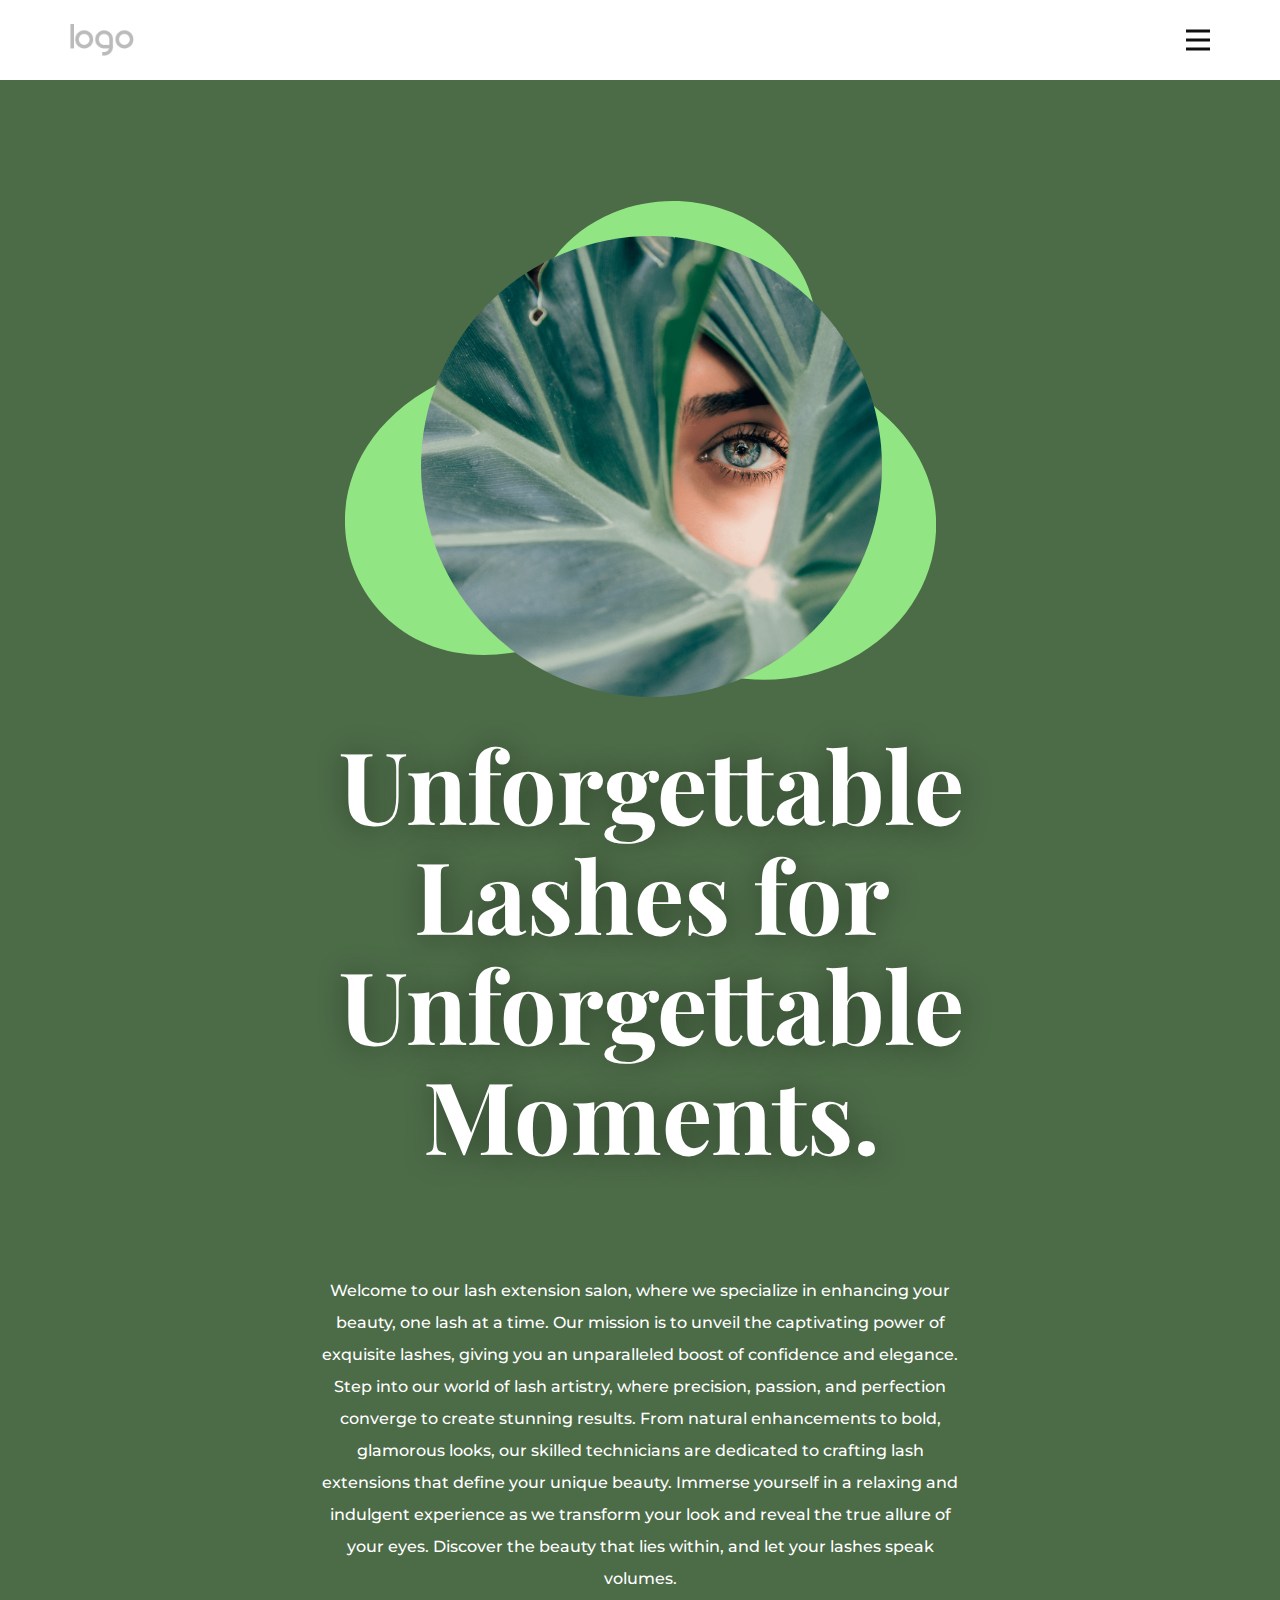
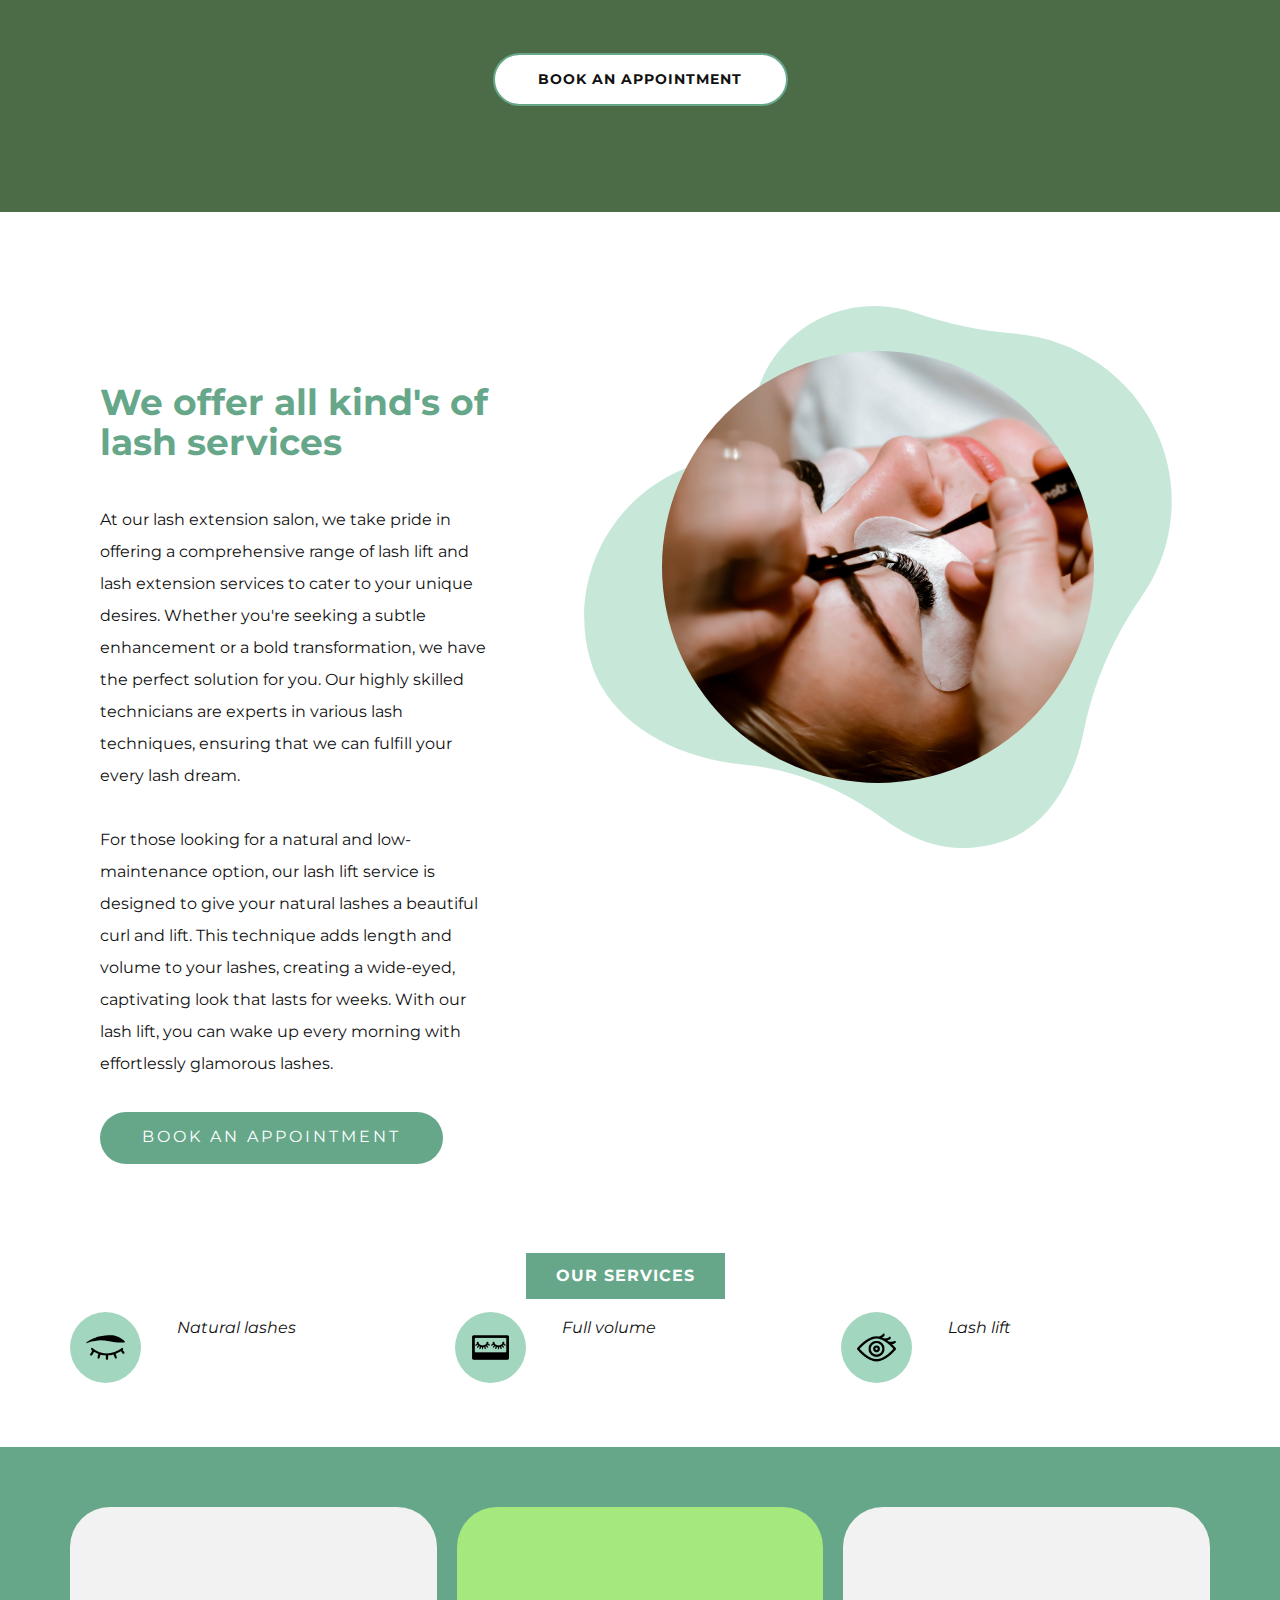
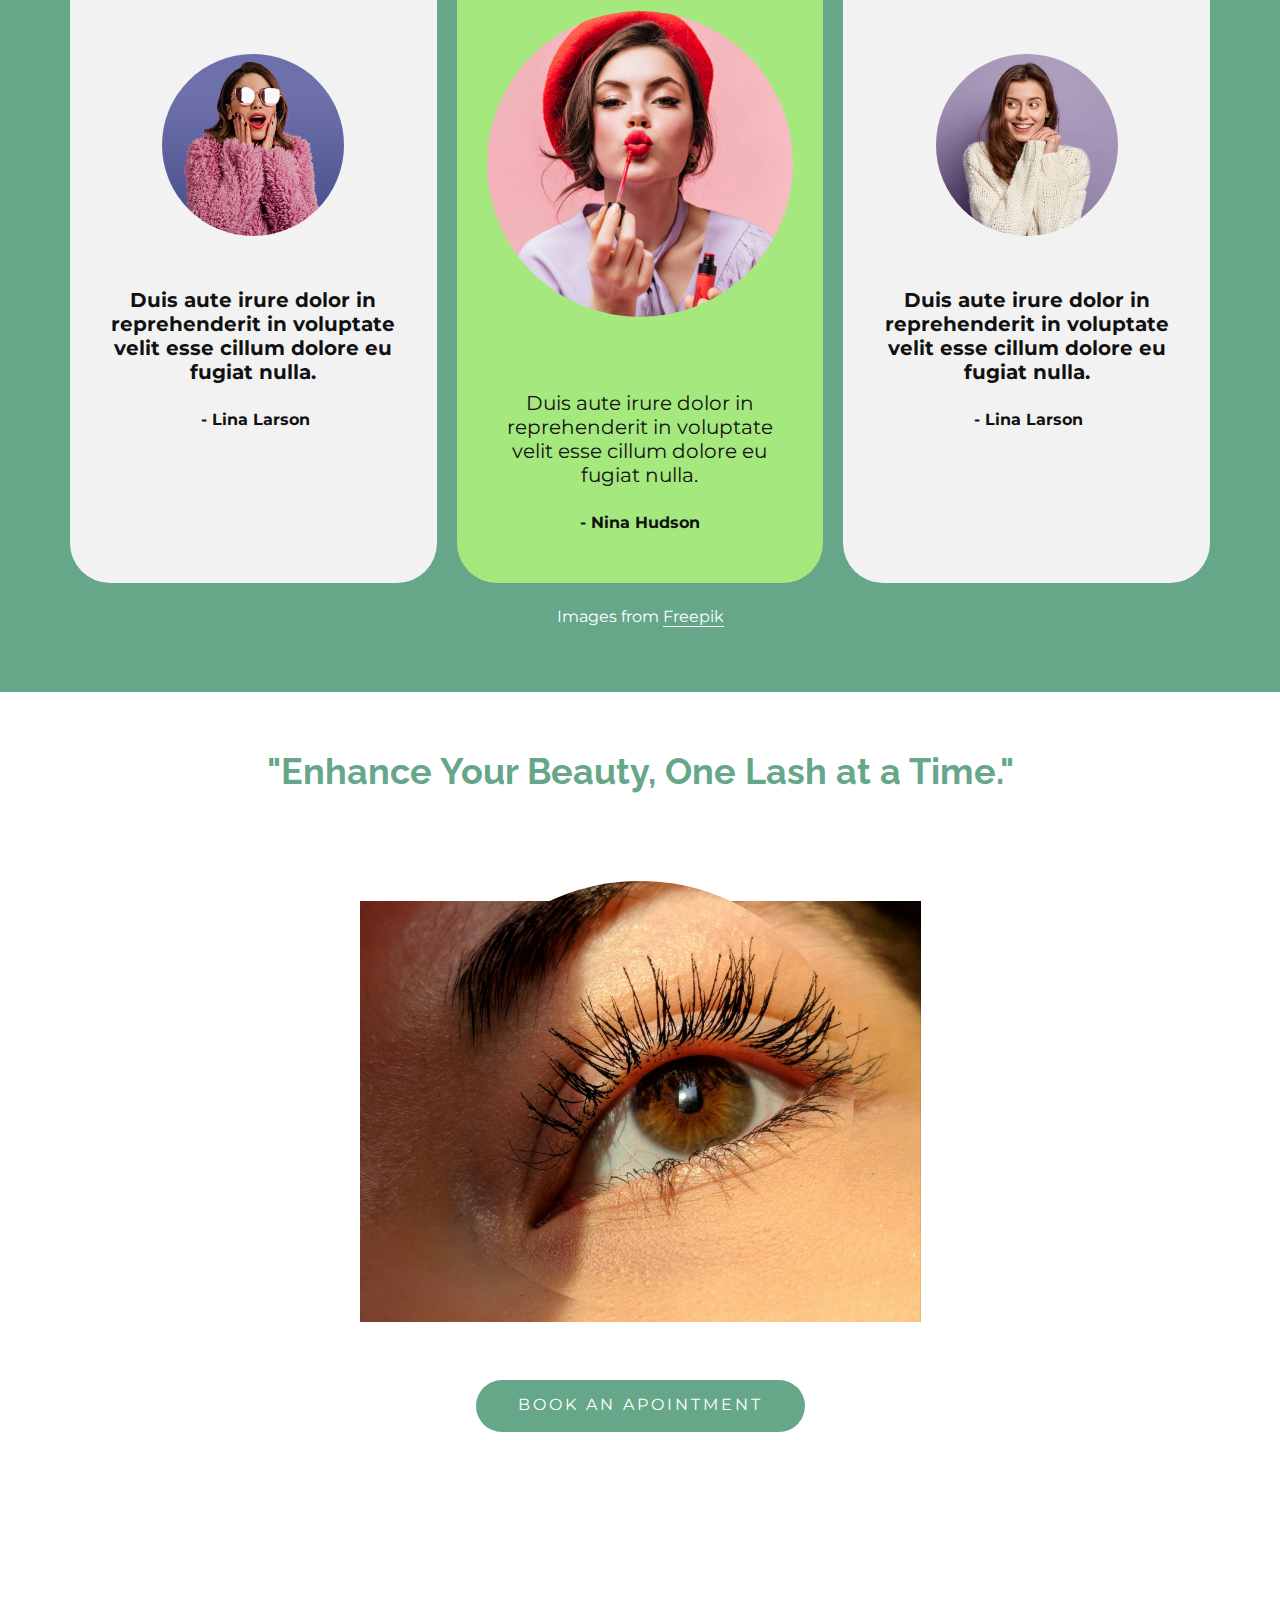
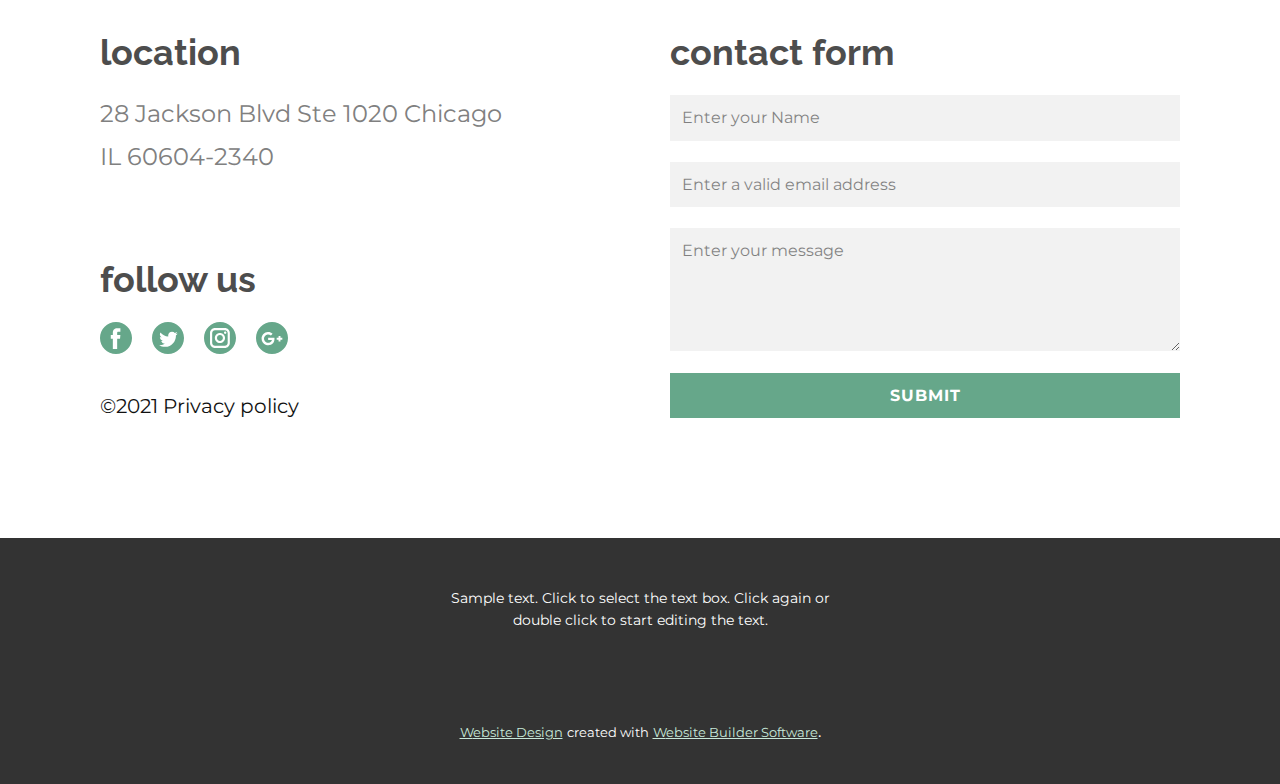
<file: Site3/index.html>
<!DOCTYPE html>
<html style="font-size: 16px;" lang="en"><head>
    <meta name="viewport" content="width=device-width, initial-scale=1.0">
    <meta charset="utf-8">
    <meta name="keywords" content="​Be Unique, ​You can develop your unique style, ​What makes your fashion style unique?, Best Beauty Tips, ​If you want to set trends instead of following them, there are ways to have a unique fashion sense., ​How to refresh your style, location, follow us, contact form">
    <meta name="description" content="">
    <title>Home</title>
    <link rel="stylesheet" href="nicepage.css" media="screen">
<link rel="stylesheet" href="Home.css" media="screen">
    <script class="u-script" type="text/javascript" src="jquery.js" defer=""></script>
    <script class="u-script" type="text/javascript" src="nicepage.js" defer=""></script>
    <meta name="generator" content="Nicepage 5.13.1, nicepage.com">
    <meta name="referrer" content="origin">
    <link id="u-theme-google-font" rel="stylesheet" href="https://fonts.googleapis.com/css?family=Raleway:100,100i,200,200i,300,300i,400,400i,500,500i,600,600i,700,700i,800,800i,900,900i|Montserrat:100,100i,200,200i,300,300i,400,400i,500,500i,600,600i,700,700i,800,800i,900,900i">
    <link id="u-page-google-font" rel="stylesheet" href="https://fonts.googleapis.com/css?family=Playfair+Display:400,400i,500,500i,600,600i,700,700i,800,800i,900,900i|Montserrat:100,100i,200,200i,300,300i,400,400i,500,500i,600,600i,700,700i,800,800i,900,900i">
    
    
    
    
    
    
    <script type="application/ld+json">{
		"@context": "http://schema.org",
		"@type": "Organization",
		"name": "",
		"logo": "images/b78c1c47-c604-4ca8-9934-e25928046c8b.png"
}</script>
    <meta name="theme-color" content="#66a78a">
    <meta property="og:title" content="Home">
    <meta property="og:type" content="website">
  <meta data-intl-tel-input-cdn-path="intlTelInput/"></head>
  <body data-home-page="Home.html" data-home-page-title="Home" class="u-body u-xl-mode" data-lang="en"><header class="u-clearfix u-header u-header" id="sec-643f"><div class="u-clearfix u-sheet u-valign-middle u-sheet-1">
        <a href="https://nicepage.com" class="u-image u-logo u-image-1">
          <img src="images/b78c1c47-c604-4ca8-9934-e25928046c8b.png" class="u-logo-image u-logo-image-1">
        </a>
        <nav class="u-menu u-menu-hamburger u-offcanvas u-menu-1" data-responsive-from="XL">
          <div class="menu-collapse" style="font-size: 1rem; letter-spacing: 0px;">
            <a class="u-button-style u-custom-left-right-menu-spacing u-custom-padding-bottom u-custom-top-bottom-menu-spacing u-nav-link u-text-active-palette-1-base u-text-hover-palette-2-base" href="#">
              <svg class="u-svg-link" viewBox="0 0 24 24"><use xmlns:xlink="http://www.w3.org/1999/xlink" xlink:href="#menu-hamburger"></use></svg>
              <svg class="u-svg-content" version="1.1" id="menu-hamburger" viewBox="0 0 16 16" x="0px" y="0px" xmlns:xlink="http://www.w3.org/1999/xlink" xmlns="http://www.w3.org/2000/svg"><g><rect y="1" width="16" height="2"></rect><rect y="7" width="16" height="2"></rect><rect y="13" width="16" height="2"></rect>
</g></svg>
            </a>
          </div>
          <div class="u-nav-container">
            <ul class="u-nav u-unstyled u-nav-1"><li class="u-nav-item"><a class="u-button-style u-nav-link u-text-active-palette-1-base u-text-hover-palette-2-base" href="Home.html" style="padding: 10px 20px;">Home</a>
</li><li class="u-nav-item"><a class="u-button-style u-nav-link u-text-active-palette-1-base u-text-hover-palette-2-base" href="About.html" style="padding: 10px 20px;">About</a>
</li><li class="u-nav-item"><a class="u-button-style u-nav-link u-text-active-palette-1-base u-text-hover-palette-2-base" href="Contact.html" style="padding: 10px 20px;">Contact</a>
</li><li class="u-nav-item"><a class="u-button-style u-nav-link u-text-active-palette-1-base u-text-hover-palette-2-base" href="Page-1.html" style="padding: 10px 20px;">Page 1</a>
</li></ul>
          </div>
          <div class="u-nav-container-collapse">
            <div class="u-black u-container-style u-inner-container-layout u-opacity u-opacity-95 u-sidenav">
              <div class="u-inner-container-layout u-sidenav-overflow">
                <div class="u-menu-close"></div>
                <ul class="u-align-center u-nav u-popupmenu-items u-unstyled u-nav-2"><li class="u-nav-item"><a class="u-button-style u-nav-link" href="Home.html">Home</a>
</li><li class="u-nav-item"><a class="u-button-style u-nav-link" href="About.html">About</a>
</li><li class="u-nav-item"><a class="u-button-style u-nav-link" href="Contact.html">Contact</a>
</li><li class="u-nav-item"><a class="u-button-style u-nav-link" href="Page-1.html">Page 1</a>
</li></ul>
              </div>
            </div>
            <div class="u-black u-menu-overlay u-opacity u-opacity-70"></div>
          </div>
        </nav>
      </div></header>
    <section class="u-align-center u-clearfix u-palette-2-dark-2 u-section-1" id="sec-5f85">
      <div class="u-clearfix u-sheet u-sheet-1">
        <div class="u-expanded-width-xs u-shape u-shape-svg u-text-palette-2-light-1 u-shape-1">
          <svg class="u-svg-link" preserveAspectRatio="none" viewBox="0 0 160 150" style=""><use xmlns:xlink="http://www.w3.org/1999/xlink" xlink:href="#svg-c598"></use></svg>
          <svg class="u-svg-content" viewBox="0 0 160 150" x="0px" y="0px" id="svg-c598"><path d="M121.1,18C110.7,1.5,89.8-4.6,72.6,3.7c-10.5,5-17.7,14.2-20.8,24.7C48.4,39.9,42.4,48,28.3,55.5
	c-50.6,26.9-27.3,99.4,22,84.7c14.3-4.2,29.7-1.4,43.2,5.1c13.3,6.5,29.3,6.4,43.2-1.8c21-12.5,29.3-40.1,18.8-62.7
	c-2.5-5.4-5.9-10.1-9.8-14c-9.4-9.3-16.4-21-18.8-34.2C125.9,27.6,124,22.6,121.1,18z"></path></svg>
        </div>
        <img class="u-image u-image-circle u-preserve-proportions u-image-1" src="images/drew-dizzy-graham-cTKGZJTMJQU-unsplash321.png" alt="" data-image-width="1262" data-image-height="1262">
        <h1 class="u-custom-font u-font-playfair-display u-text u-text-1"> Unforgettable Lashes for Unforgettable Moments. </h1>
        <p class="u-text u-text-2">
          <span style="font-weight: 700;"></span>Welcome to our lash extension salon, where we specialize in enhancing your beauty, one lash at a time. Our mission is to unveil the captivating power of exquisite lashes, giving you an unparalleled boost of confidence and elegance. Step into our world of lash artistry, where precision, passion, and perfection converge to create stunning results. From natural enhancements to bold, glamorous looks, our skilled technicians are dedicated to crafting lash extensions that define your unique beauty. Immerse yourself in a relaxing and indulgent experience as we transform your look and reveal the true allure of your eyes. Discover the beauty that lies within, and let your lashes speak volumes.
        </p>
        <a href="https://nicepage.review" class="u-active-palette-1-light-2 u-border-2 u-border-hover-palette-1-base u-border-palette-1-base u-btn u-btn-round u-button-style u-hover-palette-1-light-2 u-radius-50 u-white u-btn-1">Book an appointment</a>
      </div>
    </section>
    <section class="u-align-left u-clearfix u-section-2" id="carousel_bae8">
      <div class="u-clearfix u-sheet u-sheet-1">
        <div class="u-clearfix u-expanded-width u-layout-wrap u-layout-wrap-1">
          <div class="u-layout">
            <div class="u-layout-row">
              <div class="u-container-style u-layout-cell u-size-24 u-layout-cell-1">
                <div class="u-container-layout u-container-layout-1">
                  <h2 class="u-custom-font u-font-montserrat u-text u-text-default u-text-palette-1-base u-text-1">We offer all kind's of lash services</h2>
                  <p class="u-text u-text-2"> At our lash extension salon, we take pride in offering a comprehensive range of lash lift and lash extension services to cater to your unique desires. Whether you're seeking a subtle enhancement or a bold transformation, we have the perfect solution for you. Our highly skilled technicians are experts in various lash techniques, ensuring that we can fulfill your every lash dream.<br>
                    <br>For those looking for a natural and low-maintenance option, our lash lift service is designed to give your natural lashes a beautiful curl and lift. This technique adds length and volume to your lashes, creating a wide-eyed, captivating look that lasts for weeks. With our lash lift, you can wake up every morning with effortlessly glamorous lashes.<br>
                    <br>
                  </p>
                  <a href="https://nicepage.site" class="u-active-palette-1-light-1 u-border-active-palette-5-dark-3 u-border-hover-palette-5-dark-3 u-border-none u-btn u-btn-round u-button-style u-hover-palette-1-light-1 u-palette-1-base u-radius-50 u-text-active-white u-text-body-alt-color u-text-hover-white u-btn-1">Book an appointment</a>
                </div>
              </div>
              <div class="u-align-left u-container-style u-layout-cell u-size-36 u-layout-cell-2">
                <div class="u-container-layout u-container-layout-2">
                  <div class="u-shape u-shape-svg u-text-palette-1-light-2 u-shape-1">
                    <svg class="u-svg-link" preserveAspectRatio="none" viewBox="0 0 160 150" style=""><use xmlns:xlink="http://www.w3.org/1999/xlink" xlink:href="#svg-ff7e"></use></svg>
                    <svg class="u-svg-content" viewBox="0 0 160 150" x="0px" y="0px" id="svg-ff7e"><path d="M43.2,126.9c14.2,1.3,27.6,7,39.1,15.6c8.3,6.1,19.4,10.3,32.7,5.3c11.7-4.4,18.6-17.4,21-30.2c2.6-13.3,8.1-25.9,15.7-37.1
	c8.3-12.1,10.8-27.9,5.3-42.7C150.5,20.3,134.6,9,117,7.6C107.9,6.9,98.8,5,90.1,1.9C83-0.6,75-0.7,67.4,2.1
	c-9.9,3.7-17,11.6-20.1,21c-3.3,10.1-10.9,18-20.6,22.2c-0.1,0-0.1,0.1-0.2,0.1c-20.3,8.9-31,32-24.6,53.2
	C6.9,115.6,25.2,125.2,43.2,126.9z"></path></svg>
                  </div>
                  <div class="u-image u-image-circle u-image-1" alt="" data-image-width="4000" data-image-height="6000"></div>
                </div>
              </div>
            </div>
          </div>
        </div>
        <a href="https://nicepage.com/c/text-button-html-templates" class="u-btn u-button-style u-hover-palette-1-dark-1 u-palette-1-base u-btn-2">our services</a>
        <div class="u-expanded-width u-list u-list-1">
          <div class="u-repeater u-repeater-1">
            <div class="u-align-left u-container-style u-list-item u-repeater-item">
              <div class="u-container-layout u-similar-container u-container-layout-3"><span class="u-file-icon u-icon u-icon-circle u-palette-1-light-1 u-icon-1"><img src="images/31607.png" alt=""></span>
                <p class="u-text u-text-3">Natural lashes&nbsp;<br>
                </p>
              </div>
            </div>
            <div class="u-align-left u-container-style u-list-item u-repeater-item">
              <div class="u-container-layout u-similar-container u-container-layout-4"><span class="u-file-icon u-icon u-icon-circle u-palette-1-light-1 u-icon-2"><img src="images/11143348.png" alt=""></span>
                <p class="u-text u-text-4">Full volume</p>
              </div>
            </div>
            <div class="u-align-left u-container-style u-list-item u-repeater-item">
              <div class="u-container-layout u-similar-container u-container-layout-5"><span class="u-file-icon u-icon u-icon-circle u-palette-1-light-1 u-icon-3"><img src="images/2731581.png" alt=""></span>
                <p class="u-text u-text-5">Lash lift</p>
              </div>
            </div>
          </div>
        </div>
      </div>
    </section>
    <section class="u-align-center u-clearfix u-palette-1-base u-section-3" id="carousel_88aa">
      <div class="u-clearfix u-sheet u-valign-middle u-sheet-1">
        <div class="u-clearfix u-expanded-width u-gutter-20 u-layout-wrap u-layout-wrap-1">
          <div class="u-layout" style="">
            <div class="u-layout-row" style="">
              <div class="u-align-center u-container-style u-grey-5 u-layout-cell u-radius-50 u-right-cell u-shape-round u-size-20 u-size-xs-60 u-layout-cell-1" src="">
                <div class="u-container-layout u-valign-middle u-container-layout-1" src="">
                  <div class="u-image u-image-circle u-image-1" data-image-width="700" data-image-height="700"></div>
                  <h6 class="u-custom-font u-font-montserrat u-text u-text-1"> Duis aute irure dolor in reprehenderit in voluptate velit esse cillum dolore eu fugiat nulla.</h6>
                  <p class="u-text u-text-2">- Lina Larson</p>
                </div>
              </div>
              <div class="u-align-center u-container-style u-layout-cell u-palette-3-base u-radius-50 u-shape-round u-size-20 u-layout-cell-2">
                <div class="u-container-layout u-container-layout-2" src="">
                  <div class="u-expanded-width u-image u-image-circle u-preserve-proportions u-image-2" alt="" data-image-width="1142" data-image-height="920">
                    <div class="u-preserve-proportions-child" style="padding-top: 100%;"></div>
                  </div>
                  <h6 class="u-custom-font u-font-montserrat u-text u-text-3"> Duis aute irure dolor in reprehenderit in voluptate velit esse cillum dolore eu fugiat nulla.</h6>
                  <p class="u-text u-text-4">- Nina Hudson</p>
                </div>
              </div>
              <div class="u-align-center u-container-style u-grey-5 u-layout-cell u-left-cell u-radius-50 u-shape-round u-size-20 u-size-xs-60 u-layout-cell-3" src="">
                <div class="u-container-layout u-valign-middle u-container-layout-3" src="">
                  <div class="u-image u-image-circle u-image-3" data-image-width="700" data-image-height="700"></div>
                  <h6 class="u-custom-font u-font-montserrat u-text u-text-5"> Duis aute irure dolor in reprehenderit in voluptate velit esse cillum dolore eu fugiat nulla.</h6>
                  <p class="u-text u-text-6">- Lina Larson</p>
                </div>
              </div>
            </div>
          </div>
        </div>
        <p class="u-text u-text-default u-text-7">Images from <a href="https://www.freepik.com/photos/woman" class="u-border-1 u-border-active-palette-1-light-2 u-border-hover-palette-1-light-2 u-border-no-left u-border-no-right u-border-no-top u-border-white u-bottom-left-radius-0 u-bottom-right-radius-0 u-btn u-button-link u-button-style u-none u-radius-0 u-text-active-palette-1-light-2 u-text-body-alt-color u-text-hover-palette-1-light-2 u-top-left-radius-0 u-top-right-radius-0 u-btn-1">Freepik</a>
        </p>
      </div>
    </section>
    <section class="u-align-center u-clearfix u-section-4" id="carousel_0b06">
      <div class="u-clearfix u-sheet u-sheet-1">
        <h2 class="u-text u-text-palette-1-base u-text-1"> "Enhance Your Beauty, One Lash at a Time."</h2>
        <div class="u-shape u-shape-svg u-text-palette-1-light-2 u-shape-1">
          <svg class="u-svg-link" preserveAspectRatio="none" viewBox="0 0 160 130" style=""><use xmlns:xlink="http://www.w3.org/1999/xlink" xlink:href="#svg-a34a"></use></svg>
          <svg class="u-svg-content" viewBox="0 0 160 130" x="0px" y="0px" id="svg-a34a"><path d="M52.6,11.4C12,28.8-29.7,90.3,29.4,124c19.1,10.9,43.7,6.6,57.2-10.7c0.4-0.5,0.8-1,1.1-1.5c17.8-24.6,32.6-4.1,48.4-8.5
	C180.4,91.2,168.9-38.5,52.6,11.4z"></path></svg>
        </div>
        <img alt="" class="u-image u-image-contain u-image-default u-image-1" data-image-width="3373" data-image-height="2530" src="images/aleks-Wude2F3CMss-unsplash.jpg">
        <div class="u-image u-image-circle u-image-2" alt="" data-image-width="3373" data-image-height="2530"></div>
        <a href="https://nicepage.site" class="u-active-palette-1-light-1 u-border-active-palette-5-dark-3 u-border-hover-palette-5-dark-3 u-border-none u-btn u-btn-round u-button-style u-hover-palette-1-light-1 u-palette-1-base u-radius-50 u-text-active-white u-text-body-alt-color u-text-hover-white u-btn-1">Book an apointment</a>
      </div>
    </section>
    <section class="u-clearfix u-section-5" id="sec-08a3">
      <div class="u-clearfix u-sheet u-valign-middle u-sheet-1">
        <div class="u-clearfix u-expanded-width u-layout-wrap u-layout-wrap-1">
          <div class="u-gutter-0 u-layout">
            <div class="u-layout-row">
              <div class="u-size-30">
                <div class="u-layout-col">
                  <div class="u-container-style u-layout-cell u-size-30 u-layout-cell-1">
                    <div class="u-container-layout u-valign-top u-container-layout-1">
                      <h2 class="u-text u-text-default u-text-grey-70 u-text-1">location</h2>
                      <p class="u-text u-text-grey-50 u-text-2">28 Jackson Blvd Ste 1020 Chicago <br>IL 60604-2340 
                      </p>
                    </div>
                  </div>
                  <div class="u-align-left u-container-style u-layout-cell u-size-30 u-layout-cell-2">
                    <div class="u-container-layout u-valign-middle u-container-layout-2">
                      <h2 class="u-text u-text-default u-text-grey-70 u-text-3">follow us</h2>
                      <div class="u-social-icons u-spacing-20 u-social-icons-1">
                        <a class="u-social-url" target="_blank" href=""><span class="u-icon u-icon-circle u-social-facebook u-social-icon u-text-palette-1-base u-icon-1">
                        <svg class="u-svg-link" preserveAspectRatio="xMidYMin slice" viewBox="0 0 112.2 112.2" style=""><use xmlns:xlink="http://www.w3.org/1999/xlink" xlink:href="#svg-c3c6"></use></svg>
                        <svg x="0px" y="0px" viewBox="0 0 112.2 112.2" style="enable-background:new 0 0 112.2 112.2;" xml:space="preserve" id="svg-c3c6" class="u-svg-content"><path d="M56.1,0C25.1,0,0,25.1,0,56.1c0,31,25.1,56.1,56.1,56.1c31,0,56.1-25.1,56.1-56.1C112.2,25.1,87.1,0,56.1,0z M71.6,34.3h-8.2c-1.3,0-3.2,0.7-3.2,3.5v7.6h11.3l-1.3,12.9h-10V95H45V58.3h-7.2V45.4H45v-8.3c0-6,2.8-15.3,15.3-15.3l11.2,0V34.3z "></path></svg>
                      </span>
                        </a>
                        <a class="u-social-url" target="_blank" href=""><span class="u-icon u-icon-circle u-social-icon u-social-twitter u-text-palette-1-base u-icon-2">
                        <svg class="u-svg-link" preserveAspectRatio="xMidYMin slice" viewBox="0 0 112.2 112.2" style=""><use xmlns:xlink="http://www.w3.org/1999/xlink" xlink:href="#svg-00d0"></use></svg>
                        <svg x="0px" y="0px" viewBox="0 0 112.2 112.2" style="enable-background:new 0 0 112.2 112.2;" xml:space="preserve" id="svg-00d0" class="u-svg-content"><path d="M56.1,0C25.1,0,0,25.1,0,56.1s25.1,56.1,56.1,56.1s56.1-25.1,56.1-56.1S87.1,0,56.1,0z M83.8,47.3 c0,0.6,0,1.2,0,1.7c0,17.7-13.5,38.2-38.2,38.2c-7.6,0-14.6-2.2-20.6-6c1,0.1,2.1,0.2,3.2,0.2c6.3,0,12.1-2.1,16.7-5.7 c-5.9-0.1-10.8-4-12.5-9.3c0.8,0.2,1.7,0.2,2.5,0.2c1.2,0,2.4-0.2,3.5-0.5c-6.1-1.2-10.8-6.7-10.8-13.1c0-0.1,0-0.1,0-0.2 c1.8,1,3.9,1.6,6.1,1.7c-3.6-2.4-6-6.5-6-11.2c0-2.5,0.7-4.8,1.8-6.7c6.6,8.1,16.5,13.5,27.6,14c-0.2-1-0.3-2-0.3-3.1 c0-7.4,6-13.4,13.4-13.4c3.9,0,7.3,1.6,9.8,4.2c3.1-0.6,5.9-1.7,8.5-3.3c-1,3.1-3.1,5.8-5.9,7.4c2.7-0.3,5.3-1,7.7-2.1 C88.7,43,86.4,45.4,83.8,47.3z"></path></svg>
                      </span>
                        </a>
                        <a class="u-social-url" target="_blank" href=""><span class="u-icon u-icon-circle u-social-icon u-social-instagram u-text-palette-1-base u-icon-3">
                        <svg class="u-svg-link" preserveAspectRatio="xMidYMin slice" viewBox="0 0 112.2 112.2" style=""><use xmlns:xlink="http://www.w3.org/1999/xlink" xlink:href="#svg-eaec"></use></svg>
                        <svg x="0px" y="0px" viewBox="0 0 112.2 112.2" style="enable-background:new 0 0 112.2 112.2;" xml:space="preserve" id="svg-eaec" class="u-svg-content"><path d="M56.1,0C25.1,0,0,25.1,0,56.1c0,31,25.1,56.1,56.1,56.1c31,0,56.1-25.1,56.1-56.1C112.2,25.1,87.1,0,56.1,0z M90.6,73.4c0,9.6-7.8,17.5-17.5,17.5H38.6c-9.6,0-17.5-7.9-17.5-17.6V38.8c0-9.6,7.8-17.5,17.5-17.5h34.5c9.6,0,17.5,7.8,17.5,17.5 V73.4z"></path><path d="M73.1,28.9H38.6c-5.4,0-9.9,4.4-9.9,9.9v34.5c0,5.4,4.4,9.9,9.9,9.9h34.5c5.4,0,9.9-4.4,9.9-9.9V38.8 C83,33.4,78.6,28.9,73.1,28.9z M55.9,74C46,74,38,66,38,56.1c0-9.9,8-17.9,17.9-17.9c9.9,0,17.9,8,17.9,17.9 C73.8,66,65.8,74,55.9,74z M74.3,41.9c-2.3,0-4.2-1.9-4.2-4.2s1.9-4.2,4.2-4.2c2.3,0,4.2,1.9,4.2,4.2S76.6,41.9,74.3,41.9z"></path><path d="M55.9,45.8c-5.7,0-10.4,4.6-10.3,10.3c0,5.7,4.6,10.3,10.3,10.3s10.3-4.6,10.3-10.3 C66.2,50.4,61.6,45.8,55.9,45.8z"></path></svg>
                      </span>
                        </a>
                        <a class="u-social-url" target="_blank" href=""><span class="u-icon u-icon-circle u-social-google u-social-icon u-text-palette-1-base u-icon-4">
                        <svg class="u-svg-link" preserveAspectRatio="xMidYMin slice" viewBox="0 0 112.2 112.2" style=""><use xmlns:xlink="http://www.w3.org/1999/xlink" xlink:href="#svg-881a"></use></svg>
                        <svg x="0px" y="0px" viewBox="0 0 112.2 112.2" style="enable-background:new 0 0 112.2 112.2;" xml:space="preserve" id="svg-881a" class="u-svg-content"><path d="M56.1,0C25.1,0,0,25.1,0,56.1s25.1,56.1,56.1,56.1c31,0,56.1-25.1,56.1-56.1S87.1,0,56.1,0z M60.1,73.8 c-5.7,7.4-16.3,9.5-24.9,6.6c-9.1-3-15.8-12.2-15.6-21.9c-0.5-11.9,10-22.9,21.9-23.1c6.1-0.5,12,1.8,16.6,5.7 c-1.9,2.1-3.8,4.1-5.9,6.1c-4.1-2.5-8.9-4.3-13.7-2.7c-7.6,2.2-12.3,11.2-9.4,18.7c2.3,7.8,11.8,12.1,19.3,8.8 c3.9-1.4,6.4-4.9,7.5-8.8c-4.4-0.1-8.8,0-13.3-0.2c0-2.6,0-5.2,0-7.9c7.4,0,14.7,0,22.1,0C65.2,61.8,64.2,68.7,60.1,73.8z M92.3,61.9c-2.2,0-4.4,0-6.6,0c0,2.2,0,4.4,0,6.6c-2.2,0-4.4,0-6.6,0c0-2.2,0-4.4,0-6.6c-2.2,0-4.4,0-6.6,0c0-2.2,0-4.4,0-6.6 c2.2,0,4.4,0,6.6,0c0-2.2,0-4.4,0.1-6.6c2.2,0,4.4,0,6.6,0c0,2.2,0,4.4,0,6.6c2.2,0,4.4,0,6.6,0C92.3,57.5,92.3,59.7,92.3,61.9z"></path></svg>
                      </span>
                        </a>
                      </div>
                      <p class="u-text u-text-4">©2021 Privacy policy</p>
                    </div>
                  </div>
                </div>
              </div>
              <div class="u-size-30">
                <div class="u-layout-col">
                  <div class="u-container-style u-layout-cell u-size-60 u-layout-cell-3">
                    <div class="u-container-layout u-valign-top u-container-layout-3">
                      <h2 class="u-text u-text-grey-70 u-text-5">contact form</h2>
                      <div class="u-expanded-width-sm u-expanded-width-xs u-form u-form-1">
                        <form action="https://forms.nicepagesrv.com/v2/form/process" class="u-clearfix u-form-spacing-21 u-form-vertical u-inner-form" style="padding: 0px;" source="email" name="form-2">
                          <div class="u-form-group u-form-name u-label-none">
                            <label for="name-da97" class="u-label">Name</label>
                            <input type="text" placeholder="Enter your Name" id="name-da97" name="name" class="u-border-no-bottom u-border-no-left u-border-no-right u-border-no-top u-grey-5 u-input u-input-rectangle" required="">
                          </div>
                          <div class="u-form-email u-form-group u-label-none">
                            <label for="email-da97" class="u-label">Email</label>
                            <input type="email" placeholder="Enter a valid email address" id="email-da97" name="email" class="u-border-no-bottom u-border-no-left u-border-no-right u-border-no-top u-grey-5 u-input u-input-rectangle" required="">
                          </div>
                          <div class="u-form-group u-form-message u-label-none">
                            <label for="message-da97" class="u-label">Message</label>
                            <textarea placeholder="Enter your message" rows="4" cols="50" id="message-da97" name="message" class="u-border-no-bottom u-border-no-left u-border-no-right u-border-no-top u-grey-5 u-input u-input-rectangle" required=""></textarea>
                          </div>
                          <div class="u-form-group u-form-submit">
                            <a href="#" class="u-btn u-btn-submit u-button-style u-hover-palette-1-dark-1 u-palette-1-base u-btn-1">Submit</a>
                            <input type="submit" value="submit" class="u-form-control-hidden">
                          </div>
                          <div class="u-form-send-message u-form-send-success"> Thank you! Your message has been sent. </div>
                          <div class="u-form-send-error u-form-send-message"> Unable to send your message. Please fix errors then try again. </div>
                          <input type="hidden" value="" name="recaptchaResponse">
                          <input type="hidden" name="formServices" value="0b1ec2e16897c9f89f6596006bcbd600">
                        </form>
                      </div>
                    </div>
                  </div>
                </div>
              </div>
            </div>
          </div>
        </div>
      </div>
    </section>
    
    
    <footer class="u-align-center u-clearfix u-footer u-grey-80 u-footer" id="sec-a5d5"><div class="u-clearfix u-sheet u-sheet-1">
        <p class="u-small-text u-text u-text-variant u-text-1">Sample text. Click to select the text box. Click again or double click to start editing the text.</p>
      </div></footer>
    <section class="u-backlink u-clearfix u-grey-80">
      <a class="u-link" href="https://nicepage.com/website-design" target="_blank">
        <span>Website Design</span>
      </a>
      <p class="u-text">
        <span>created with</span>
      </p>
      <a class="u-link" href="" target="_blank">
        <span>Website Builder Software</span>
      </a>. 
    </section>
  
</body></html>
</file>
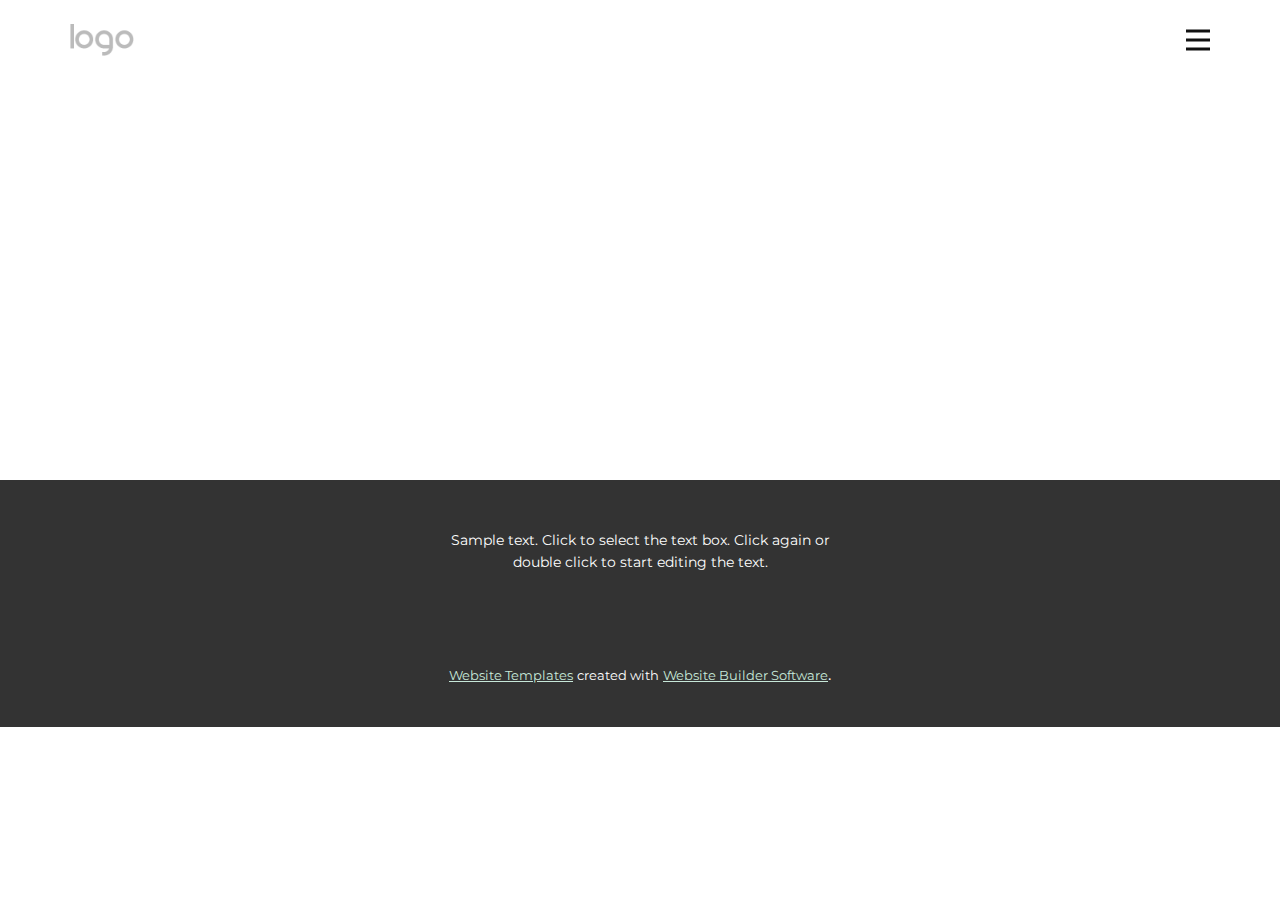
<file: Site3/About.html>
<!DOCTYPE html>
<html style="font-size: 16px;" lang="en"><head>
    <meta name="viewport" content="width=device-width, initial-scale=1.0">
    <meta charset="utf-8">
    <meta name="keywords" content="">
    <meta name="description" content="">
    <title>About</title>
    <link rel="stylesheet" href="nicepage.css" media="screen">
<link rel="stylesheet" href="About.css" media="screen">
    <script class="u-script" type="text/javascript" src="jquery.js" defer=""></script>
    <script class="u-script" type="text/javascript" src="nicepage.js" defer=""></script>
    <meta name="generator" content="Nicepage 5.13.1, nicepage.com">
    <link id="u-theme-google-font" rel="stylesheet" href="https://fonts.googleapis.com/css?family=Raleway:100,100i,200,200i,300,300i,400,400i,500,500i,600,600i,700,700i,800,800i,900,900i|Montserrat:100,100i,200,200i,300,300i,400,400i,500,500i,600,600i,700,700i,800,800i,900,900i">
    
    
    <script type="application/ld+json">{
		"@context": "http://schema.org",
		"@type": "Organization",
		"name": "",
		"logo": "images/b78c1c47-c604-4ca8-9934-e25928046c8b.png"
}</script>
    <meta name="theme-color" content="#66a78a">
    <meta property="og:title" content="About">
    <meta property="og:type" content="website">
  <meta data-intl-tel-input-cdn-path="intlTelInput/"></head>
  <body class="u-body u-xl-mode" data-lang="en"><header class="u-clearfix u-header u-header" id="sec-643f"><div class="u-clearfix u-sheet u-valign-middle u-sheet-1">
        <a href="https://nicepage.com" class="u-image u-logo u-image-1">
          <img src="images/b78c1c47-c604-4ca8-9934-e25928046c8b.png" class="u-logo-image u-logo-image-1">
        </a>
        <nav class="u-menu u-menu-hamburger u-offcanvas u-menu-1" data-responsive-from="XL">
          <div class="menu-collapse" style="font-size: 1rem; letter-spacing: 0px;">
            <a class="u-button-style u-custom-left-right-menu-spacing u-custom-padding-bottom u-custom-top-bottom-menu-spacing u-nav-link u-text-active-palette-1-base u-text-hover-palette-2-base" href="#">
              <svg class="u-svg-link" viewBox="0 0 24 24"><use xmlns:xlink="http://www.w3.org/1999/xlink" xlink:href="#menu-hamburger"></use></svg>
              <svg class="u-svg-content" version="1.1" id="menu-hamburger" viewBox="0 0 16 16" x="0px" y="0px" xmlns:xlink="http://www.w3.org/1999/xlink" xmlns="http://www.w3.org/2000/svg"><g><rect y="1" width="16" height="2"></rect><rect y="7" width="16" height="2"></rect><rect y="13" width="16" height="2"></rect>
</g></svg>
            </a>
          </div>
          <div class="u-nav-container">
            <ul class="u-nav u-unstyled u-nav-1"><li class="u-nav-item"><a class="u-button-style u-nav-link u-text-active-palette-1-base u-text-hover-palette-2-base" href="Home.html" style="padding: 10px 20px;">Home</a>
</li><li class="u-nav-item"><a class="u-button-style u-nav-link u-text-active-palette-1-base u-text-hover-palette-2-base" href="About.html" style="padding: 10px 20px;">About</a>
</li><li class="u-nav-item"><a class="u-button-style u-nav-link u-text-active-palette-1-base u-text-hover-palette-2-base" href="Contact.html" style="padding: 10px 20px;">Contact</a>
</li><li class="u-nav-item"><a class="u-button-style u-nav-link u-text-active-palette-1-base u-text-hover-palette-2-base" href="Page-1.html" style="padding: 10px 20px;">Page 1</a>
</li></ul>
          </div>
          <div class="u-nav-container-collapse">
            <div class="u-black u-container-style u-inner-container-layout u-opacity u-opacity-95 u-sidenav">
              <div class="u-inner-container-layout u-sidenav-overflow">
                <div class="u-menu-close"></div>
                <ul class="u-align-center u-nav u-popupmenu-items u-unstyled u-nav-2"><li class="u-nav-item"><a class="u-button-style u-nav-link" href="Home.html">Home</a>
</li><li class="u-nav-item"><a class="u-button-style u-nav-link" href="About.html">About</a>
</li><li class="u-nav-item"><a class="u-button-style u-nav-link" href="Contact.html">Contact</a>
</li><li class="u-nav-item"><a class="u-button-style u-nav-link" href="Page-1.html">Page 1</a>
</li></ul>
              </div>
            </div>
            <div class="u-black u-menu-overlay u-opacity u-opacity-70"></div>
          </div>
        </nav>
      </div></header>
    <section class="u-clearfix u-section-1" id="sec-91e1">
      <div class="u-clearfix u-sheet u-sheet-1"></div>
    </section>
    
    
    <footer class="u-align-center u-clearfix u-footer u-grey-80 u-footer" id="sec-a5d5"><div class="u-clearfix u-sheet u-sheet-1">
        <p class="u-small-text u-text u-text-variant u-text-1">Sample text. Click to select the text box. Click again or double click to start editing the text.</p>
      </div></footer>
    <section class="u-backlink u-clearfix u-grey-80">
      <a class="u-link" href="https://nicepage.com/website-templates" target="_blank">
        <span>Website Templates</span>
      </a>
      <p class="u-text">
        <span>created with</span>
      </p>
      <a class="u-link" href="" target="_blank">
        <span>Website Builder Software</span>
      </a>. 
    </section>
  
</body></html>
</file>
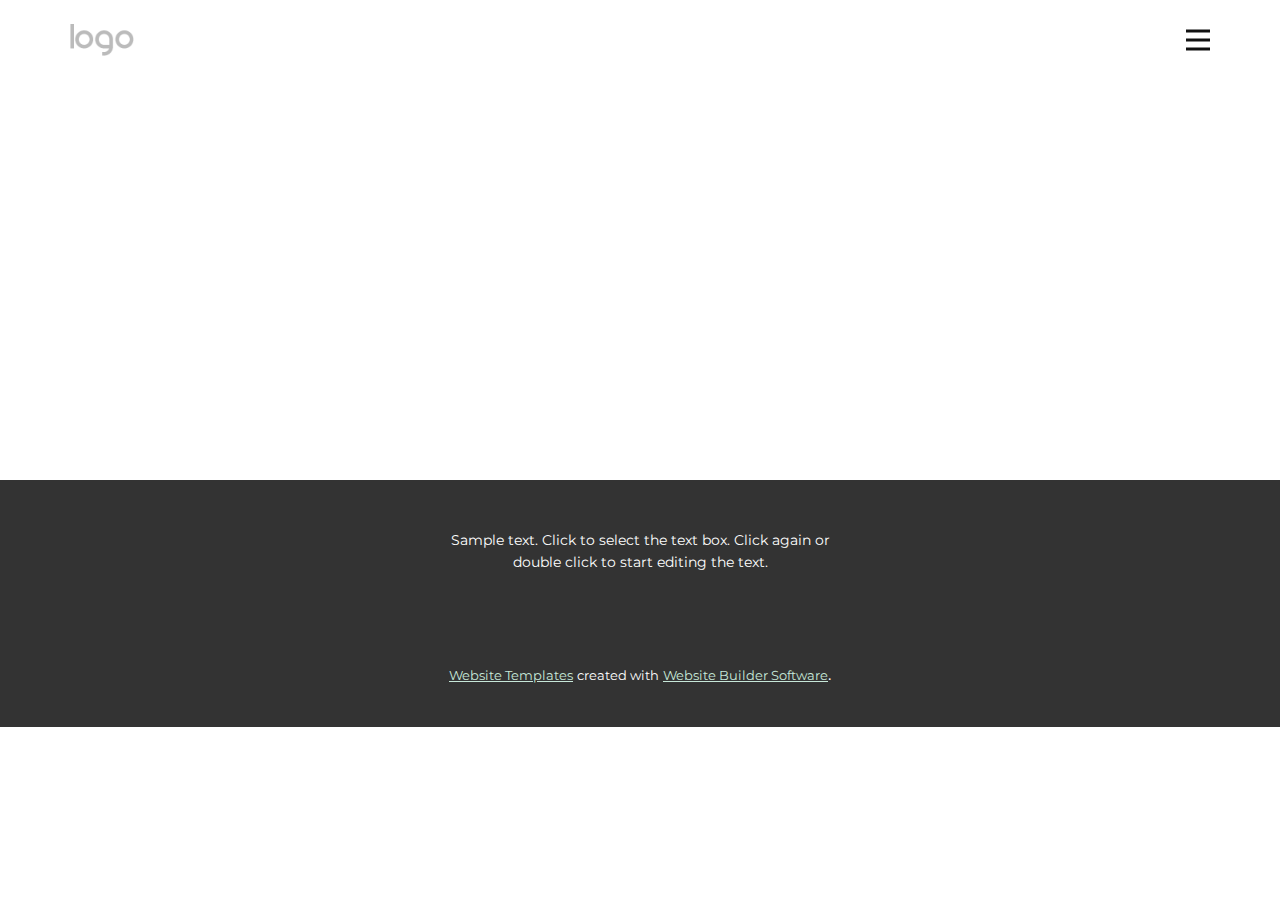
<file: Site3/Contact.html>
<!DOCTYPE html>
<html style="font-size: 16px;" lang="en"><head>
    <meta name="viewport" content="width=device-width, initial-scale=1.0">
    <meta charset="utf-8">
    <meta name="keywords" content="">
    <meta name="description" content="">
    <title>Contact</title>
    <link rel="stylesheet" href="nicepage.css" media="screen">
<link rel="stylesheet" href="Contact.css" media="screen">
    <script class="u-script" type="text/javascript" src="jquery.js" defer=""></script>
    <script class="u-script" type="text/javascript" src="nicepage.js" defer=""></script>
    <meta name="generator" content="Nicepage 5.13.1, nicepage.com">
    <link id="u-theme-google-font" rel="stylesheet" href="https://fonts.googleapis.com/css?family=Raleway:100,100i,200,200i,300,300i,400,400i,500,500i,600,600i,700,700i,800,800i,900,900i|Montserrat:100,100i,200,200i,300,300i,400,400i,500,500i,600,600i,700,700i,800,800i,900,900i">
    
    
    <script type="application/ld+json">{
		"@context": "http://schema.org",
		"@type": "Organization",
		"name": "",
		"logo": "images/b78c1c47-c604-4ca8-9934-e25928046c8b.png"
}</script>
    <meta name="theme-color" content="#66a78a">
    <meta property="og:title" content="Contact">
    <meta property="og:type" content="website">
  <meta data-intl-tel-input-cdn-path="intlTelInput/"></head>
  <body class="u-body u-xl-mode" data-lang="en"><header class="u-clearfix u-header u-header" id="sec-643f"><div class="u-clearfix u-sheet u-valign-middle u-sheet-1">
        <a href="https://nicepage.com" class="u-image u-logo u-image-1">
          <img src="images/b78c1c47-c604-4ca8-9934-e25928046c8b.png" class="u-logo-image u-logo-image-1">
        </a>
        <nav class="u-menu u-menu-hamburger u-offcanvas u-menu-1" data-responsive-from="XL">
          <div class="menu-collapse" style="font-size: 1rem; letter-spacing: 0px;">
            <a class="u-button-style u-custom-left-right-menu-spacing u-custom-padding-bottom u-custom-top-bottom-menu-spacing u-nav-link u-text-active-palette-1-base u-text-hover-palette-2-base" href="#">
              <svg class="u-svg-link" viewBox="0 0 24 24"><use xmlns:xlink="http://www.w3.org/1999/xlink" xlink:href="#menu-hamburger"></use></svg>
              <svg class="u-svg-content" version="1.1" id="menu-hamburger" viewBox="0 0 16 16" x="0px" y="0px" xmlns:xlink="http://www.w3.org/1999/xlink" xmlns="http://www.w3.org/2000/svg"><g><rect y="1" width="16" height="2"></rect><rect y="7" width="16" height="2"></rect><rect y="13" width="16" height="2"></rect>
</g></svg>
            </a>
          </div>
          <div class="u-nav-container">
            <ul class="u-nav u-unstyled u-nav-1"><li class="u-nav-item"><a class="u-button-style u-nav-link u-text-active-palette-1-base u-text-hover-palette-2-base" href="Home.html" style="padding: 10px 20px;">Home</a>
</li><li class="u-nav-item"><a class="u-button-style u-nav-link u-text-active-palette-1-base u-text-hover-palette-2-base" href="About.html" style="padding: 10px 20px;">About</a>
</li><li class="u-nav-item"><a class="u-button-style u-nav-link u-text-active-palette-1-base u-text-hover-palette-2-base" href="Contact.html" style="padding: 10px 20px;">Contact</a>
</li><li class="u-nav-item"><a class="u-button-style u-nav-link u-text-active-palette-1-base u-text-hover-palette-2-base" href="Page-1.html" style="padding: 10px 20px;">Page 1</a>
</li></ul>
          </div>
          <div class="u-nav-container-collapse">
            <div class="u-black u-container-style u-inner-container-layout u-opacity u-opacity-95 u-sidenav">
              <div class="u-inner-container-layout u-sidenav-overflow">
                <div class="u-menu-close"></div>
                <ul class="u-align-center u-nav u-popupmenu-items u-unstyled u-nav-2"><li class="u-nav-item"><a class="u-button-style u-nav-link" href="Home.html">Home</a>
</li><li class="u-nav-item"><a class="u-button-style u-nav-link" href="About.html">About</a>
</li><li class="u-nav-item"><a class="u-button-style u-nav-link" href="Contact.html">Contact</a>
</li><li class="u-nav-item"><a class="u-button-style u-nav-link" href="Page-1.html">Page 1</a>
</li></ul>
              </div>
            </div>
            <div class="u-black u-menu-overlay u-opacity u-opacity-70"></div>
          </div>
        </nav>
      </div></header>
    <section class="u-clearfix u-section-1" id="sec-afca">
      <div class="u-clearfix u-sheet u-sheet-1"></div>
    </section>
    
    
    <footer class="u-align-center u-clearfix u-footer u-grey-80 u-footer" id="sec-a5d5"><div class="u-clearfix u-sheet u-sheet-1">
        <p class="u-small-text u-text u-text-variant u-text-1">Sample text. Click to select the text box. Click again or double click to start editing the text.</p>
      </div></footer>
    <section class="u-backlink u-clearfix u-grey-80">
      <a class="u-link" href="https://nicepage.com/website-templates" target="_blank">
        <span>Website Templates</span>
      </a>
      <p class="u-text">
        <span>created with</span>
      </p>
      <a class="u-link" href="" target="_blank">
        <span>Website Builder Software</span>
      </a>. 
    </section>
  
</body></html>
</file>
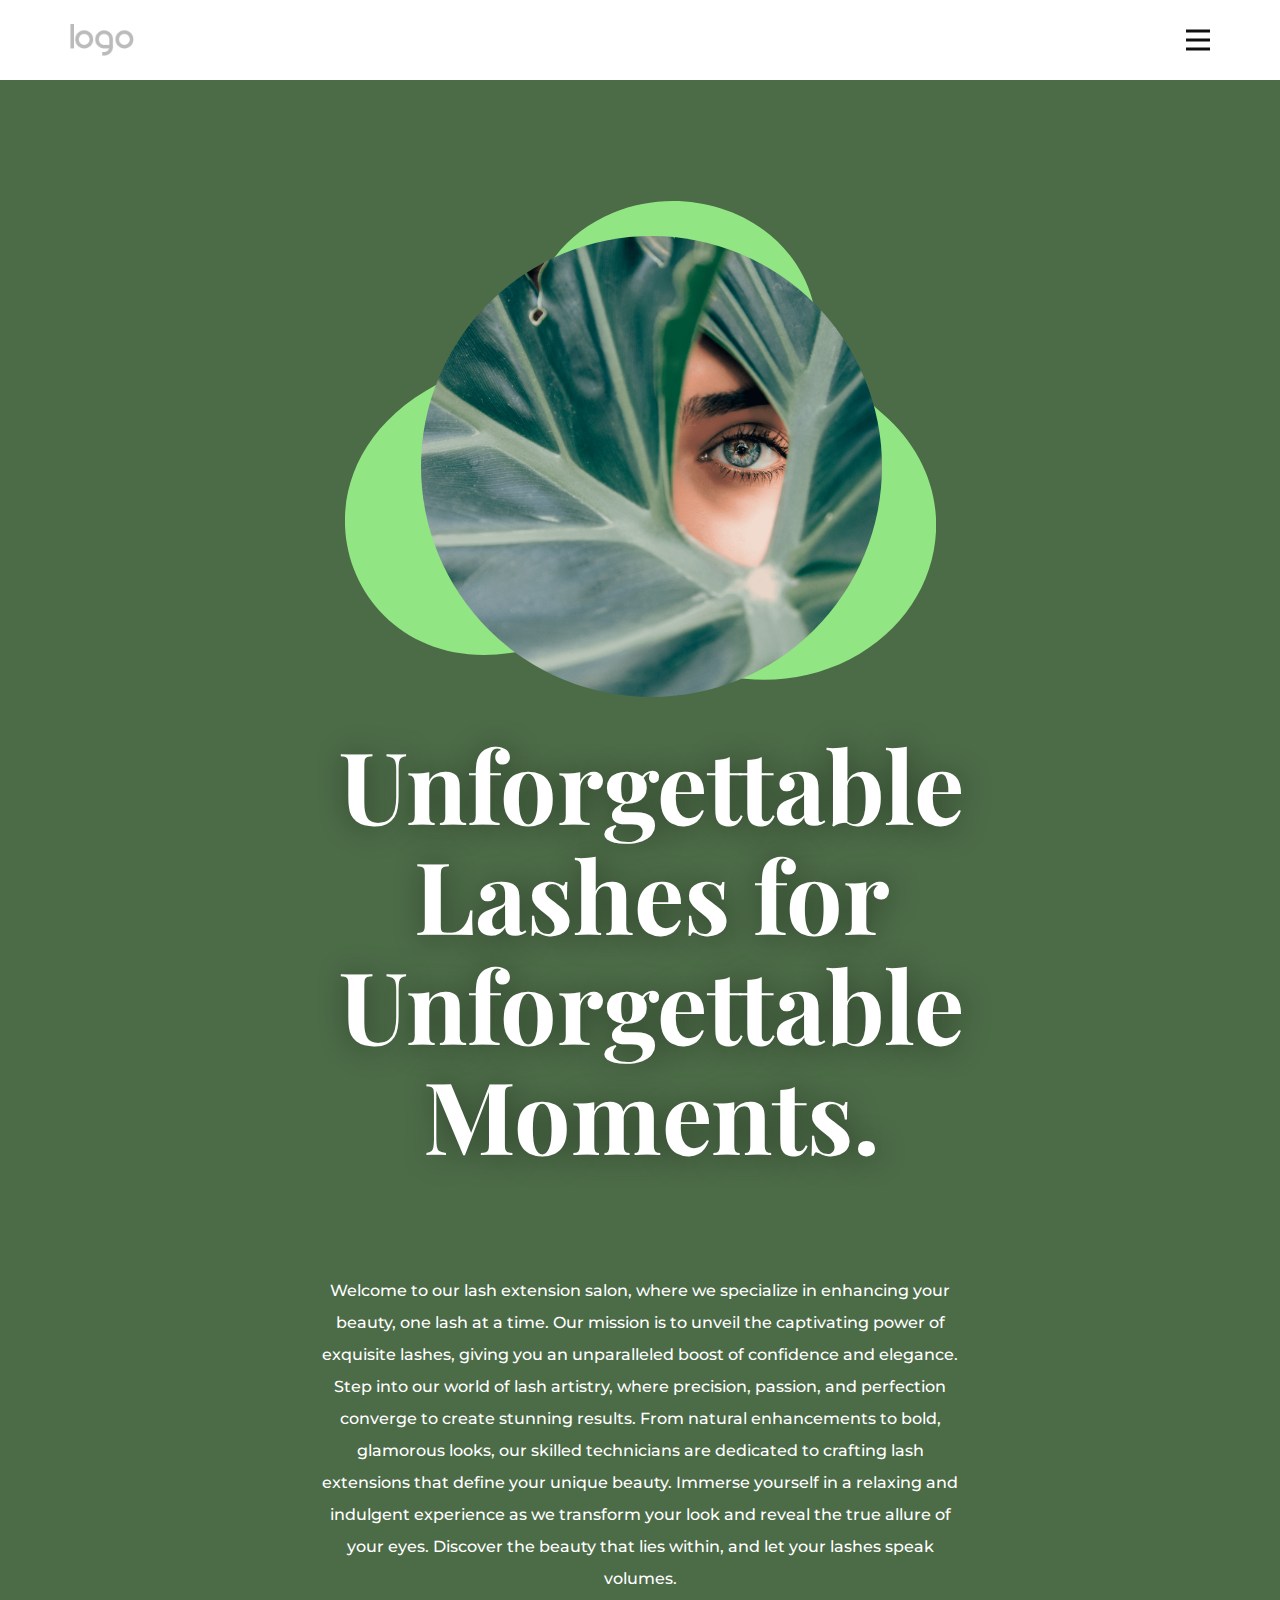
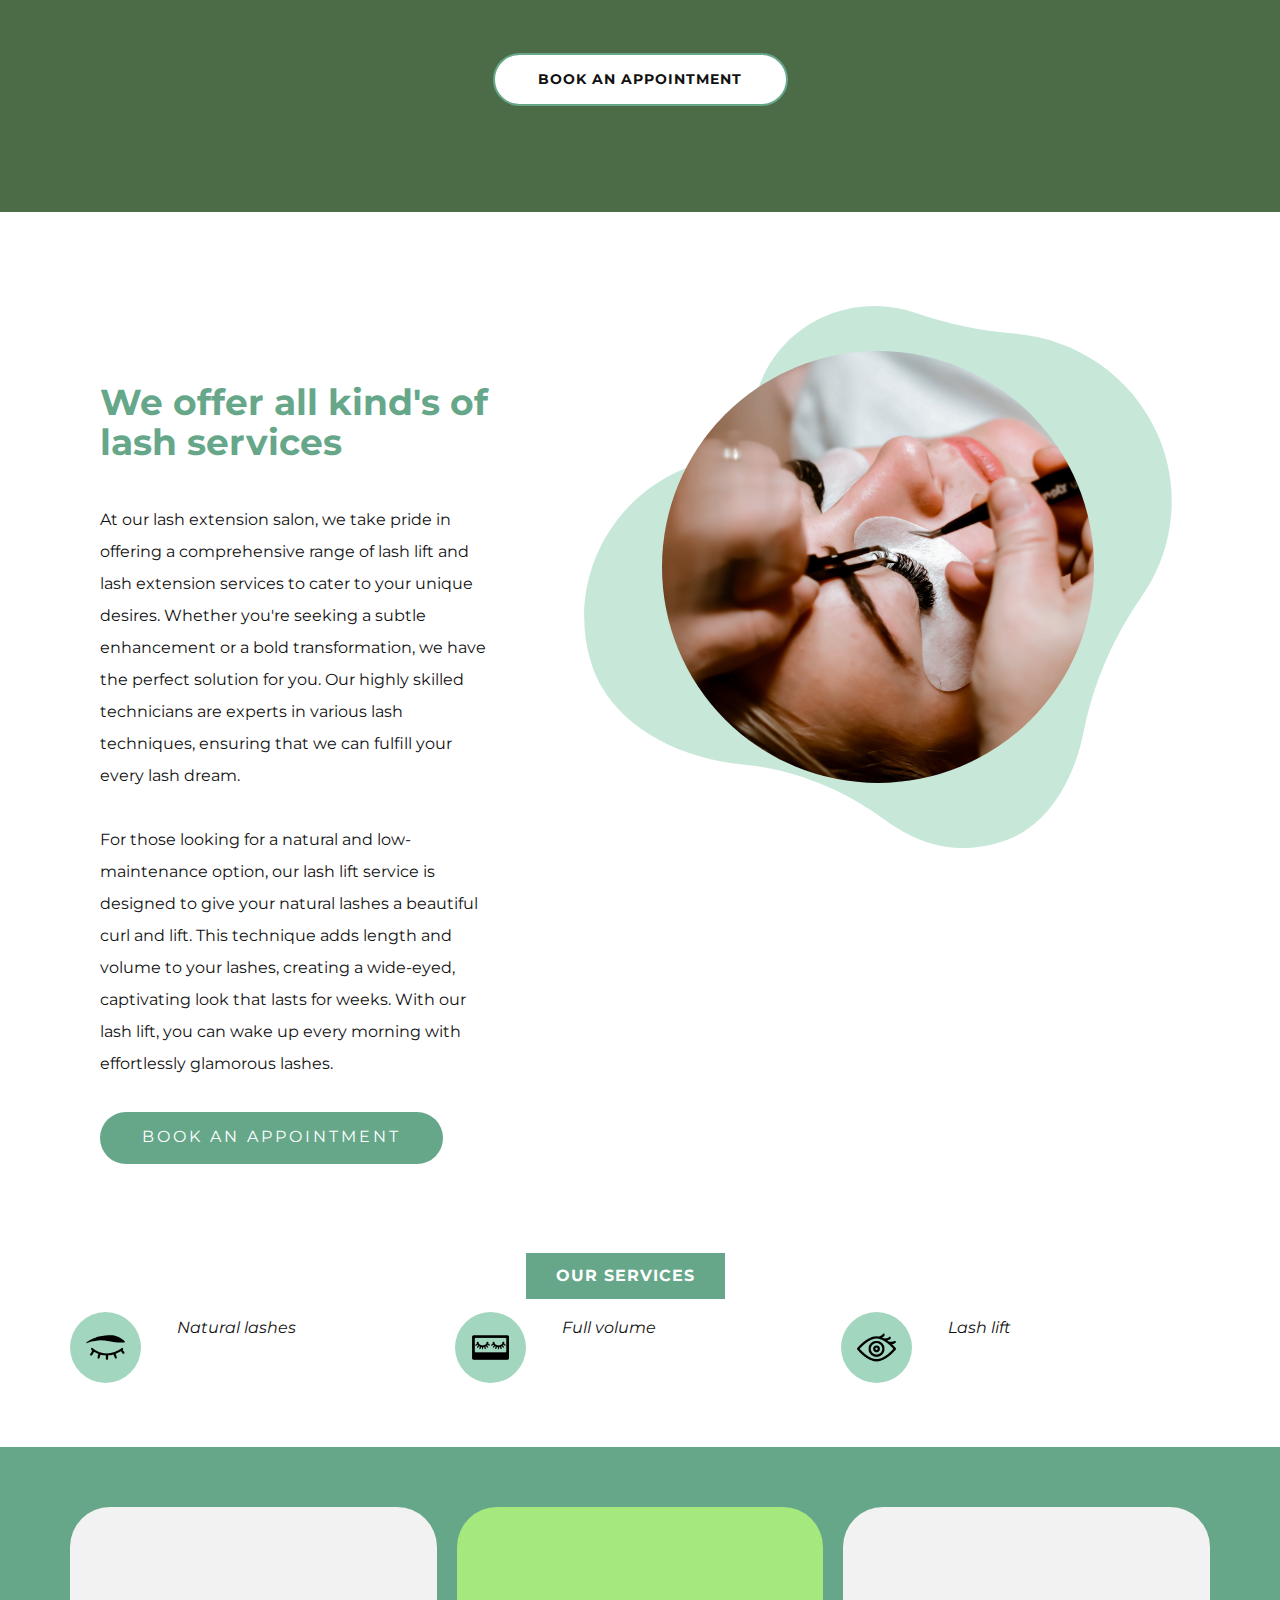
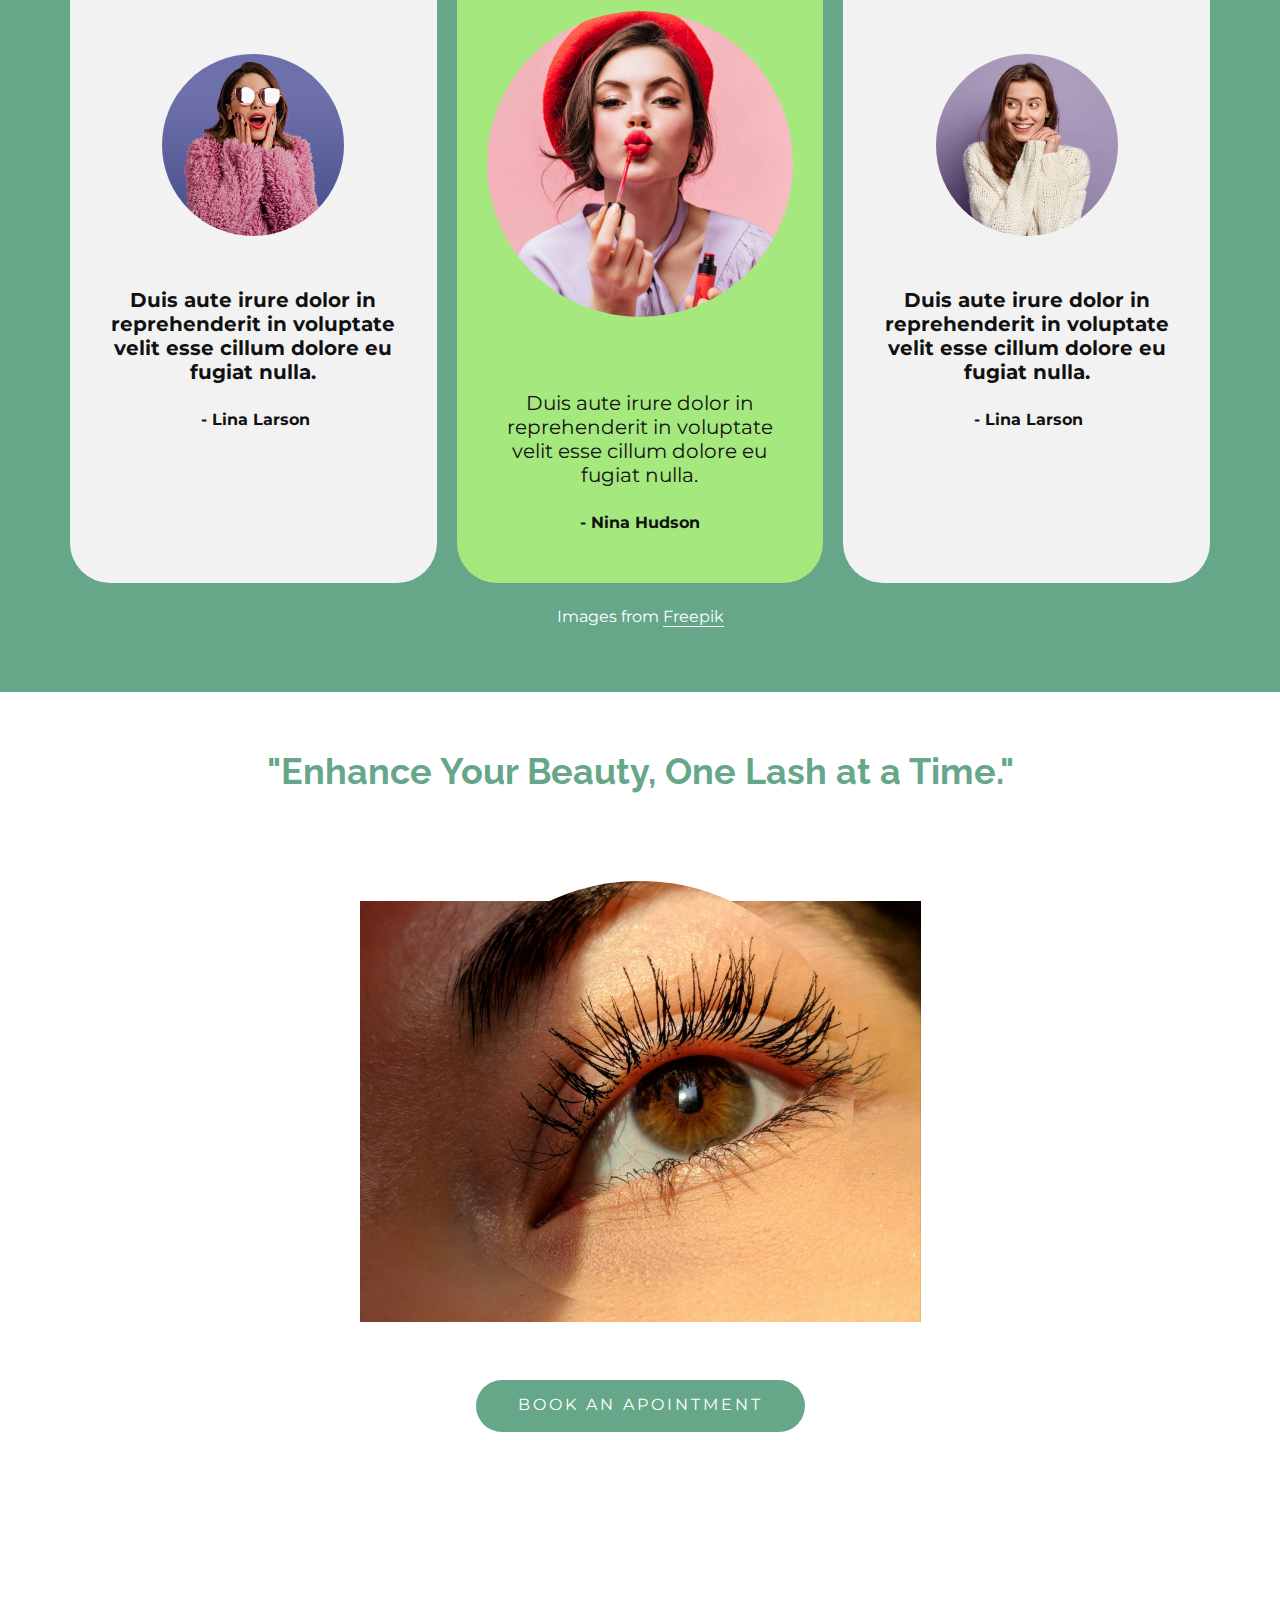
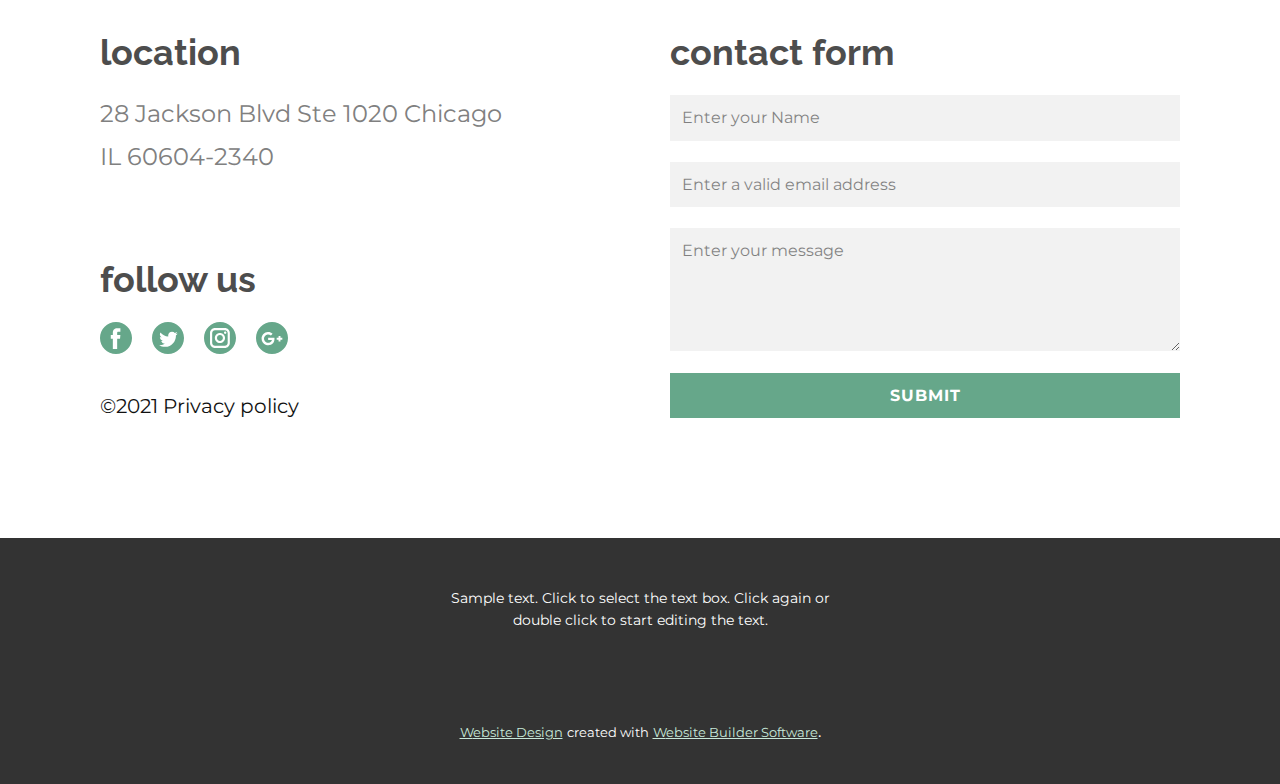
<file: Site3/Home.html>
<!DOCTYPE html>
<html style="font-size: 16px;" lang="en"><head>
    <meta name="viewport" content="width=device-width, initial-scale=1.0">
    <meta charset="utf-8">
    <meta name="keywords" content="​Be Unique, ​You can develop your unique style, ​What makes your fashion style unique?, Best Beauty Tips, ​If you want to set trends instead of following them, there are ways to have a unique fashion sense., ​How to refresh your style, location, follow us, contact form">
    <meta name="description" content="">
    <title>Home</title>
    <link rel="stylesheet" href="nicepage.css" media="screen">
<link rel="stylesheet" href="Home.css" media="screen">
    <script class="u-script" type="text/javascript" src="jquery.js" defer=""></script>
    <script class="u-script" type="text/javascript" src="nicepage.js" defer=""></script>
    <meta name="generator" content="Nicepage 5.13.1, nicepage.com">
    <meta name="referrer" content="origin">
    <link id="u-theme-google-font" rel="stylesheet" href="https://fonts.googleapis.com/css?family=Raleway:100,100i,200,200i,300,300i,400,400i,500,500i,600,600i,700,700i,800,800i,900,900i|Montserrat:100,100i,200,200i,300,300i,400,400i,500,500i,600,600i,700,700i,800,800i,900,900i">
    <link id="u-page-google-font" rel="stylesheet" href="https://fonts.googleapis.com/css?family=Playfair+Display:400,400i,500,500i,600,600i,700,700i,800,800i,900,900i|Montserrat:100,100i,200,200i,300,300i,400,400i,500,500i,600,600i,700,700i,800,800i,900,900i">
    
    
    
    
    
    
    <script type="application/ld+json">{
		"@context": "http://schema.org",
		"@type": "Organization",
		"name": "",
		"logo": "images/b78c1c47-c604-4ca8-9934-e25928046c8b.png"
}</script>
    <meta name="theme-color" content="#66a78a">
    <meta property="og:title" content="Home">
    <meta property="og:type" content="website">
  <meta data-intl-tel-input-cdn-path="intlTelInput/"></head>
  <body class="u-body u-xl-mode" data-lang="en"><header class="u-clearfix u-header u-header" id="sec-643f"><div class="u-clearfix u-sheet u-valign-middle u-sheet-1">
        <a href="https://nicepage.com" class="u-image u-logo u-image-1">
          <img src="images/b78c1c47-c604-4ca8-9934-e25928046c8b.png" class="u-logo-image u-logo-image-1">
        </a>
        <nav class="u-menu u-menu-hamburger u-offcanvas u-menu-1" data-responsive-from="XL">
          <div class="menu-collapse" style="font-size: 1rem; letter-spacing: 0px;">
            <a class="u-button-style u-custom-left-right-menu-spacing u-custom-padding-bottom u-custom-top-bottom-menu-spacing u-nav-link u-text-active-palette-1-base u-text-hover-palette-2-base" href="#">
              <svg class="u-svg-link" viewBox="0 0 24 24"><use xmlns:xlink="http://www.w3.org/1999/xlink" xlink:href="#menu-hamburger"></use></svg>
              <svg class="u-svg-content" version="1.1" id="menu-hamburger" viewBox="0 0 16 16" x="0px" y="0px" xmlns:xlink="http://www.w3.org/1999/xlink" xmlns="http://www.w3.org/2000/svg"><g><rect y="1" width="16" height="2"></rect><rect y="7" width="16" height="2"></rect><rect y="13" width="16" height="2"></rect>
</g></svg>
            </a>
          </div>
          <div class="u-nav-container">
            <ul class="u-nav u-unstyled u-nav-1"><li class="u-nav-item"><a class="u-button-style u-nav-link u-text-active-palette-1-base u-text-hover-palette-2-base" href="Home.html" style="padding: 10px 20px;">Home</a>
</li><li class="u-nav-item"><a class="u-button-style u-nav-link u-text-active-palette-1-base u-text-hover-palette-2-base" href="About.html" style="padding: 10px 20px;">About</a>
</li><li class="u-nav-item"><a class="u-button-style u-nav-link u-text-active-palette-1-base u-text-hover-palette-2-base" href="Contact.html" style="padding: 10px 20px;">Contact</a>
</li><li class="u-nav-item"><a class="u-button-style u-nav-link u-text-active-palette-1-base u-text-hover-palette-2-base" href="Page-1.html" style="padding: 10px 20px;">Page 1</a>
</li></ul>
          </div>
          <div class="u-nav-container-collapse">
            <div class="u-black u-container-style u-inner-container-layout u-opacity u-opacity-95 u-sidenav">
              <div class="u-inner-container-layout u-sidenav-overflow">
                <div class="u-menu-close"></div>
                <ul class="u-align-center u-nav u-popupmenu-items u-unstyled u-nav-2"><li class="u-nav-item"><a class="u-button-style u-nav-link" href="Home.html">Home</a>
</li><li class="u-nav-item"><a class="u-button-style u-nav-link" href="About.html">About</a>
</li><li class="u-nav-item"><a class="u-button-style u-nav-link" href="Contact.html">Contact</a>
</li><li class="u-nav-item"><a class="u-button-style u-nav-link" href="Page-1.html">Page 1</a>
</li></ul>
              </div>
            </div>
            <div class="u-black u-menu-overlay u-opacity u-opacity-70"></div>
          </div>
        </nav>
      </div></header>
    <section class="u-align-center u-clearfix u-palette-2-dark-2 u-section-1" id="sec-5f85">
      <div class="u-clearfix u-sheet u-sheet-1">
        <div class="u-expanded-width-xs u-shape u-shape-svg u-text-palette-2-light-1 u-shape-1">
          <svg class="u-svg-link" preserveAspectRatio="none" viewBox="0 0 160 150" style=""><use xmlns:xlink="http://www.w3.org/1999/xlink" xlink:href="#svg-c598"></use></svg>
          <svg class="u-svg-content" viewBox="0 0 160 150" x="0px" y="0px" id="svg-c598"><path d="M121.1,18C110.7,1.5,89.8-4.6,72.6,3.7c-10.5,5-17.7,14.2-20.8,24.7C48.4,39.9,42.4,48,28.3,55.5
	c-50.6,26.9-27.3,99.4,22,84.7c14.3-4.2,29.7-1.4,43.2,5.1c13.3,6.5,29.3,6.4,43.2-1.8c21-12.5,29.3-40.1,18.8-62.7
	c-2.5-5.4-5.9-10.1-9.8-14c-9.4-9.3-16.4-21-18.8-34.2C125.9,27.6,124,22.6,121.1,18z"></path></svg>
        </div>
        <img class="u-image u-image-circle u-preserve-proportions u-image-1" src="images/drew-dizzy-graham-cTKGZJTMJQU-unsplash321.png" alt="" data-image-width="1262" data-image-height="1262">
        <h1 class="u-custom-font u-font-playfair-display u-text u-text-1"> Unforgettable Lashes for Unforgettable Moments. </h1>
        <p class="u-text u-text-2">
          <span style="font-weight: 700;"></span>Welcome to our lash extension salon, where we specialize in enhancing your beauty, one lash at a time. Our mission is to unveil the captivating power of exquisite lashes, giving you an unparalleled boost of confidence and elegance. Step into our world of lash artistry, where precision, passion, and perfection converge to create stunning results. From natural enhancements to bold, glamorous looks, our skilled technicians are dedicated to crafting lash extensions that define your unique beauty. Immerse yourself in a relaxing and indulgent experience as we transform your look and reveal the true allure of your eyes. Discover the beauty that lies within, and let your lashes speak volumes.
        </p>
        <a href="https://nicepage.review" class="u-active-palette-1-light-2 u-border-2 u-border-hover-palette-1-base u-border-palette-1-base u-btn u-btn-round u-button-style u-hover-palette-1-light-2 u-radius-50 u-white u-btn-1">Book an appointment</a>
      </div>
    </section>
    <section class="u-align-left u-clearfix u-section-2" id="carousel_bae8">
      <div class="u-clearfix u-sheet u-sheet-1">
        <div class="u-clearfix u-expanded-width u-layout-wrap u-layout-wrap-1">
          <div class="u-layout">
            <div class="u-layout-row">
              <div class="u-container-style u-layout-cell u-size-24 u-layout-cell-1">
                <div class="u-container-layout u-container-layout-1">
                  <h2 class="u-custom-font u-font-montserrat u-text u-text-default u-text-palette-1-base u-text-1">We offer all kind's of lash services</h2>
                  <p class="u-text u-text-2"> At our lash extension salon, we take pride in offering a comprehensive range of lash lift and lash extension services to cater to your unique desires. Whether you're seeking a subtle enhancement or a bold transformation, we have the perfect solution for you. Our highly skilled technicians are experts in various lash techniques, ensuring that we can fulfill your every lash dream.<br>
                    <br>For those looking for a natural and low-maintenance option, our lash lift service is designed to give your natural lashes a beautiful curl and lift. This technique adds length and volume to your lashes, creating a wide-eyed, captivating look that lasts for weeks. With our lash lift, you can wake up every morning with effortlessly glamorous lashes.<br>
                    <br>
                  </p>
                  <a href="https://nicepage.site" class="u-active-palette-1-light-1 u-border-active-palette-5-dark-3 u-border-hover-palette-5-dark-3 u-border-none u-btn u-btn-round u-button-style u-hover-palette-1-light-1 u-palette-1-base u-radius-50 u-text-active-white u-text-body-alt-color u-text-hover-white u-btn-1">Book an appointment</a>
                </div>
              </div>
              <div class="u-align-left u-container-style u-layout-cell u-size-36 u-layout-cell-2">
                <div class="u-container-layout u-container-layout-2">
                  <div class="u-shape u-shape-svg u-text-palette-1-light-2 u-shape-1">
                    <svg class="u-svg-link" preserveAspectRatio="none" viewBox="0 0 160 150" style=""><use xmlns:xlink="http://www.w3.org/1999/xlink" xlink:href="#svg-ff7e"></use></svg>
                    <svg class="u-svg-content" viewBox="0 0 160 150" x="0px" y="0px" id="svg-ff7e"><path d="M43.2,126.9c14.2,1.3,27.6,7,39.1,15.6c8.3,6.1,19.4,10.3,32.7,5.3c11.7-4.4,18.6-17.4,21-30.2c2.6-13.3,8.1-25.9,15.7-37.1
	c8.3-12.1,10.8-27.9,5.3-42.7C150.5,20.3,134.6,9,117,7.6C107.9,6.9,98.8,5,90.1,1.9C83-0.6,75-0.7,67.4,2.1
	c-9.9,3.7-17,11.6-20.1,21c-3.3,10.1-10.9,18-20.6,22.2c-0.1,0-0.1,0.1-0.2,0.1c-20.3,8.9-31,32-24.6,53.2
	C6.9,115.6,25.2,125.2,43.2,126.9z"></path></svg>
                  </div>
                  <div class="u-image u-image-circle u-image-1" alt="" data-image-width="4000" data-image-height="6000"></div>
                </div>
              </div>
            </div>
          </div>
        </div>
        <a href="https://nicepage.com/c/text-button-html-templates" class="u-btn u-button-style u-hover-palette-1-dark-1 u-palette-1-base u-btn-2">our services</a>
        <div class="u-expanded-width u-list u-list-1">
          <div class="u-repeater u-repeater-1">
            <div class="u-align-left u-container-style u-list-item u-repeater-item">
              <div class="u-container-layout u-similar-container u-container-layout-3"><span class="u-file-icon u-icon u-icon-circle u-palette-1-light-1 u-icon-1"><img src="images/31607.png" alt=""></span>
                <p class="u-text u-text-3">Natural lashes&nbsp;<br>
                </p>
              </div>
            </div>
            <div class="u-align-left u-container-style u-list-item u-repeater-item">
              <div class="u-container-layout u-similar-container u-container-layout-4"><span class="u-file-icon u-icon u-icon-circle u-palette-1-light-1 u-icon-2"><img src="images/11143348.png" alt=""></span>
                <p class="u-text u-text-4">Full volume</p>
              </div>
            </div>
            <div class="u-align-left u-container-style u-list-item u-repeater-item">
              <div class="u-container-layout u-similar-container u-container-layout-5"><span class="u-file-icon u-icon u-icon-circle u-palette-1-light-1 u-icon-3"><img src="images/2731581.png" alt=""></span>
                <p class="u-text u-text-5">Lash lift</p>
              </div>
            </div>
          </div>
        </div>
      </div>
    </section>
    <section class="u-align-center u-clearfix u-palette-1-base u-section-3" id="carousel_88aa">
      <div class="u-clearfix u-sheet u-valign-middle u-sheet-1">
        <div class="u-clearfix u-expanded-width u-gutter-20 u-layout-wrap u-layout-wrap-1">
          <div class="u-layout" style="">
            <div class="u-layout-row" style="">
              <div class="u-align-center u-container-style u-grey-5 u-layout-cell u-radius-50 u-right-cell u-shape-round u-size-20 u-size-xs-60 u-layout-cell-1" src="">
                <div class="u-container-layout u-valign-middle u-container-layout-1" src="">
                  <div class="u-image u-image-circle u-image-1" data-image-width="700" data-image-height="700"></div>
                  <h6 class="u-custom-font u-font-montserrat u-text u-text-1"> Duis aute irure dolor in reprehenderit in voluptate velit esse cillum dolore eu fugiat nulla.</h6>
                  <p class="u-text u-text-2">- Lina Larson</p>
                </div>
              </div>
              <div class="u-align-center u-container-style u-layout-cell u-palette-3-base u-radius-50 u-shape-round u-size-20 u-layout-cell-2">
                <div class="u-container-layout u-container-layout-2" src="">
                  <div class="u-expanded-width u-image u-image-circle u-preserve-proportions u-image-2" alt="" data-image-width="1142" data-image-height="920">
                    <div class="u-preserve-proportions-child" style="padding-top: 100%;"></div>
                  </div>
                  <h6 class="u-custom-font u-font-montserrat u-text u-text-3"> Duis aute irure dolor in reprehenderit in voluptate velit esse cillum dolore eu fugiat nulla.</h6>
                  <p class="u-text u-text-4">- Nina Hudson</p>
                </div>
              </div>
              <div class="u-align-center u-container-style u-grey-5 u-layout-cell u-left-cell u-radius-50 u-shape-round u-size-20 u-size-xs-60 u-layout-cell-3" src="">
                <div class="u-container-layout u-valign-middle u-container-layout-3" src="">
                  <div class="u-image u-image-circle u-image-3" data-image-width="700" data-image-height="700"></div>
                  <h6 class="u-custom-font u-font-montserrat u-text u-text-5"> Duis aute irure dolor in reprehenderit in voluptate velit esse cillum dolore eu fugiat nulla.</h6>
                  <p class="u-text u-text-6">- Lina Larson</p>
                </div>
              </div>
            </div>
          </div>
        </div>
        <p class="u-text u-text-default u-text-7">Images from <a href="https://www.freepik.com/photos/woman" class="u-border-1 u-border-active-palette-1-light-2 u-border-hover-palette-1-light-2 u-border-no-left u-border-no-right u-border-no-top u-border-white u-bottom-left-radius-0 u-bottom-right-radius-0 u-btn u-button-link u-button-style u-none u-radius-0 u-text-active-palette-1-light-2 u-text-body-alt-color u-text-hover-palette-1-light-2 u-top-left-radius-0 u-top-right-radius-0 u-btn-1">Freepik</a>
        </p>
      </div>
    </section>
    <section class="u-align-center u-clearfix u-section-4" id="carousel_0b06">
      <div class="u-clearfix u-sheet u-sheet-1">
        <h2 class="u-text u-text-palette-1-base u-text-1"> "Enhance Your Beauty, One Lash at a Time."</h2>
        <div class="u-shape u-shape-svg u-text-palette-1-light-2 u-shape-1">
          <svg class="u-svg-link" preserveAspectRatio="none" viewBox="0 0 160 130" style=""><use xmlns:xlink="http://www.w3.org/1999/xlink" xlink:href="#svg-a34a"></use></svg>
          <svg class="u-svg-content" viewBox="0 0 160 130" x="0px" y="0px" id="svg-a34a"><path d="M52.6,11.4C12,28.8-29.7,90.3,29.4,124c19.1,10.9,43.7,6.6,57.2-10.7c0.4-0.5,0.8-1,1.1-1.5c17.8-24.6,32.6-4.1,48.4-8.5
	C180.4,91.2,168.9-38.5,52.6,11.4z"></path></svg>
        </div>
        <img alt="" class="u-image u-image-contain u-image-default u-image-1" data-image-width="3373" data-image-height="2530" src="images/aleks-Wude2F3CMss-unsplash.jpg">
        <div class="u-image u-image-circle u-image-2" alt="" data-image-width="3373" data-image-height="2530"></div>
        <a href="https://nicepage.site" class="u-active-palette-1-light-1 u-border-active-palette-5-dark-3 u-border-hover-palette-5-dark-3 u-border-none u-btn u-btn-round u-button-style u-hover-palette-1-light-1 u-palette-1-base u-radius-50 u-text-active-white u-text-body-alt-color u-text-hover-white u-btn-1">Book an apointment</a>
      </div>
    </section>
    <section class="u-clearfix u-section-5" id="sec-08a3">
      <div class="u-clearfix u-sheet u-valign-middle u-sheet-1">
        <div class="u-clearfix u-expanded-width u-layout-wrap u-layout-wrap-1">
          <div class="u-gutter-0 u-layout">
            <div class="u-layout-row">
              <div class="u-size-30">
                <div class="u-layout-col">
                  <div class="u-container-style u-layout-cell u-size-30 u-layout-cell-1">
                    <div class="u-container-layout u-valign-top u-container-layout-1">
                      <h2 class="u-text u-text-default u-text-grey-70 u-text-1">location</h2>
                      <p class="u-text u-text-grey-50 u-text-2">28 Jackson Blvd Ste 1020 Chicago <br>IL 60604-2340 
                      </p>
                    </div>
                  </div>
                  <div class="u-align-left u-container-style u-layout-cell u-size-30 u-layout-cell-2">
                    <div class="u-container-layout u-valign-middle u-container-layout-2">
                      <h2 class="u-text u-text-default u-text-grey-70 u-text-3">follow us</h2>
                      <div class="u-social-icons u-spacing-20 u-social-icons-1">
                        <a class="u-social-url" target="_blank" href=""><span class="u-icon u-icon-circle u-social-facebook u-social-icon u-text-palette-1-base u-icon-1">
                        <svg class="u-svg-link" preserveAspectRatio="xMidYMin slice" viewBox="0 0 112.2 112.2" style=""><use xmlns:xlink="http://www.w3.org/1999/xlink" xlink:href="#svg-c3c6"></use></svg>
                        <svg x="0px" y="0px" viewBox="0 0 112.2 112.2" style="enable-background:new 0 0 112.2 112.2;" xml:space="preserve" id="svg-c3c6" class="u-svg-content"><path d="M56.1,0C25.1,0,0,25.1,0,56.1c0,31,25.1,56.1,56.1,56.1c31,0,56.1-25.1,56.1-56.1C112.2,25.1,87.1,0,56.1,0z M71.6,34.3h-8.2c-1.3,0-3.2,0.7-3.2,3.5v7.6h11.3l-1.3,12.9h-10V95H45V58.3h-7.2V45.4H45v-8.3c0-6,2.8-15.3,15.3-15.3l11.2,0V34.3z "></path></svg>
                      </span>
                        </a>
                        <a class="u-social-url" target="_blank" href=""><span class="u-icon u-icon-circle u-social-icon u-social-twitter u-text-palette-1-base u-icon-2">
                        <svg class="u-svg-link" preserveAspectRatio="xMidYMin slice" viewBox="0 0 112.2 112.2" style=""><use xmlns:xlink="http://www.w3.org/1999/xlink" xlink:href="#svg-00d0"></use></svg>
                        <svg x="0px" y="0px" viewBox="0 0 112.2 112.2" style="enable-background:new 0 0 112.2 112.2;" xml:space="preserve" id="svg-00d0" class="u-svg-content"><path d="M56.1,0C25.1,0,0,25.1,0,56.1s25.1,56.1,56.1,56.1s56.1-25.1,56.1-56.1S87.1,0,56.1,0z M83.8,47.3 c0,0.6,0,1.2,0,1.7c0,17.7-13.5,38.2-38.2,38.2c-7.6,0-14.6-2.2-20.6-6c1,0.1,2.1,0.2,3.2,0.2c6.3,0,12.1-2.1,16.7-5.7 c-5.9-0.1-10.8-4-12.5-9.3c0.8,0.2,1.7,0.2,2.5,0.2c1.2,0,2.4-0.2,3.5-0.5c-6.1-1.2-10.8-6.7-10.8-13.1c0-0.1,0-0.1,0-0.2 c1.8,1,3.9,1.6,6.1,1.7c-3.6-2.4-6-6.5-6-11.2c0-2.5,0.7-4.8,1.8-6.7c6.6,8.1,16.5,13.5,27.6,14c-0.2-1-0.3-2-0.3-3.1 c0-7.4,6-13.4,13.4-13.4c3.9,0,7.3,1.6,9.8,4.2c3.1-0.6,5.9-1.7,8.5-3.3c-1,3.1-3.1,5.8-5.9,7.4c2.7-0.3,5.3-1,7.7-2.1 C88.7,43,86.4,45.4,83.8,47.3z"></path></svg>
                      </span>
                        </a>
                        <a class="u-social-url" target="_blank" href=""><span class="u-icon u-icon-circle u-social-icon u-social-instagram u-text-palette-1-base u-icon-3">
                        <svg class="u-svg-link" preserveAspectRatio="xMidYMin slice" viewBox="0 0 112.2 112.2" style=""><use xmlns:xlink="http://www.w3.org/1999/xlink" xlink:href="#svg-eaec"></use></svg>
                        <svg x="0px" y="0px" viewBox="0 0 112.2 112.2" style="enable-background:new 0 0 112.2 112.2;" xml:space="preserve" id="svg-eaec" class="u-svg-content"><path d="M56.1,0C25.1,0,0,25.1,0,56.1c0,31,25.1,56.1,56.1,56.1c31,0,56.1-25.1,56.1-56.1C112.2,25.1,87.1,0,56.1,0z M90.6,73.4c0,9.6-7.8,17.5-17.5,17.5H38.6c-9.6,0-17.5-7.9-17.5-17.6V38.8c0-9.6,7.8-17.5,17.5-17.5h34.5c9.6,0,17.5,7.8,17.5,17.5 V73.4z"></path><path d="M73.1,28.9H38.6c-5.4,0-9.9,4.4-9.9,9.9v34.5c0,5.4,4.4,9.9,9.9,9.9h34.5c5.4,0,9.9-4.4,9.9-9.9V38.8 C83,33.4,78.6,28.9,73.1,28.9z M55.9,74C46,74,38,66,38,56.1c0-9.9,8-17.9,17.9-17.9c9.9,0,17.9,8,17.9,17.9 C73.8,66,65.8,74,55.9,74z M74.3,41.9c-2.3,0-4.2-1.9-4.2-4.2s1.9-4.2,4.2-4.2c2.3,0,4.2,1.9,4.2,4.2S76.6,41.9,74.3,41.9z"></path><path d="M55.9,45.8c-5.7,0-10.4,4.6-10.3,10.3c0,5.7,4.6,10.3,10.3,10.3s10.3-4.6,10.3-10.3 C66.2,50.4,61.6,45.8,55.9,45.8z"></path></svg>
                      </span>
                        </a>
                        <a class="u-social-url" target="_blank" href=""><span class="u-icon u-icon-circle u-social-google u-social-icon u-text-palette-1-base u-icon-4">
                        <svg class="u-svg-link" preserveAspectRatio="xMidYMin slice" viewBox="0 0 112.2 112.2" style=""><use xmlns:xlink="http://www.w3.org/1999/xlink" xlink:href="#svg-881a"></use></svg>
                        <svg x="0px" y="0px" viewBox="0 0 112.2 112.2" style="enable-background:new 0 0 112.2 112.2;" xml:space="preserve" id="svg-881a" class="u-svg-content"><path d="M56.1,0C25.1,0,0,25.1,0,56.1s25.1,56.1,56.1,56.1c31,0,56.1-25.1,56.1-56.1S87.1,0,56.1,0z M60.1,73.8 c-5.7,7.4-16.3,9.5-24.9,6.6c-9.1-3-15.8-12.2-15.6-21.9c-0.5-11.9,10-22.9,21.9-23.1c6.1-0.5,12,1.8,16.6,5.7 c-1.9,2.1-3.8,4.1-5.9,6.1c-4.1-2.5-8.9-4.3-13.7-2.7c-7.6,2.2-12.3,11.2-9.4,18.7c2.3,7.8,11.8,12.1,19.3,8.8 c3.9-1.4,6.4-4.9,7.5-8.8c-4.4-0.1-8.8,0-13.3-0.2c0-2.6,0-5.2,0-7.9c7.4,0,14.7,0,22.1,0C65.2,61.8,64.2,68.7,60.1,73.8z M92.3,61.9c-2.2,0-4.4,0-6.6,0c0,2.2,0,4.4,0,6.6c-2.2,0-4.4,0-6.6,0c0-2.2,0-4.4,0-6.6c-2.2,0-4.4,0-6.6,0c0-2.2,0-4.4,0-6.6 c2.2,0,4.4,0,6.6,0c0-2.2,0-4.4,0.1-6.6c2.2,0,4.4,0,6.6,0c0,2.2,0,4.4,0,6.6c2.2,0,4.4,0,6.6,0C92.3,57.5,92.3,59.7,92.3,61.9z"></path></svg>
                      </span>
                        </a>
                      </div>
                      <p class="u-text u-text-4">©2021 Privacy policy</p>
                    </div>
                  </div>
                </div>
              </div>
              <div class="u-size-30">
                <div class="u-layout-col">
                  <div class="u-container-style u-layout-cell u-size-60 u-layout-cell-3">
                    <div class="u-container-layout u-valign-top u-container-layout-3">
                      <h2 class="u-text u-text-grey-70 u-text-5">contact form</h2>
                      <div class="u-expanded-width-sm u-expanded-width-xs u-form u-form-1">
                        <form action="https://forms.nicepagesrv.com/v2/form/process" class="u-clearfix u-form-spacing-21 u-form-vertical u-inner-form" style="padding: 0px;" source="email" name="form-2">
                          <div class="u-form-group u-form-name u-label-none">
                            <label for="name-da97" class="u-label">Name</label>
                            <input type="text" placeholder="Enter your Name" id="name-da97" name="name" class="u-border-no-bottom u-border-no-left u-border-no-right u-border-no-top u-grey-5 u-input u-input-rectangle" required="">
                          </div>
                          <div class="u-form-email u-form-group u-label-none">
                            <label for="email-da97" class="u-label">Email</label>
                            <input type="email" placeholder="Enter a valid email address" id="email-da97" name="email" class="u-border-no-bottom u-border-no-left u-border-no-right u-border-no-top u-grey-5 u-input u-input-rectangle" required="">
                          </div>
                          <div class="u-form-group u-form-message u-label-none">
                            <label for="message-da97" class="u-label">Message</label>
                            <textarea placeholder="Enter your message" rows="4" cols="50" id="message-da97" name="message" class="u-border-no-bottom u-border-no-left u-border-no-right u-border-no-top u-grey-5 u-input u-input-rectangle" required=""></textarea>
                          </div>
                          <div class="u-form-group u-form-submit">
                            <a href="#" class="u-btn u-btn-submit u-button-style u-hover-palette-1-dark-1 u-palette-1-base u-btn-1">Submit</a>
                            <input type="submit" value="submit" class="u-form-control-hidden">
                          </div>
                          <div class="u-form-send-message u-form-send-success"> Thank you! Your message has been sent. </div>
                          <div class="u-form-send-error u-form-send-message"> Unable to send your message. Please fix errors then try again. </div>
                          <input type="hidden" value="" name="recaptchaResponse">
                          <input type="hidden" name="formServices" value="0b1ec2e16897c9f89f6596006bcbd600">
                        </form>
                      </div>
                    </div>
                  </div>
                </div>
              </div>
            </div>
          </div>
        </div>
      </div>
    </section>
    
    
    <footer class="u-align-center u-clearfix u-footer u-grey-80 u-footer" id="sec-a5d5"><div class="u-clearfix u-sheet u-sheet-1">
        <p class="u-small-text u-text u-text-variant u-text-1">Sample text. Click to select the text box. Click again or double click to start editing the text.</p>
      </div></footer>
    <section class="u-backlink u-clearfix u-grey-80">
      <a class="u-link" href="https://nicepage.com/website-design" target="_blank">
        <span>Website Design</span>
      </a>
      <p class="u-text">
        <span>created with</span>
      </p>
      <a class="u-link" href="" target="_blank">
        <span>Website Builder Software</span>
      </a>. 
    </section>
  
</body></html>
</file>
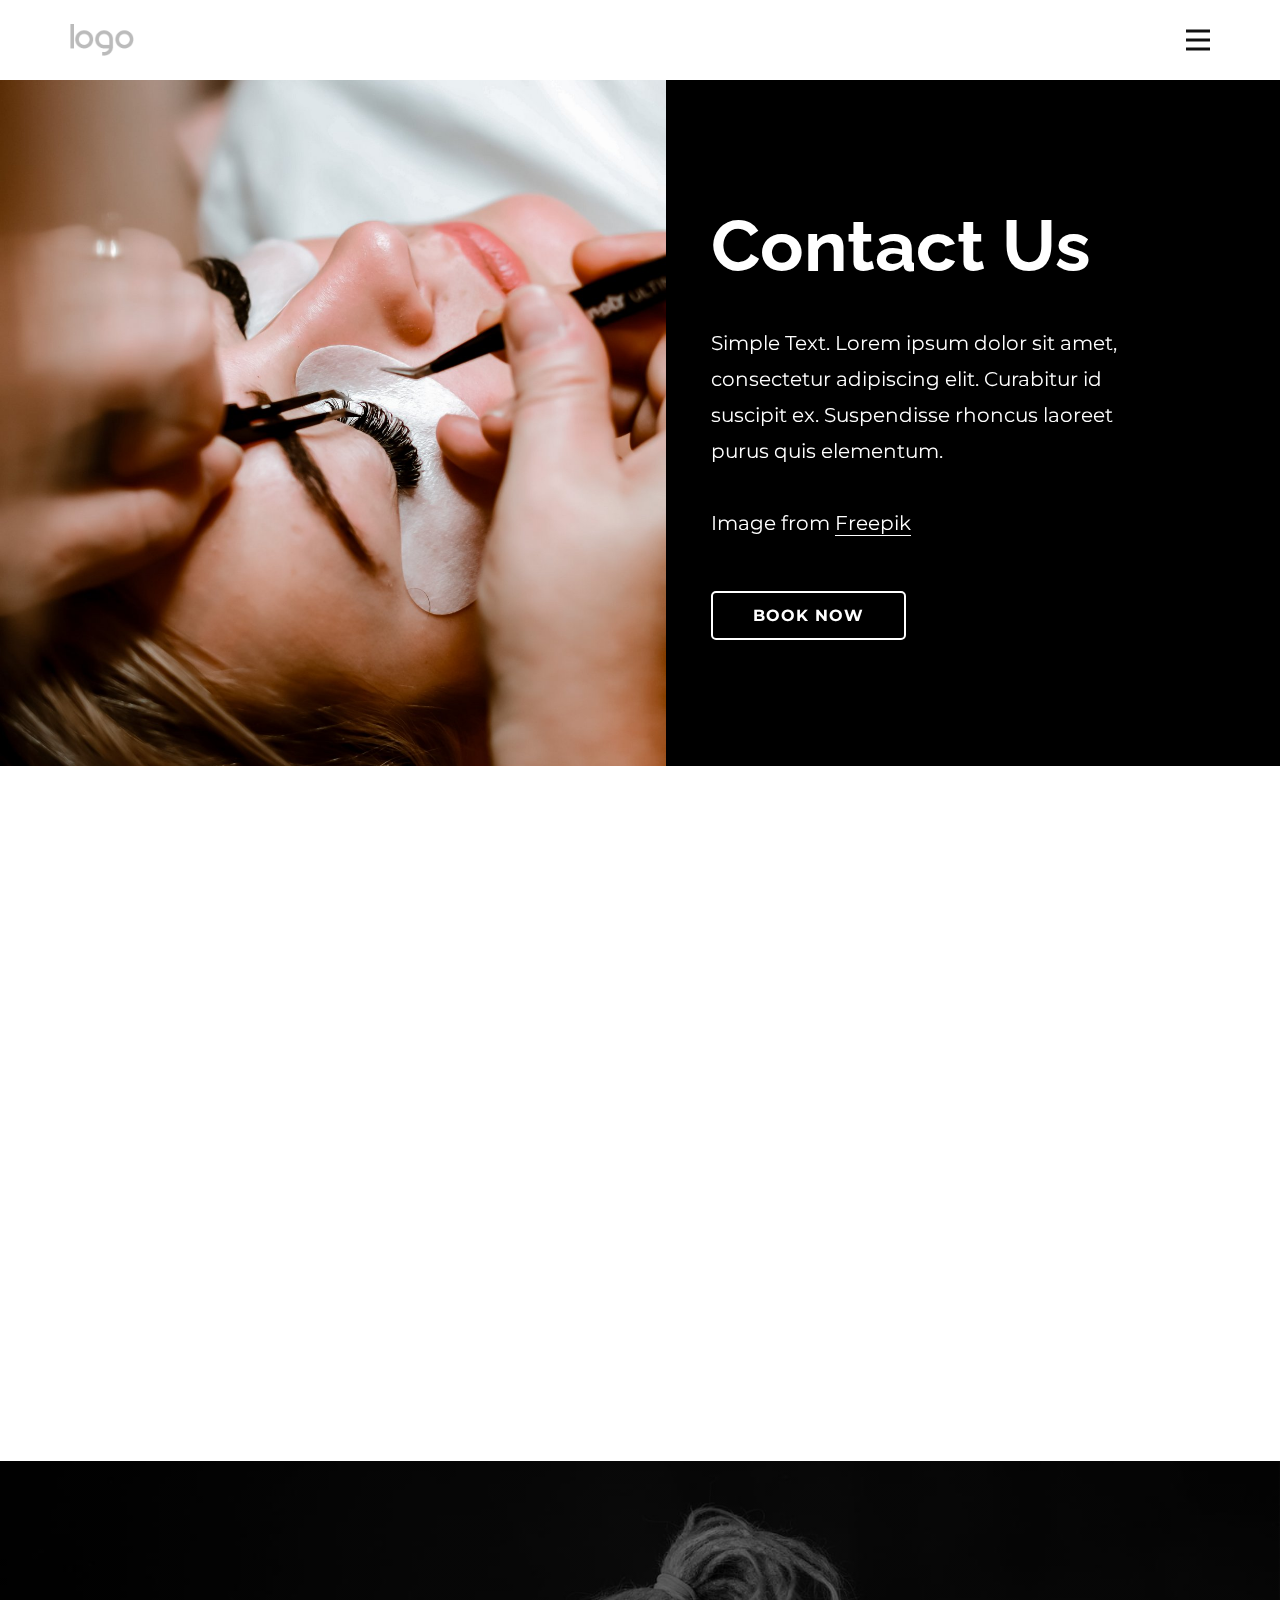
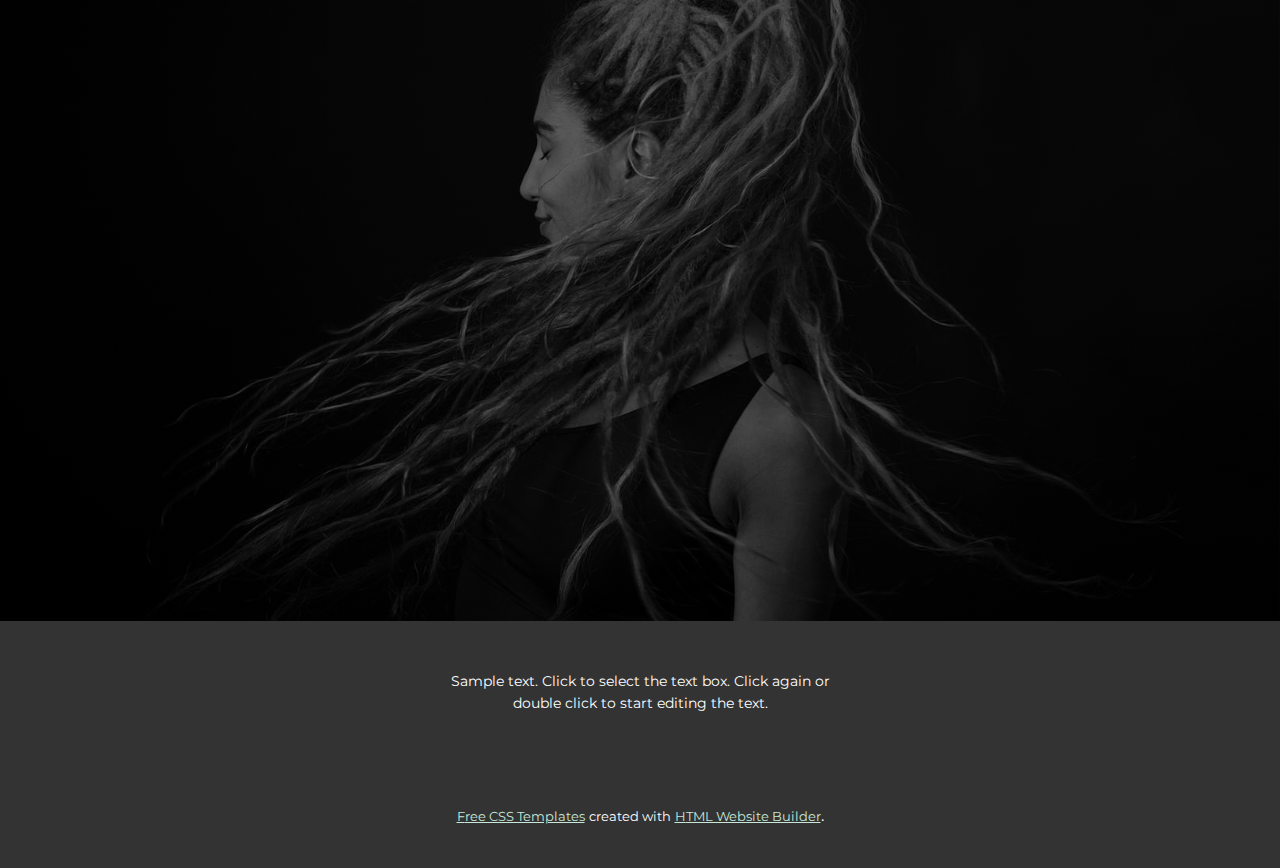
<file: Site3/Page-1.html>
<!DOCTYPE html>
<html style="font-size: 16px;" lang="en"><head>
    <meta name="viewport" content="width=device-width, initial-scale=1.0">
    <meta charset="utf-8">
    <meta name="keywords" content="Contact Us, Visit Us, Contact Us">
    <meta name="description" content="">
    <title>Page 1</title>
    <link rel="stylesheet" href="nicepage.css" media="screen">
<link rel="stylesheet" href="Page-1.css" media="screen">
    <script class="u-script" type="text/javascript" src="jquery.js" defer=""></script>
    <script class="u-script" type="text/javascript" src="nicepage.js" defer=""></script>
    <meta name="generator" content="Nicepage 5.13.1, nicepage.com">
    <meta name="referrer" content="origin">
    <link id="u-theme-google-font" rel="stylesheet" href="https://fonts.googleapis.com/css?family=Raleway:100,100i,200,200i,300,300i,400,400i,500,500i,600,600i,700,700i,800,800i,900,900i|Montserrat:100,100i,200,200i,300,300i,400,400i,500,500i,600,600i,700,700i,800,800i,900,900i">
    <link id="u-page-google-font" rel="stylesheet" href="https://fonts.googleapis.com/css?family=Raleway:100,100i,200,200i,300,300i,400,400i,500,500i,600,600i,700,700i,800,800i,900,900i|Montserrat:100,100i,200,200i,300,300i,400,400i,500,500i,600,600i,700,700i,800,800i,900,900i">
    
    
    
    
    <script type="application/ld+json">{
		"@context": "http://schema.org",
		"@type": "Organization",
		"name": "",
		"logo": "images/b78c1c47-c604-4ca8-9934-e25928046c8b.png"
}</script>
    <meta name="theme-color" content="#66a78a">
    <meta property="og:title" content="Page 1">
    <meta property="og:type" content="website">
  <meta data-intl-tel-input-cdn-path="intlTelInput/"></head>
  <body class="u-body u-xl-mode" data-lang="en"><header class="u-clearfix u-header u-header" id="sec-643f"><div class="u-clearfix u-sheet u-valign-middle u-sheet-1">
        <a href="https://nicepage.com" class="u-image u-logo u-image-1">
          <img src="images/b78c1c47-c604-4ca8-9934-e25928046c8b.png" class="u-logo-image u-logo-image-1">
        </a>
        <nav class="u-menu u-menu-hamburger u-offcanvas u-menu-1" data-responsive-from="XL">
          <div class="menu-collapse" style="font-size: 1rem; letter-spacing: 0px;">
            <a class="u-button-style u-custom-left-right-menu-spacing u-custom-padding-bottom u-custom-top-bottom-menu-spacing u-nav-link u-text-active-palette-1-base u-text-hover-palette-2-base" href="#">
              <svg class="u-svg-link" viewBox="0 0 24 24"><use xmlns:xlink="http://www.w3.org/1999/xlink" xlink:href="#menu-hamburger"></use></svg>
              <svg class="u-svg-content" version="1.1" id="menu-hamburger" viewBox="0 0 16 16" x="0px" y="0px" xmlns:xlink="http://www.w3.org/1999/xlink" xmlns="http://www.w3.org/2000/svg"><g><rect y="1" width="16" height="2"></rect><rect y="7" width="16" height="2"></rect><rect y="13" width="16" height="2"></rect>
</g></svg>
            </a>
          </div>
          <div class="u-nav-container">
            <ul class="u-nav u-unstyled u-nav-1"><li class="u-nav-item"><a class="u-button-style u-nav-link u-text-active-palette-1-base u-text-hover-palette-2-base" href="Home.html" style="padding: 10px 20px;">Home</a>
</li><li class="u-nav-item"><a class="u-button-style u-nav-link u-text-active-palette-1-base u-text-hover-palette-2-base" href="About.html" style="padding: 10px 20px;">About</a>
</li><li class="u-nav-item"><a class="u-button-style u-nav-link u-text-active-palette-1-base u-text-hover-palette-2-base" href="Contact.html" style="padding: 10px 20px;">Contact</a>
</li><li class="u-nav-item"><a class="u-button-style u-nav-link u-text-active-palette-1-base u-text-hover-palette-2-base" href="Page-1.html" style="padding: 10px 20px;">Page 1</a>
</li></ul>
          </div>
          <div class="u-nav-container-collapse">
            <div class="u-black u-container-style u-inner-container-layout u-opacity u-opacity-95 u-sidenav">
              <div class="u-inner-container-layout u-sidenav-overflow">
                <div class="u-menu-close"></div>
                <ul class="u-align-center u-nav u-popupmenu-items u-unstyled u-nav-2"><li class="u-nav-item"><a class="u-button-style u-nav-link" href="Home.html">Home</a>
</li><li class="u-nav-item"><a class="u-button-style u-nav-link" href="About.html">About</a>
</li><li class="u-nav-item"><a class="u-button-style u-nav-link" href="Contact.html">Contact</a>
</li><li class="u-nav-item"><a class="u-button-style u-nav-link" href="Page-1.html">Page 1</a>
</li></ul>
              </div>
            </div>
            <div class="u-black u-menu-overlay u-opacity u-opacity-70"></div>
          </div>
        </nav>
      </div></header>
    <section class="u-black u-clearfix u-valign-middle u-section-1" id="carousel_1627">
      <div class="u-clearfix u-layout-wrap u-layout-wrap-1">
        <div class="u-layout">
          <div class="u-layout-row">
            <div class="u-container-style u-image u-layout-cell u-size-30-lg u-size-33-xl u-size-60-md u-size-60-sm u-size-60-xs u-image-1" data-image-width="4000" data-image-height="6000" data-animation-name="customAnimationIn" data-animation-duration="1500">
              <div class="u-container-layout u-container-layout-1"></div>
            </div>
            <div class="u-align-left u-container-align-center-md u-container-align-left-lg u-container-align-left-xl u-container-style u-layout-cell u-size-27-xl u-size-30-lg u-size-60-md u-size-60-sm u-size-60-xs u-layout-cell-2" data-animation-name="customAnimationIn" data-animation-duration="1500" data-animation-delay="500">
              <div class="u-container-layout u-valign-middle u-container-layout-2">
                <h1 class="u-align-center-md u-align-center-sm u-align-center-xs u-align-left-lg u-align-left-xl u-text u-text-body-alt-color u-text-1" data-animation-name="customAnimationIn" data-animation-duration="1750" data-animation-delay="500">Contact Us</h1>
                <p class="u-align-center-md u-align-center-sm u-align-center-xs u-align-left-lg u-align-left-xl u-large-text u-text u-text-body-alt-color u-text-variant u-text-2" data-animation-name="customAnimationIn" data-animation-duration="1500" data-animation-delay="500">Simple Text. Lorem ipsum dolor sit amet, consectetur adipiscing elit. Curabitur id suscipit ex. Suspendisse rhoncus laoreet purus quis elementum.<br>
                  <br>Image from <a href="https://www.freepik.com/" class="u-active-none u-border-1 u-border-active-palette-2-light-2 u-border-hover-palette-2-light-2 u-border-no-left u-border-no-right u-border-no-top u-border-white u-bottom-left-radius-0 u-bottom-right-radius-0 u-btn u-button-link u-button-style u-hover-none u-none u-radius-0 u-text-body-alt-color u-top-left-radius-0 u-top-right-radius-0 u-btn-1" target="_blank">Freepik</a>
                </p>
                <a href="https://nicepage.best" class="u-active-white u-align-center-md u-align-center-sm u-align-center-xs u-align-left-lg u-align-left-xl u-border-2 u-border-active-white u-border-hover-white u-border-white u-btn u-btn-round u-button-style u-hover-white u-none u-radius-5 u-btn-2">Book Now</a>
              </div>
            </div>
          </div>
        </div>
      </div>
    </section>
    <section class="u-clearfix u-container-align-center u-white u-section-2" id="sec-a4af">
      <div class="u-clearfix u-sheet u-valign-bottom-lg u-valign-bottom-md u-valign-bottom-xl u-sheet-1">
        <div class="u-clearfix u-expanded-width u-gutter-0 u-layout-wrap u-layout-wrap-1">
          <div class="u-gutter-0 u-layout">
            <div class="u-layout-row">
              <div class="u-container-align-center u-container-style u-layout-cell u-size-30 u-layout-cell-1" data-animation-name="customAnimationIn" data-animation-duration="1500" data-animation-delay="500">
                <div class="u-container-layout u-valign-middle u-container-layout-1">
                  <h2 class="u-align-center u-text u-text-1">Visit Us</h2>
                  <p class="u-align-center u-text u-text-2"> 121 Rock Sreet, 21 Avenue, New York, NY 92103-9000</p>
                  <h5 class="u-align-center u-text u-text-default u-text-3">Hours</h5>
                  <p class="u-align-center u-text u-text-4"> Monday – Saturday <br>9am – 7pm<br>
                    <br>Sunday <br>10am – 6pm<br>
                  </p>
                  <h5 class="u-align-center u-text u-text-default u-text-5">Phone</h5>
                  <p class="u-align-center u-text u-text-6"> 1 (234) 567-891<br>
                  </p>
                  <p class="u-align-center u-text u-text-default u-text-7">Image from <a href="https://www.freepik.com/" class="u-active-none u-border-1 u-border-active-black u-border-grey-50 u-border-hover-black u-border-no-left u-border-no-right u-border-no-top u-bottom-left-radius-0 u-bottom-right-radius-0 u-btn u-button-link u-button-style u-hover-none u-none u-radius-0 u-text-active-black u-text-body-color u-text-hover-black u-top-left-radius-0 u-top-right-radius-0 u-btn-1" target="_blank">Freepik</a>
                  </p>
                </div>
              </div>
              <div class="u-container-align-center u-container-style u-image u-layout-cell u-size-30 u-image-1" data-image-width="3888" data-image-height="2592" data-animation-name="customAnimationIn" data-animation-duration="1750" data-animation-delay="750">
                <div class="u-container-layout u-container-layout-2"></div>
              </div>
            </div>
          </div>
        </div>
      </div>
    </section>
    <section class="u-clearfix u-image u-shading u-section-3" id="carousel_72a4" data-image-width="1618" data-image-height="1080">
      <div class="u-clearfix u-sheet u-valign-middle u-sheet-1">
        <div class="u-clearfix u-expanded-width u-gutter-0 u-layout-wrap u-layout-wrap-1">
          <div class="u-layout">
            <div class="u-layout-row">
              <div class="u-align-left u-container-style u-layout-cell u-left-cell u-size-27-xl u-size-29-lg u-size-29-md u-size-29-sm u-size-29-xs u-layout-cell-1" data-animation-name="customAnimationIn" data-animation-duration="1500" data-animation-delay="500">
                <div class="u-container-layout u-valign-middle-lg u-valign-middle-xl u-container-layout-1">
                  <h2 class="u-text u-text-1">Contact Us</h2>
                  <p class="u-text u-text-2">Images from <a href="https://www.freepik.com/" class="u-border-1 u-border-active-palette-3-base u-border-hover-palette-3-base u-border-no-left u-border-no-right u-border-no-top u-border-white u-bottom-left-radius-0 u-bottom-right-radius-0 u-btn u-button-link u-button-style u-none u-radius-0 u-text-body-alt-color u-top-left-radius-0 u-top-right-radius-0 u-btn-1" target="_blank">Freepik</a>
                  </p>
                  <div class="u-expanded-width-md u-expanded-width-sm u-expanded-width-xs u-list u-list-1">
                    <div class="u-repeater u-repeater-1">
                      <div class="u-container-align-left u-container-style u-list-item u-repeater-item u-shape-rectangle">
                        <div class="u-container-layout u-similar-container u-valign-top u-container-layout-2">
                          <h5 class="u-align-left u-text u-text-3"><span class="u-file-icon u-icon u-text-palette-2-base u-icon-1"><img src="images/1082334-7f6a120a.png" alt=""></span>&nbsp;Call Us
                          </h5>
                          <p class="u-align-left u-text u-text-4">1 (234) 567-891, 1 (234) 987-654</p>
                        </div>
                      </div>
                      <div class="u-container-align-left u-container-style u-list-item u-repeater-item u-shape-rectangle">
                        <div class="u-container-layout u-similar-container u-valign-top u-container-layout-3">
                          <h5 class="u-align-left u-text u-text-5"><span class="u-file-icon u-icon u-text-palette-2-base u-icon-2"><img src="images/205d33fb-71c4-40dc-a07f-7a1273e85973-c7af99b6.png" alt=""></span>&nbsp;Location
                          </h5>
                          <p class="u-align-left u-text u-text-6">121 Rock Sreet, 21 Avenue, New York, NY 92103-9000</p>
                        </div>
                      </div>
                      <div class="u-container-align-left u-container-style u-list-item u-repeater-item u-shape-rectangle">
                        <div class="u-container-layout u-similar-container u-valign-top u-container-layout-4">
                          <h5 class="u-align-left u-text u-text-7"><span class="u-file-icon u-icon u-text-palette-2-base u-icon-3"><img src="images/2791568-b1e97443.png" alt=""></span>&nbsp;Hours
                          </h5>
                          <p class="u-align-left u-text u-text-8">Mon – Fri …… 10 am – 8 pm, Sat, Sun ....… ​9am – 7pm</p>
                        </div>
                      </div>
                    </div>
                  </div>
                </div>
              </div>
              <div class="u-container-align-center u-container-style u-layout-cell u-right-cell u-size-31-lg u-size-31-md u-size-31-sm u-size-31-xs u-size-33-xl u-layout-cell-2" data-animation-name="customAnimationIn" data-animation-duration="1500" data-animation-delay="500">
                <div class="u-container-layout u-valign-middle-xl u-container-layout-5">
                  <div class="u-expanded-width-md u-expanded-width-sm u-expanded-width-xs u-form u-form-1">
                    <form action="https://forms.nicepagesrv.com/v2/form/process" class="u-clearfix u-form-spacing-30 u-form-vertical u-inner-form" style="padding: 10px" source="email" name="form">
                      <div class="u-form-email u-form-group u-form-partition-factor-2">
                        <label for="email-319a" class="u-label u-text-body-alt-color u-label-1">Email</label>
                        <input type="email" placeholder="Enter a valid email address" id="email-319a" name="email" class="u-border-2 u-border-no-left u-border-no-right u-border-no-top u-border-white u-input u-input-rectangle" required="" wfd-id="id279">
                      </div>
                      <div class="u-form-group u-form-name u-form-partition-factor-2">
                        <label for="name-319a" class="u-label u-text-body-alt-color u-label-2">Name</label>
                        <input type="text" placeholder="Enter your Name" id="name-319a" name="name" class="u-border-2 u-border-no-left u-border-no-right u-border-no-top u-border-white u-input u-input-rectangle" required="" wfd-id="id280">
                      </div>
                      <div class="u-form-address u-form-group u-form-group-3">
                        <label for="address-452f" class="u-label u-text-body-alt-color u-label-3">Address</label>
                        <input type="text" placeholder="Enter your address" id="address-452f" name="address" class="u-border-2 u-border-no-left u-border-no-right u-border-no-top u-border-white u-input u-input-rectangle" required="" wfd-id="id281">
                      </div>
                      <div class="u-form-group u-form-message">
                        <label for="message-319a" class="u-label u-text-body-alt-color u-label-4">Message</label>
                        <textarea placeholder="Enter your message" rows="4" cols="50" id="message-319a" name="message" class="u-border-2 u-border-no-left u-border-no-right u-border-no-top u-border-white u-input u-input-rectangle" required=""></textarea>
                      </div>
                      <div class="u-align-left u-form-group u-form-submit">
                        <a href="#" class="u-active-white u-border-none u-btn u-btn-round u-btn-submit u-button-style u-hover-white u-palette-2-base u-radius-10 u-btn-2">Submit</a>
                        <input type="submit" value="submit" class="u-form-control-hidden" wfd-id="id282">
                      </div>
                      <div class="u-form-send-message u-form-send-success"> Thank you! Your message has been sent. </div>
                      <div class="u-form-send-error u-form-send-message"> Unable to send your message. Please fix errors then try again. </div>
                      <input type="hidden" value="" name="recaptchaResponse" wfd-id="id283">
                      <input type="hidden" name="formServices" value="0b1ec2e16897c9f89f6596006bcbd600">
                    </form>
                  </div>
                </div>
              </div>
            </div>
          </div>
        </div>
      </div>
    </section>
    
    
    <footer class="u-align-center u-clearfix u-footer u-grey-80 u-footer" id="sec-a5d5"><div class="u-clearfix u-sheet u-sheet-1">
        <p class="u-small-text u-text u-text-variant u-text-1">Sample text. Click to select the text box. Click again or double click to start editing the text.</p>
      </div></footer>
    <section class="u-backlink u-clearfix u-grey-80">
      <a class="u-link" href="https://nicepage.com/css-templates" target="_blank">
        <span>Free CSS Templates</span>
      </a>
      <p class="u-text">
        <span>created with</span>
      </p>
      <a class="u-link" href="https://nicepage.com/html-website-builder" target="_blank">
        <span>HTML Website Builder</span>
      </a>. 
    </section>
  
</body></html>
</file>
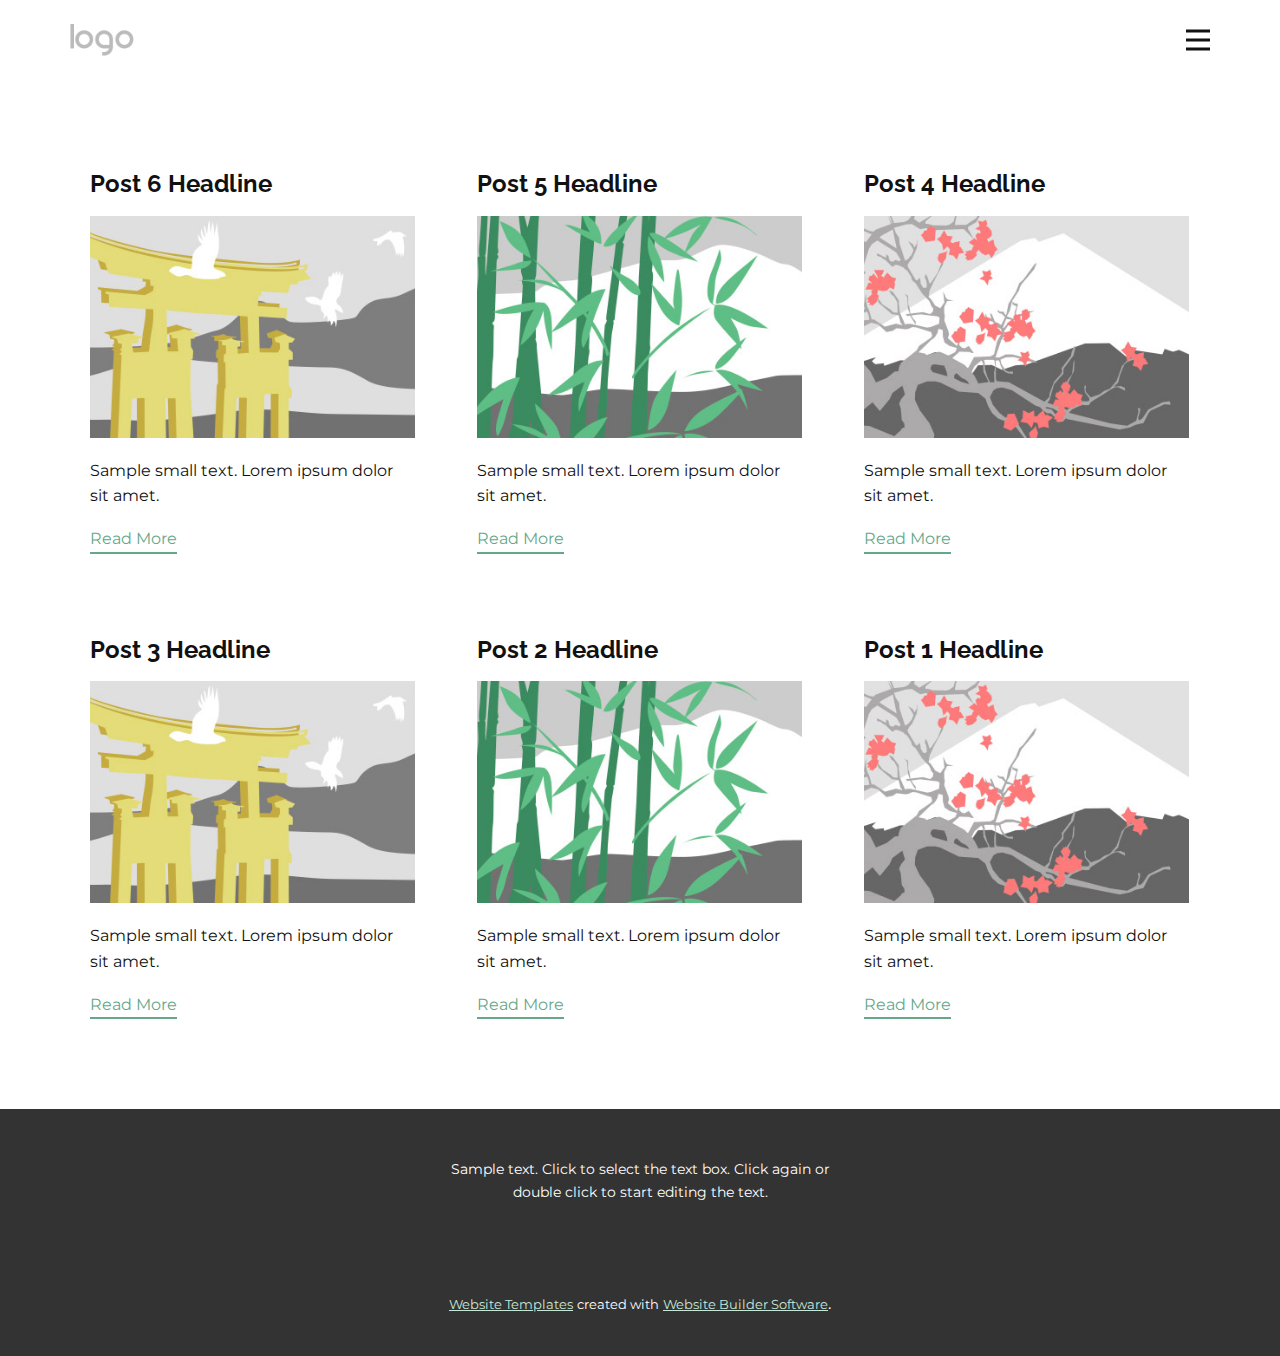
<file: Site3/blog/blog.html>
<!DOCTYPE html>
<html style="font-size: 16px;" lang="en"><head>
    <meta name="viewport" content="width=device-width, initial-scale=1.0">
    <meta charset="utf-8">
    <meta name="keywords" content="">
    <meta name="description" content="">
    <title>Blog Template</title>
    <link rel="stylesheet" href="../nicepage.css" media="screen">
<link rel="stylesheet" href="../Blog-Template.css" media="screen">
    <script class="u-script" type="text/javascript" src="../jquery.js" defer=""></script>
    <script class="u-script" type="text/javascript" src="../nicepage.js" defer=""></script>
    <meta name="generator" content="Nicepage 5.13.1, nicepage.com">
    <link id="u-theme-google-font" rel="stylesheet" href="https://fonts.googleapis.com/css?family=Raleway:100,100i,200,200i,300,300i,400,400i,500,500i,600,600i,700,700i,800,800i,900,900i|Montserrat:100,100i,200,200i,300,300i,400,400i,500,500i,600,600i,700,700i,800,800i,900,900i">
    
    
    <script type="application/ld+json">{
		"@context": "http://schema.org",
		"@type": "Organization",
		"name": "",
		"logo": "images/b78c1c47-c604-4ca8-9934-e25928046c8b.png"
}</script>
    <meta name="theme-color" content="#66a78a">
  <meta data-intl-tel-input-cdn-path="intlTelInput/"></head>
  <body class="u-body u-xl-mode" data-lang="en"><header class="u-clearfix u-header u-header" id="sec-643f"><div class="u-clearfix u-sheet u-valign-middle u-sheet-1">
        <a href="https://nicepage.com" class="u-image u-logo u-image-1">
          <img src="../images/b78c1c47-c604-4ca8-9934-e25928046c8b.png" class="u-logo-image u-logo-image-1">
        </a>
        <nav class="u-menu u-menu-hamburger u-offcanvas u-menu-1" data-responsive-from="XL">
          <div class="menu-collapse" style="font-size: 1rem; letter-spacing: 0px;">
            <a class="u-button-style u-custom-left-right-menu-spacing u-custom-padding-bottom u-custom-top-bottom-menu-spacing u-nav-link u-text-active-palette-1-base u-text-hover-palette-2-base" href="#">
              <svg class="u-svg-link" viewBox="0 0 24 24"><use xmlns:xlink="http://www.w3.org/1999/xlink" xlink:href="#menu-hamburger"></use></svg>
              <svg class="u-svg-content" version="1.1" id="menu-hamburger" viewBox="0 0 16 16" x="0px" y="0px" xmlns:xlink="http://www.w3.org/1999/xlink" xmlns="http://www.w3.org/2000/svg"><g><rect y="1" width="16" height="2"></rect><rect y="7" width="16" height="2"></rect><rect y="13" width="16" height="2"></rect>
</g></svg>
            </a>
          </div>
          <div class="u-nav-container">
            <ul class="u-nav u-unstyled u-nav-1"><li class="u-nav-item"><a class="u-button-style u-nav-link u-text-active-palette-1-base u-text-hover-palette-2-base" href="../Home.html" style="padding: 10px 20px;">Home</a>
</li><li class="u-nav-item"><a class="u-button-style u-nav-link u-text-active-palette-1-base u-text-hover-palette-2-base" href="../About.html" style="padding: 10px 20px;">About</a>
</li><li class="u-nav-item"><a class="u-button-style u-nav-link u-text-active-palette-1-base u-text-hover-palette-2-base" href="../Contact.html" style="padding: 10px 20px;">Contact</a>
</li><li class="u-nav-item"><a class="u-button-style u-nav-link u-text-active-palette-1-base u-text-hover-palette-2-base" href="../Page-1.html" style="padding: 10px 20px;">Page 1</a>
</li></ul>
          </div>
          <div class="u-nav-container-collapse">
            <div class="u-black u-container-style u-inner-container-layout u-opacity u-opacity-95 u-sidenav">
              <div class="u-inner-container-layout u-sidenav-overflow">
                <div class="u-menu-close"></div>
                <ul class="u-align-center u-nav u-popupmenu-items u-unstyled u-nav-2"><li class="u-nav-item"><a class="u-button-style u-nav-link" href="../Home.html">Home</a>
</li><li class="u-nav-item"><a class="u-button-style u-nav-link" href="../About.html">About</a>
</li><li class="u-nav-item"><a class="u-button-style u-nav-link" href="../Contact.html">Contact</a>
</li><li class="u-nav-item"><a class="u-button-style u-nav-link" href="../Page-1.html">Page 1</a>
</li></ul>
              </div>
            </div>
            <div class="u-black u-menu-overlay u-opacity u-opacity-70"></div>
          </div>
        </nav>
      </div></header>
    <section class="u-clearfix u-section-1" id="sec-b63d">
      <div class="u-clearfix u-sheet u-valign-middle u-sheet-1"><!--blog--><!--blog_options_json--><!--{"type":"Recent","source":"","tags":"","count":""}--><!--/blog_options_json-->
        <div class="u-blog u-expanded-width u-repeater u-repeater-1"><!--blog_post-->
          <div class="u-blog-post u-container-style u-repeater-item u-white u-repeater-item-1">
            <div class="u-container-layout u-similar-container u-valign-top u-container-layout-1"><!--blog_post_header-->
              <h4 class="u-blog-control u-text u-text-1">
                <a class="u-post-header-link" href="../blog/post-5.html">Post 6 Headline</a>
              </h4><!--/blog_post_header--><!--blog_post_image-->
              <a class="u-post-header-link" href="../blog/post-5.html"><img alt="" class="u-blog-control u-expanded-width u-image u-image-default u-image-1" src="../images/8ad73f3c.jpeg"></a><!--/blog_post_image--><!--blog_post_content-->
              <div class="u-blog-control u-post-content u-text u-text-2 fr-view">Sample small text. Lorem ipsum dolor sit amet.</div><!--/blog_post_content--><!--blog_post_readmore-->
              <a href="../blog/post-5.html" class="u-blog-control u-border-2 u-border-palette-1-base u-btn u-btn-rectangle u-button-style u-none u-btn-1"><!--blog_post_readmore_content--><!--options_json--><!--{"content":"","defaultValue":"Read More"}--><!--/options_json-->Read More<!--/blog_post_readmore_content--></a><!--/blog_post_readmore-->
            </div>
          </div><div class="u-blog-post u-container-style u-repeater-item u-video-cover u-white">
            <div class="u-container-layout u-similar-container u-valign-top u-container-layout-2"><!--blog_post_header-->
              <h4 class="u-blog-control u-text u-text-3">
                <a class="u-post-header-link" href="../blog/post-4.html">Post 5 Headline</a>
              </h4><!--/blog_post_header--><!--blog_post_image-->
              <a class="u-post-header-link" href="../blog/post-4.html"><img alt="" class="u-blog-control u-expanded-width u-image u-image-default u-image-2" src="../images/68f64b9d.jpeg"></a><!--/blog_post_image--><!--blog_post_content-->
              <div class="u-blog-control u-post-content u-text u-text-4 fr-view">Sample small text. Lorem ipsum dolor sit amet.</div><!--/blog_post_content--><!--blog_post_readmore-->
              <a href="../blog/post-4.html" class="u-blog-control u-border-2 u-border-palette-1-base u-btn u-btn-rectangle u-button-style u-none u-btn-2"><!--blog_post_readmore_content--><!--options_json--><!--{"content":"","defaultValue":"Read More"}--><!--/options_json-->Read More<!--/blog_post_readmore_content--></a><!--/blog_post_readmore-->
            </div>
          </div><div class="u-blog-post u-container-style u-repeater-item u-video-cover u-white">
            <div class="u-container-layout u-similar-container u-valign-top u-container-layout-3"><!--blog_post_header-->
              <h4 class="u-blog-control u-text u-text-5">
                <a class="u-post-header-link" href="../blog/post-3.html">Post 4 Headline</a>
              </h4><!--/blog_post_header--><!--blog_post_image-->
              <a class="u-post-header-link" href="../blog/post-3.html"><img alt="" class="u-blog-control u-expanded-width u-image u-image-default u-image-3" src="../images/0fd3416c.jpeg"></a><!--/blog_post_image--><!--blog_post_content-->
              <div class="u-blog-control u-post-content u-text u-text-6 fr-view">Sample small text. Lorem ipsum dolor sit amet.</div><!--/blog_post_content--><!--blog_post_readmore-->
              <a href="../blog/post-3.html" class="u-blog-control u-border-2 u-border-palette-1-base u-btn u-btn-rectangle u-button-style u-none u-btn-3"><!--blog_post_readmore_content--><!--options_json--><!--{"content":"","defaultValue":"Read More"}--><!--/options_json-->Read More<!--/blog_post_readmore_content--></a><!--/blog_post_readmore-->
            </div>
          </div><div class="u-blog-post u-container-style u-repeater-item u-white u-repeater-item-1">
            <div class="u-container-layout u-similar-container u-valign-top u-container-layout-1"><!--blog_post_header-->
              <h4 class="u-blog-control u-text u-text-1">
                <a class="u-post-header-link" href="../blog/post-2.html">Post 3 Headline</a>
              </h4><!--/blog_post_header--><!--blog_post_image-->
              <a class="u-post-header-link" href="../blog/post-2.html"><img alt="" class="u-blog-control u-expanded-width u-image u-image-default u-image-1" src="../images/8ad73f3c.jpeg"></a><!--/blog_post_image--><!--blog_post_content-->
              <div class="u-blog-control u-post-content u-text u-text-2 fr-view">Sample small text. Lorem ipsum dolor sit amet.</div><!--/blog_post_content--><!--blog_post_readmore-->
              <a href="../blog/post-2.html" class="u-blog-control u-border-2 u-border-palette-1-base u-btn u-btn-rectangle u-button-style u-none u-btn-1"><!--blog_post_readmore_content--><!--options_json--><!--{"content":"","defaultValue":"Read More"}--><!--/options_json-->Read More<!--/blog_post_readmore_content--></a><!--/blog_post_readmore-->
            </div>
          </div><div class="u-blog-post u-container-style u-repeater-item u-video-cover u-white">
            <div class="u-container-layout u-similar-container u-valign-top u-container-layout-2"><!--blog_post_header-->
              <h4 class="u-blog-control u-text u-text-3">
                <a class="u-post-header-link" href="../blog/post-1.html">Post 2 Headline</a>
              </h4><!--/blog_post_header--><!--blog_post_image-->
              <a class="u-post-header-link" href="../blog/post-1.html"><img alt="" class="u-blog-control u-expanded-width u-image u-image-default u-image-2" src="../images/68f64b9d.jpeg"></a><!--/blog_post_image--><!--blog_post_content-->
              <div class="u-blog-control u-post-content u-text u-text-4 fr-view">Sample small text. Lorem ipsum dolor sit amet.</div><!--/blog_post_content--><!--blog_post_readmore-->
              <a href="../blog/post-1.html" class="u-blog-control u-border-2 u-border-palette-1-base u-btn u-btn-rectangle u-button-style u-none u-btn-2"><!--blog_post_readmore_content--><!--options_json--><!--{"content":"","defaultValue":"Read More"}--><!--/options_json-->Read More<!--/blog_post_readmore_content--></a><!--/blog_post_readmore-->
            </div>
          </div><div class="u-blog-post u-container-style u-repeater-item u-video-cover u-white">
            <div class="u-container-layout u-similar-container u-valign-top u-container-layout-3"><!--blog_post_header-->
              <h4 class="u-blog-control u-text u-text-5">
                <a class="u-post-header-link" href="../blog/post.html">Post 1 Headline</a>
              </h4><!--/blog_post_header--><!--blog_post_image-->
              <a class="u-post-header-link" href="../blog/post.html"><img alt="" class="u-blog-control u-expanded-width u-image u-image-default u-image-3" src="../images/0fd3416c.jpeg"></a><!--/blog_post_image--><!--blog_post_content-->
              <div class="u-blog-control u-post-content u-text u-text-6 fr-view">Sample small text. Lorem ipsum dolor sit amet.</div><!--/blog_post_content--><!--blog_post_readmore-->
              <a href="../blog/post.html" class="u-blog-control u-border-2 u-border-palette-1-base u-btn u-btn-rectangle u-button-style u-none u-btn-3"><!--blog_post_readmore_content--><!--options_json--><!--{"content":"","defaultValue":"Read More"}--><!--/options_json-->Read More<!--/blog_post_readmore_content--></a><!--/blog_post_readmore-->
            </div>
          </div><!--/blog_post--><!--blog_post-->
          <!--/blog_post--><!--blog_post-->
          <!--/blog_post-->
        </div><!--/blog-->
      </div>
    </section>
    
    
    <footer class="u-align-center u-clearfix u-footer u-grey-80 u-footer" id="sec-a5d5"><div class="u-clearfix u-sheet u-sheet-1">
        <p class="u-small-text u-text u-text-variant u-text-1">Sample text. Click to select the text box. Click again or double click to start editing the text.</p>
      </div></footer>
    <section class="u-backlink u-clearfix u-grey-80">
      <a class="u-link" href="https://nicepage.com/website-templates" target="_blank">
        <span>Website Templates</span>
      </a>
      <p class="u-text">
        <span>created with</span>
      </p>
      <a class="u-link" href="" target="_blank">
        <span>Website Builder Software</span>
      </a>. 
    </section>
  
</body></html>
</file>
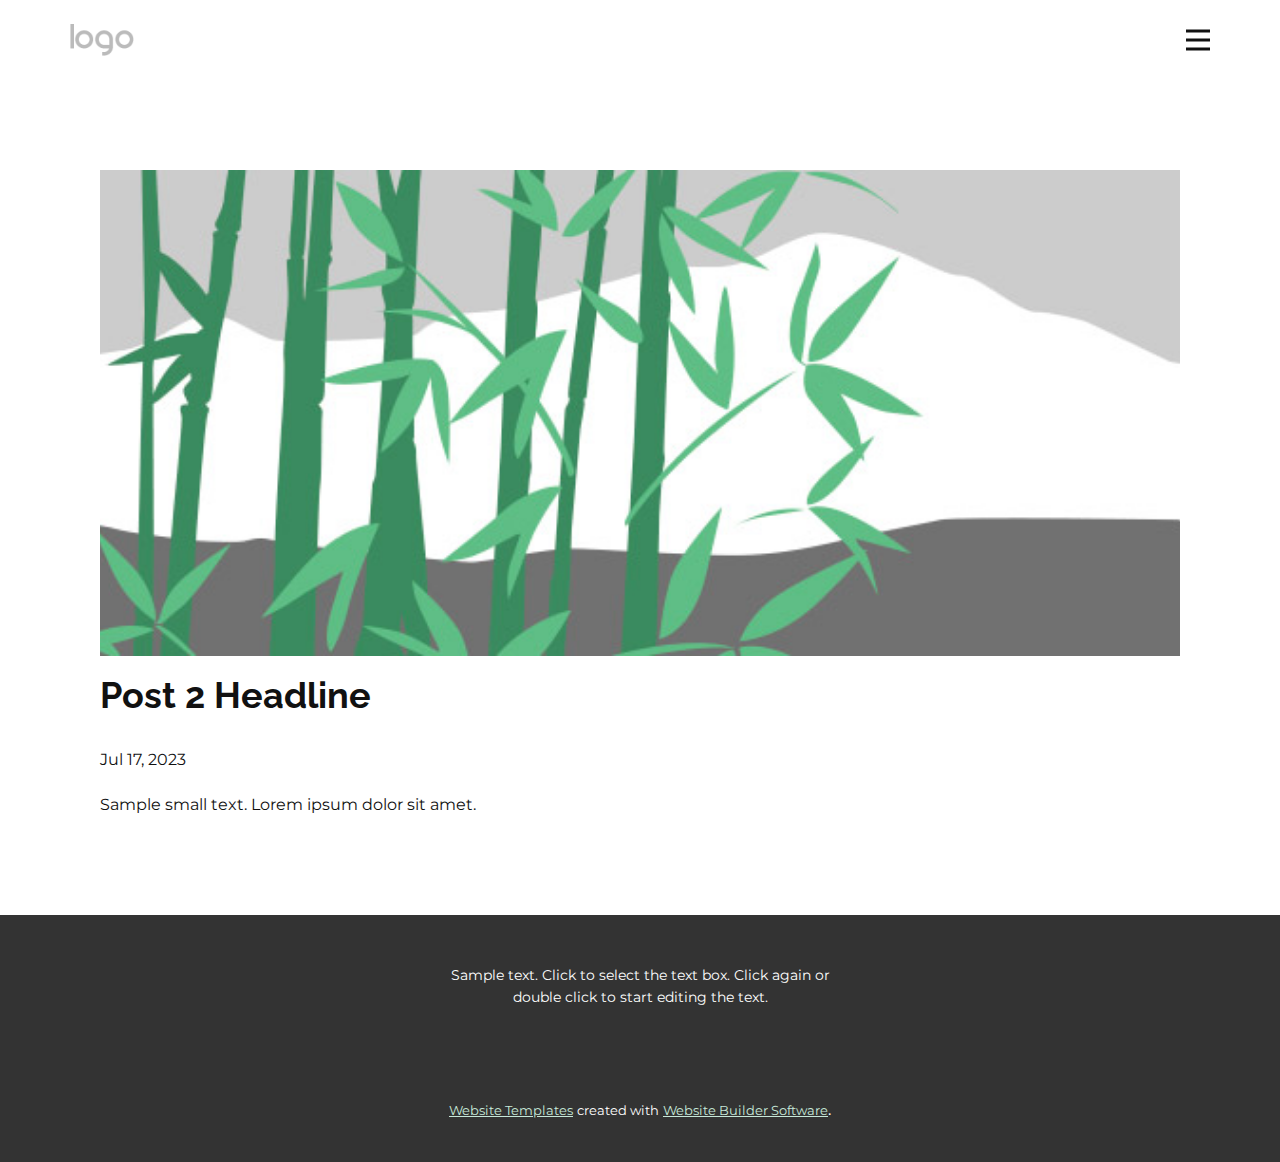
<file: Site3/blog/post-1.html>
<!DOCTYPE html>
<html style="font-size: 16px;" lang="en"><head>
    <meta name="viewport" content="width=device-width, initial-scale=1.0">
    <meta charset="utf-8">
    <meta name="keywords" content="Post 1 Headline">
    <meta name="description" content="">
    <title>Post 2 Headline</title>
    <link rel="stylesheet" href="../nicepage.css" media="screen">
<link rel="stylesheet" href="../Post-Template.css" media="screen">
    <script class="u-script" type="text/javascript" src="../jquery.js" defer=""></script>
    <script class="u-script" type="text/javascript" src="../nicepage.js" defer=""></script>
    <meta name="generator" content="Nicepage 5.13.1, nicepage.com">
    <link id="u-theme-google-font" rel="stylesheet" href="https://fonts.googleapis.com/css?family=Raleway:100,100i,200,200i,300,300i,400,400i,500,500i,600,600i,700,700i,800,800i,900,900i|Montserrat:100,100i,200,200i,300,300i,400,400i,500,500i,600,600i,700,700i,800,800i,900,900i">
    
    
    <script type="application/ld+json">{
		"@context": "http://schema.org",
		"@type": "Organization",
		"name": "",
		"logo": "images/b78c1c47-c604-4ca8-9934-e25928046c8b.png"
}</script>
    <meta name="theme-color" content="#66a78a">
  <meta data-intl-tel-input-cdn-path="intlTelInput/"></head>
  <body class="u-body u-xl-mode" data-lang="en"><header class="u-clearfix u-header u-header" id="sec-643f"><div class="u-clearfix u-sheet u-valign-middle u-sheet-1">
        <a href="https://nicepage.com" class="u-image u-logo u-image-1">
          <img src="../images/b78c1c47-c604-4ca8-9934-e25928046c8b.png" class="u-logo-image u-logo-image-1">
        </a>
        <nav class="u-menu u-menu-hamburger u-offcanvas u-menu-1" data-responsive-from="XL">
          <div class="menu-collapse" style="font-size: 1rem; letter-spacing: 0px;">
            <a class="u-button-style u-custom-left-right-menu-spacing u-custom-padding-bottom u-custom-top-bottom-menu-spacing u-nav-link u-text-active-palette-1-base u-text-hover-palette-2-base" href="#">
              <svg class="u-svg-link" viewBox="0 0 24 24"><use xmlns:xlink="http://www.w3.org/1999/xlink" xlink:href="#menu-hamburger"></use></svg>
              <svg class="u-svg-content" version="1.1" id="menu-hamburger" viewBox="0 0 16 16" x="0px" y="0px" xmlns:xlink="http://www.w3.org/1999/xlink" xmlns="http://www.w3.org/2000/svg"><g><rect y="1" width="16" height="2"></rect><rect y="7" width="16" height="2"></rect><rect y="13" width="16" height="2"></rect>
</g></svg>
            </a>
          </div>
          <div class="u-nav-container">
            <ul class="u-nav u-unstyled u-nav-1"><li class="u-nav-item"><a class="u-button-style u-nav-link u-text-active-palette-1-base u-text-hover-palette-2-base" href="../Home.html" style="padding: 10px 20px;">Home</a>
</li><li class="u-nav-item"><a class="u-button-style u-nav-link u-text-active-palette-1-base u-text-hover-palette-2-base" href="../About.html" style="padding: 10px 20px;">About</a>
</li><li class="u-nav-item"><a class="u-button-style u-nav-link u-text-active-palette-1-base u-text-hover-palette-2-base" href="../Contact.html" style="padding: 10px 20px;">Contact</a>
</li><li class="u-nav-item"><a class="u-button-style u-nav-link u-text-active-palette-1-base u-text-hover-palette-2-base" href="../Page-1.html" style="padding: 10px 20px;">Page 1</a>
</li></ul>
          </div>
          <div class="u-nav-container-collapse">
            <div class="u-black u-container-style u-inner-container-layout u-opacity u-opacity-95 u-sidenav">
              <div class="u-inner-container-layout u-sidenav-overflow">
                <div class="u-menu-close"></div>
                <ul class="u-align-center u-nav u-popupmenu-items u-unstyled u-nav-2"><li class="u-nav-item"><a class="u-button-style u-nav-link" href="../Home.html">Home</a>
</li><li class="u-nav-item"><a class="u-button-style u-nav-link" href="../About.html">About</a>
</li><li class="u-nav-item"><a class="u-button-style u-nav-link" href="../Contact.html">Contact</a>
</li><li class="u-nav-item"><a class="u-button-style u-nav-link" href="../Page-1.html">Page 1</a>
</li></ul>
              </div>
            </div>
            <div class="u-black u-menu-overlay u-opacity u-opacity-70"></div>
          </div>
        </nav>
      </div></header>
    <section class="u-align-center u-clearfix u-section-1" id="sec-7452">
      <div class="u-clearfix u-sheet u-valign-middle-md u-valign-middle-sm u-valign-middle-xs u-sheet-1"><!--post_details--><!--post_details_options_json--><!--{"source":""}--><!--/post_details_options_json--><!--blog_post-->
        <div class="u-container-style u-expanded-width u-post-details u-post-details-1">
          <div class="u-container-layout u-valign-middle u-container-layout-1"><!--blog_post_image-->
            <img alt="" class="u-blog-control u-expanded-width u-image u-image-default u-image-1" src="../images/68f64b9d.jpeg"><!--/blog_post_image--><!--blog_post_header-->
            <h2 class="u-blog-control u-text u-text-1">Post 2 Headline</h2><!--/blog_post_header--><!--blog_post_metadata-->
            <div class="u-blog-control u-metadata u-metadata-1"><!--blog_post_metadata_date-->
              <span class="u-meta-date u-meta-icon">Jul 17, 2023</span><!--/blog_post_metadata_date--><!--blog_post_metadata_category-->
              <!--/blog_post_metadata_category--><!--blog_post_metadata_comments-->
              <!--/blog_post_metadata_comments-->
            </div><!--/blog_post_metadata--><!--blog_post_content-->
            <div class="u-align-justify u-blog-control u-post-content u-text u-text-2 fr-view">
  Sample small text. Lorem ipsum dolor sit amet.
  </div><!--/blog_post_content-->
          </div>
        </div><!--/blog_post--><!--/post_details-->
      </div>
    </section>
    
    
    <footer class="u-align-center u-clearfix u-footer u-grey-80 u-footer" id="sec-a5d5"><div class="u-clearfix u-sheet u-sheet-1">
        <p class="u-small-text u-text u-text-variant u-text-1">Sample text. Click to select the text box. Click again or double click to start editing the text.</p>
      </div></footer>
    <section class="u-backlink u-clearfix u-grey-80">
      <a class="u-link" href="https://nicepage.com/website-templates" target="_blank">
        <span>Website Templates</span>
      </a>
      <p class="u-text">
        <span>created with</span>
      </p>
      <a class="u-link" href="" target="_blank">
        <span>Website Builder Software</span>
      </a>. 
    </section>
  
</body></html>
</file>
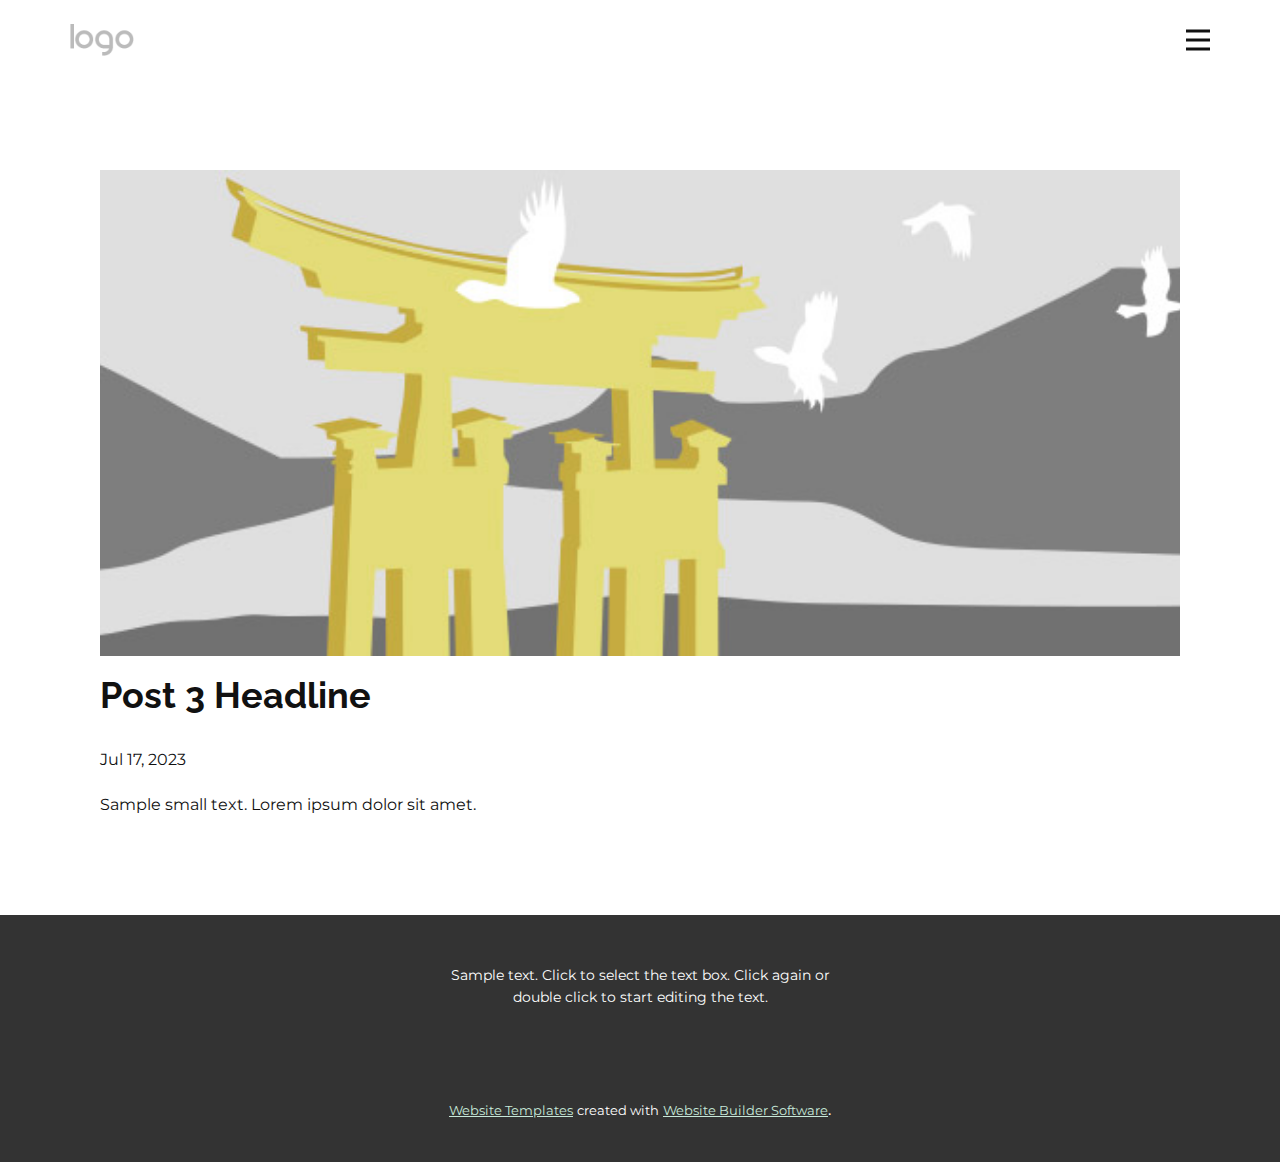
<file: Site3/blog/post-2.html>
<!DOCTYPE html>
<html style="font-size: 16px;" lang="en"><head>
    <meta name="viewport" content="width=device-width, initial-scale=1.0">
    <meta charset="utf-8">
    <meta name="keywords" content="Post 1 Headline">
    <meta name="description" content="">
    <title>Post 3 Headline</title>
    <link rel="stylesheet" href="../nicepage.css" media="screen">
<link rel="stylesheet" href="../Post-Template.css" media="screen">
    <script class="u-script" type="text/javascript" src="../jquery.js" defer=""></script>
    <script class="u-script" type="text/javascript" src="../nicepage.js" defer=""></script>
    <meta name="generator" content="Nicepage 5.13.1, nicepage.com">
    <link id="u-theme-google-font" rel="stylesheet" href="https://fonts.googleapis.com/css?family=Raleway:100,100i,200,200i,300,300i,400,400i,500,500i,600,600i,700,700i,800,800i,900,900i|Montserrat:100,100i,200,200i,300,300i,400,400i,500,500i,600,600i,700,700i,800,800i,900,900i">
    
    
    <script type="application/ld+json">{
		"@context": "http://schema.org",
		"@type": "Organization",
		"name": "",
		"logo": "images/b78c1c47-c604-4ca8-9934-e25928046c8b.png"
}</script>
    <meta name="theme-color" content="#66a78a">
  <meta data-intl-tel-input-cdn-path="intlTelInput/"></head>
  <body class="u-body u-xl-mode" data-lang="en"><header class="u-clearfix u-header u-header" id="sec-643f"><div class="u-clearfix u-sheet u-valign-middle u-sheet-1">
        <a href="https://nicepage.com" class="u-image u-logo u-image-1">
          <img src="../images/b78c1c47-c604-4ca8-9934-e25928046c8b.png" class="u-logo-image u-logo-image-1">
        </a>
        <nav class="u-menu u-menu-hamburger u-offcanvas u-menu-1" data-responsive-from="XL">
          <div class="menu-collapse" style="font-size: 1rem; letter-spacing: 0px;">
            <a class="u-button-style u-custom-left-right-menu-spacing u-custom-padding-bottom u-custom-top-bottom-menu-spacing u-nav-link u-text-active-palette-1-base u-text-hover-palette-2-base" href="#">
              <svg class="u-svg-link" viewBox="0 0 24 24"><use xmlns:xlink="http://www.w3.org/1999/xlink" xlink:href="#menu-hamburger"></use></svg>
              <svg class="u-svg-content" version="1.1" id="menu-hamburger" viewBox="0 0 16 16" x="0px" y="0px" xmlns:xlink="http://www.w3.org/1999/xlink" xmlns="http://www.w3.org/2000/svg"><g><rect y="1" width="16" height="2"></rect><rect y="7" width="16" height="2"></rect><rect y="13" width="16" height="2"></rect>
</g></svg>
            </a>
          </div>
          <div class="u-nav-container">
            <ul class="u-nav u-unstyled u-nav-1"><li class="u-nav-item"><a class="u-button-style u-nav-link u-text-active-palette-1-base u-text-hover-palette-2-base" href="../Home.html" style="padding: 10px 20px;">Home</a>
</li><li class="u-nav-item"><a class="u-button-style u-nav-link u-text-active-palette-1-base u-text-hover-palette-2-base" href="../About.html" style="padding: 10px 20px;">About</a>
</li><li class="u-nav-item"><a class="u-button-style u-nav-link u-text-active-palette-1-base u-text-hover-palette-2-base" href="../Contact.html" style="padding: 10px 20px;">Contact</a>
</li><li class="u-nav-item"><a class="u-button-style u-nav-link u-text-active-palette-1-base u-text-hover-palette-2-base" href="../Page-1.html" style="padding: 10px 20px;">Page 1</a>
</li></ul>
          </div>
          <div class="u-nav-container-collapse">
            <div class="u-black u-container-style u-inner-container-layout u-opacity u-opacity-95 u-sidenav">
              <div class="u-inner-container-layout u-sidenav-overflow">
                <div class="u-menu-close"></div>
                <ul class="u-align-center u-nav u-popupmenu-items u-unstyled u-nav-2"><li class="u-nav-item"><a class="u-button-style u-nav-link" href="../Home.html">Home</a>
</li><li class="u-nav-item"><a class="u-button-style u-nav-link" href="../About.html">About</a>
</li><li class="u-nav-item"><a class="u-button-style u-nav-link" href="../Contact.html">Contact</a>
</li><li class="u-nav-item"><a class="u-button-style u-nav-link" href="../Page-1.html">Page 1</a>
</li></ul>
              </div>
            </div>
            <div class="u-black u-menu-overlay u-opacity u-opacity-70"></div>
          </div>
        </nav>
      </div></header>
    <section class="u-align-center u-clearfix u-section-1" id="sec-7452">
      <div class="u-clearfix u-sheet u-valign-middle-md u-valign-middle-sm u-valign-middle-xs u-sheet-1"><!--post_details--><!--post_details_options_json--><!--{"source":""}--><!--/post_details_options_json--><!--blog_post-->
        <div class="u-container-style u-expanded-width u-post-details u-post-details-1">
          <div class="u-container-layout u-valign-middle u-container-layout-1"><!--blog_post_image-->
            <img alt="" class="u-blog-control u-expanded-width u-image u-image-default u-image-1" src="../images/8ad73f3c.jpeg"><!--/blog_post_image--><!--blog_post_header-->
            <h2 class="u-blog-control u-text u-text-1">Post 3 Headline</h2><!--/blog_post_header--><!--blog_post_metadata-->
            <div class="u-blog-control u-metadata u-metadata-1"><!--blog_post_metadata_date-->
              <span class="u-meta-date u-meta-icon">Jul 17, 2023</span><!--/blog_post_metadata_date--><!--blog_post_metadata_category-->
              <!--/blog_post_metadata_category--><!--blog_post_metadata_comments-->
              <!--/blog_post_metadata_comments-->
            </div><!--/blog_post_metadata--><!--blog_post_content-->
            <div class="u-align-justify u-blog-control u-post-content u-text u-text-2 fr-view">
  Sample small text. Lorem ipsum dolor sit amet.
  </div><!--/blog_post_content-->
          </div>
        </div><!--/blog_post--><!--/post_details-->
      </div>
    </section>
    
    
    <footer class="u-align-center u-clearfix u-footer u-grey-80 u-footer" id="sec-a5d5"><div class="u-clearfix u-sheet u-sheet-1">
        <p class="u-small-text u-text u-text-variant u-text-1">Sample text. Click to select the text box. Click again or double click to start editing the text.</p>
      </div></footer>
    <section class="u-backlink u-clearfix u-grey-80">
      <a class="u-link" href="https://nicepage.com/website-templates" target="_blank">
        <span>Website Templates</span>
      </a>
      <p class="u-text">
        <span>created with</span>
      </p>
      <a class="u-link" href="" target="_blank">
        <span>Website Builder Software</span>
      </a>. 
    </section>
  
</body></html>
</file>
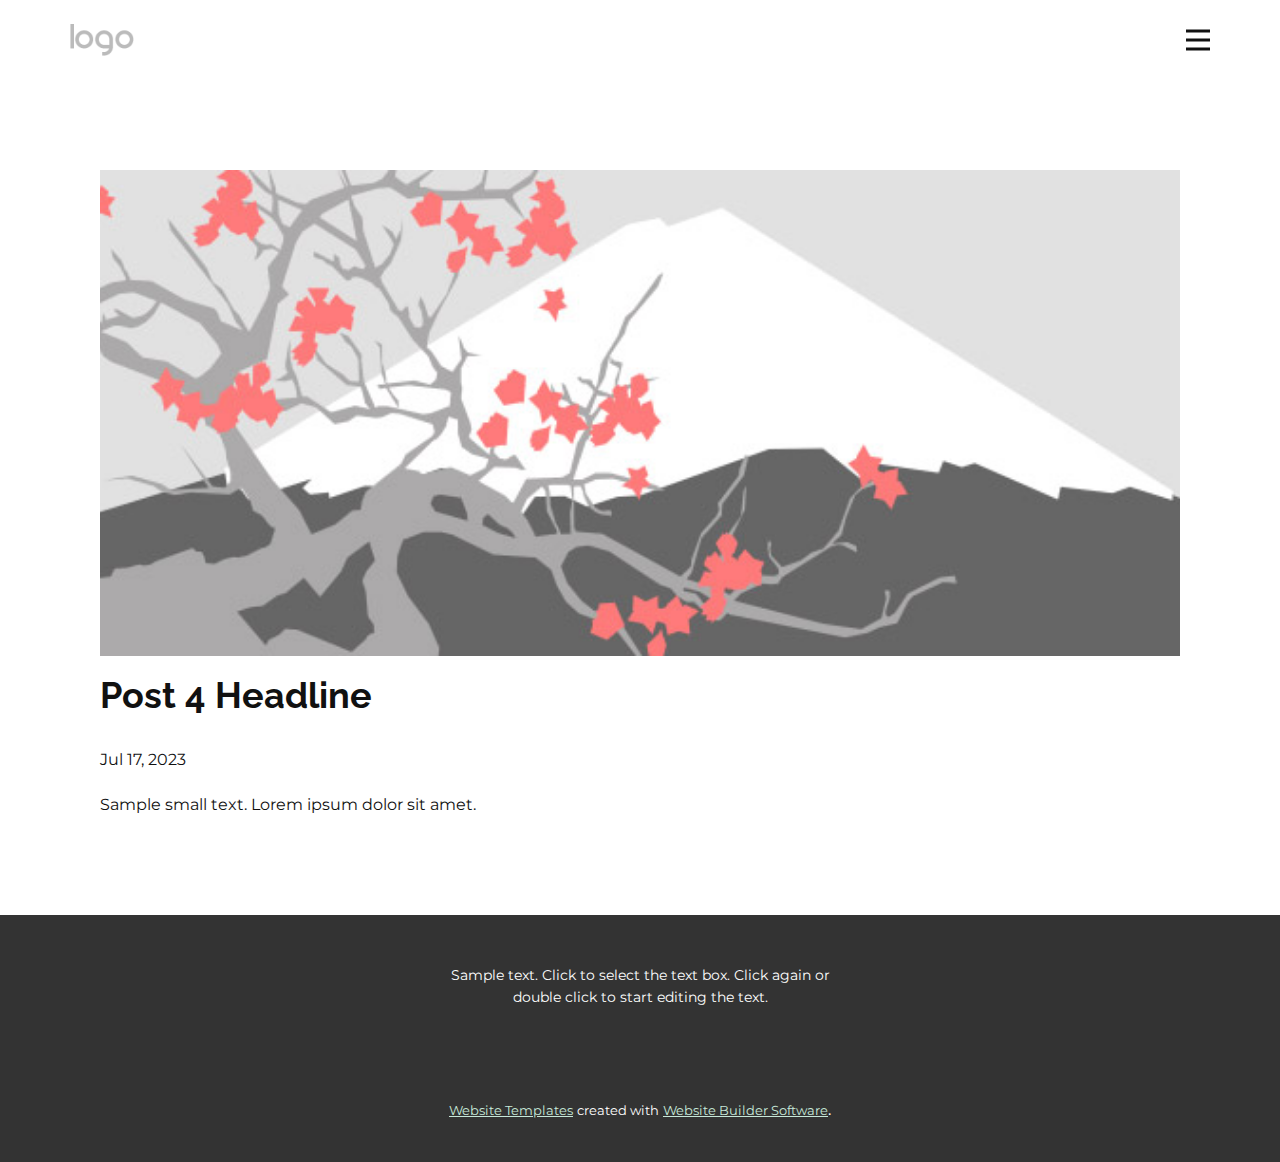
<file: Site3/blog/post-3.html>
<!DOCTYPE html>
<html style="font-size: 16px;" lang="en"><head>
    <meta name="viewport" content="width=device-width, initial-scale=1.0">
    <meta charset="utf-8">
    <meta name="keywords" content="Post 1 Headline">
    <meta name="description" content="">
    <title>Post 4 Headline</title>
    <link rel="stylesheet" href="../nicepage.css" media="screen">
<link rel="stylesheet" href="../Post-Template.css" media="screen">
    <script class="u-script" type="text/javascript" src="../jquery.js" defer=""></script>
    <script class="u-script" type="text/javascript" src="../nicepage.js" defer=""></script>
    <meta name="generator" content="Nicepage 5.13.1, nicepage.com">
    <link id="u-theme-google-font" rel="stylesheet" href="https://fonts.googleapis.com/css?family=Raleway:100,100i,200,200i,300,300i,400,400i,500,500i,600,600i,700,700i,800,800i,900,900i|Montserrat:100,100i,200,200i,300,300i,400,400i,500,500i,600,600i,700,700i,800,800i,900,900i">
    
    
    <script type="application/ld+json">{
		"@context": "http://schema.org",
		"@type": "Organization",
		"name": "",
		"logo": "images/b78c1c47-c604-4ca8-9934-e25928046c8b.png"
}</script>
    <meta name="theme-color" content="#66a78a">
  <meta data-intl-tel-input-cdn-path="intlTelInput/"></head>
  <body class="u-body u-xl-mode" data-lang="en"><header class="u-clearfix u-header u-header" id="sec-643f"><div class="u-clearfix u-sheet u-valign-middle u-sheet-1">
        <a href="https://nicepage.com" class="u-image u-logo u-image-1">
          <img src="../images/b78c1c47-c604-4ca8-9934-e25928046c8b.png" class="u-logo-image u-logo-image-1">
        </a>
        <nav class="u-menu u-menu-hamburger u-offcanvas u-menu-1" data-responsive-from="XL">
          <div class="menu-collapse" style="font-size: 1rem; letter-spacing: 0px;">
            <a class="u-button-style u-custom-left-right-menu-spacing u-custom-padding-bottom u-custom-top-bottom-menu-spacing u-nav-link u-text-active-palette-1-base u-text-hover-palette-2-base" href="#">
              <svg class="u-svg-link" viewBox="0 0 24 24"><use xmlns:xlink="http://www.w3.org/1999/xlink" xlink:href="#menu-hamburger"></use></svg>
              <svg class="u-svg-content" version="1.1" id="menu-hamburger" viewBox="0 0 16 16" x="0px" y="0px" xmlns:xlink="http://www.w3.org/1999/xlink" xmlns="http://www.w3.org/2000/svg"><g><rect y="1" width="16" height="2"></rect><rect y="7" width="16" height="2"></rect><rect y="13" width="16" height="2"></rect>
</g></svg>
            </a>
          </div>
          <div class="u-nav-container">
            <ul class="u-nav u-unstyled u-nav-1"><li class="u-nav-item"><a class="u-button-style u-nav-link u-text-active-palette-1-base u-text-hover-palette-2-base" href="../Home.html" style="padding: 10px 20px;">Home</a>
</li><li class="u-nav-item"><a class="u-button-style u-nav-link u-text-active-palette-1-base u-text-hover-palette-2-base" href="../About.html" style="padding: 10px 20px;">About</a>
</li><li class="u-nav-item"><a class="u-button-style u-nav-link u-text-active-palette-1-base u-text-hover-palette-2-base" href="../Contact.html" style="padding: 10px 20px;">Contact</a>
</li><li class="u-nav-item"><a class="u-button-style u-nav-link u-text-active-palette-1-base u-text-hover-palette-2-base" href="../Page-1.html" style="padding: 10px 20px;">Page 1</a>
</li></ul>
          </div>
          <div class="u-nav-container-collapse">
            <div class="u-black u-container-style u-inner-container-layout u-opacity u-opacity-95 u-sidenav">
              <div class="u-inner-container-layout u-sidenav-overflow">
                <div class="u-menu-close"></div>
                <ul class="u-align-center u-nav u-popupmenu-items u-unstyled u-nav-2"><li class="u-nav-item"><a class="u-button-style u-nav-link" href="../Home.html">Home</a>
</li><li class="u-nav-item"><a class="u-button-style u-nav-link" href="../About.html">About</a>
</li><li class="u-nav-item"><a class="u-button-style u-nav-link" href="../Contact.html">Contact</a>
</li><li class="u-nav-item"><a class="u-button-style u-nav-link" href="../Page-1.html">Page 1</a>
</li></ul>
              </div>
            </div>
            <div class="u-black u-menu-overlay u-opacity u-opacity-70"></div>
          </div>
        </nav>
      </div></header>
    <section class="u-align-center u-clearfix u-section-1" id="sec-7452">
      <div class="u-clearfix u-sheet u-valign-middle-md u-valign-middle-sm u-valign-middle-xs u-sheet-1"><!--post_details--><!--post_details_options_json--><!--{"source":""}--><!--/post_details_options_json--><!--blog_post-->
        <div class="u-container-style u-expanded-width u-post-details u-post-details-1">
          <div class="u-container-layout u-valign-middle u-container-layout-1"><!--blog_post_image-->
            <img alt="" class="u-blog-control u-expanded-width u-image u-image-default u-image-1" src="../images/0fd3416c.jpeg"><!--/blog_post_image--><!--blog_post_header-->
            <h2 class="u-blog-control u-text u-text-1">Post 4 Headline</h2><!--/blog_post_header--><!--blog_post_metadata-->
            <div class="u-blog-control u-metadata u-metadata-1"><!--blog_post_metadata_date-->
              <span class="u-meta-date u-meta-icon">Jul 17, 2023</span><!--/blog_post_metadata_date--><!--blog_post_metadata_category-->
              <!--/blog_post_metadata_category--><!--blog_post_metadata_comments-->
              <!--/blog_post_metadata_comments-->
            </div><!--/blog_post_metadata--><!--blog_post_content-->
            <div class="u-align-justify u-blog-control u-post-content u-text u-text-2 fr-view">
  Sample small text. Lorem ipsum dolor sit amet.
  </div><!--/blog_post_content-->
          </div>
        </div><!--/blog_post--><!--/post_details-->
      </div>
    </section>
    
    
    <footer class="u-align-center u-clearfix u-footer u-grey-80 u-footer" id="sec-a5d5"><div class="u-clearfix u-sheet u-sheet-1">
        <p class="u-small-text u-text u-text-variant u-text-1">Sample text. Click to select the text box. Click again or double click to start editing the text.</p>
      </div></footer>
    <section class="u-backlink u-clearfix u-grey-80">
      <a class="u-link" href="https://nicepage.com/website-templates" target="_blank">
        <span>Website Templates</span>
      </a>
      <p class="u-text">
        <span>created with</span>
      </p>
      <a class="u-link" href="" target="_blank">
        <span>Website Builder Software</span>
      </a>. 
    </section>
  
</body></html>
</file>
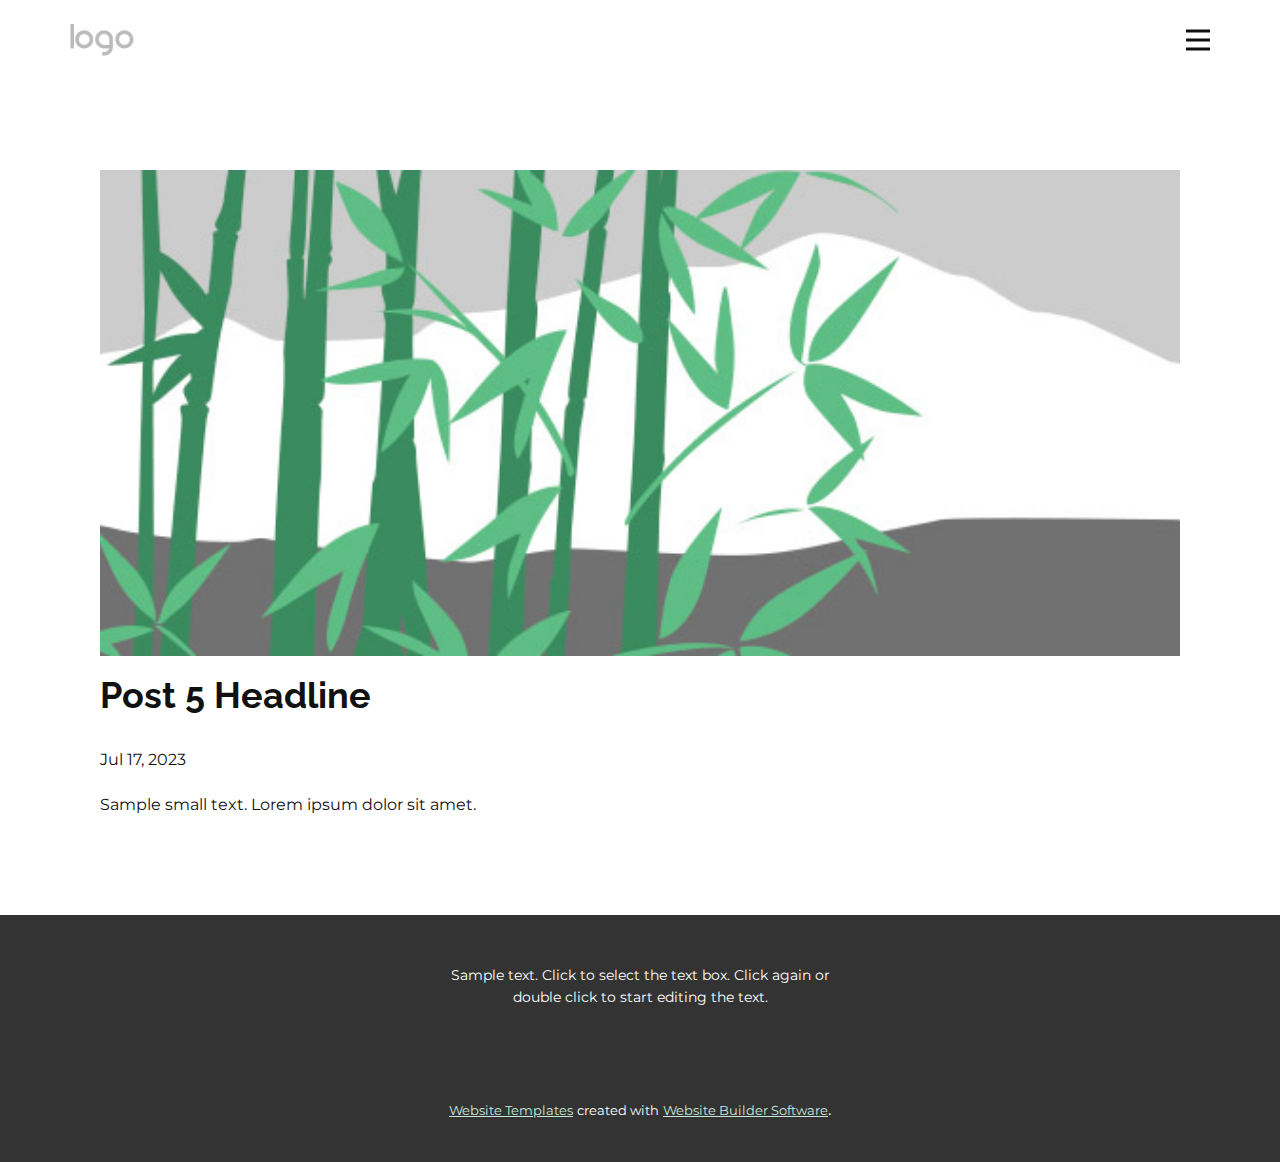
<file: Site3/blog/post-4.html>
<!DOCTYPE html>
<html style="font-size: 16px;" lang="en"><head>
    <meta name="viewport" content="width=device-width, initial-scale=1.0">
    <meta charset="utf-8">
    <meta name="keywords" content="Post 1 Headline">
    <meta name="description" content="">
    <title>Post 5 Headline</title>
    <link rel="stylesheet" href="../nicepage.css" media="screen">
<link rel="stylesheet" href="../Post-Template.css" media="screen">
    <script class="u-script" type="text/javascript" src="../jquery.js" defer=""></script>
    <script class="u-script" type="text/javascript" src="../nicepage.js" defer=""></script>
    <meta name="generator" content="Nicepage 5.13.1, nicepage.com">
    <link id="u-theme-google-font" rel="stylesheet" href="https://fonts.googleapis.com/css?family=Raleway:100,100i,200,200i,300,300i,400,400i,500,500i,600,600i,700,700i,800,800i,900,900i|Montserrat:100,100i,200,200i,300,300i,400,400i,500,500i,600,600i,700,700i,800,800i,900,900i">
    
    
    <script type="application/ld+json">{
		"@context": "http://schema.org",
		"@type": "Organization",
		"name": "",
		"logo": "images/b78c1c47-c604-4ca8-9934-e25928046c8b.png"
}</script>
    <meta name="theme-color" content="#66a78a">
  <meta data-intl-tel-input-cdn-path="intlTelInput/"></head>
  <body class="u-body u-xl-mode" data-lang="en"><header class="u-clearfix u-header u-header" id="sec-643f"><div class="u-clearfix u-sheet u-valign-middle u-sheet-1">
        <a href="https://nicepage.com" class="u-image u-logo u-image-1">
          <img src="../images/b78c1c47-c604-4ca8-9934-e25928046c8b.png" class="u-logo-image u-logo-image-1">
        </a>
        <nav class="u-menu u-menu-hamburger u-offcanvas u-menu-1" data-responsive-from="XL">
          <div class="menu-collapse" style="font-size: 1rem; letter-spacing: 0px;">
            <a class="u-button-style u-custom-left-right-menu-spacing u-custom-padding-bottom u-custom-top-bottom-menu-spacing u-nav-link u-text-active-palette-1-base u-text-hover-palette-2-base" href="#">
              <svg class="u-svg-link" viewBox="0 0 24 24"><use xmlns:xlink="http://www.w3.org/1999/xlink" xlink:href="#menu-hamburger"></use></svg>
              <svg class="u-svg-content" version="1.1" id="menu-hamburger" viewBox="0 0 16 16" x="0px" y="0px" xmlns:xlink="http://www.w3.org/1999/xlink" xmlns="http://www.w3.org/2000/svg"><g><rect y="1" width="16" height="2"></rect><rect y="7" width="16" height="2"></rect><rect y="13" width="16" height="2"></rect>
</g></svg>
            </a>
          </div>
          <div class="u-nav-container">
            <ul class="u-nav u-unstyled u-nav-1"><li class="u-nav-item"><a class="u-button-style u-nav-link u-text-active-palette-1-base u-text-hover-palette-2-base" href="../Home.html" style="padding: 10px 20px;">Home</a>
</li><li class="u-nav-item"><a class="u-button-style u-nav-link u-text-active-palette-1-base u-text-hover-palette-2-base" href="../About.html" style="padding: 10px 20px;">About</a>
</li><li class="u-nav-item"><a class="u-button-style u-nav-link u-text-active-palette-1-base u-text-hover-palette-2-base" href="../Contact.html" style="padding: 10px 20px;">Contact</a>
</li><li class="u-nav-item"><a class="u-button-style u-nav-link u-text-active-palette-1-base u-text-hover-palette-2-base" href="../Page-1.html" style="padding: 10px 20px;">Page 1</a>
</li></ul>
          </div>
          <div class="u-nav-container-collapse">
            <div class="u-black u-container-style u-inner-container-layout u-opacity u-opacity-95 u-sidenav">
              <div class="u-inner-container-layout u-sidenav-overflow">
                <div class="u-menu-close"></div>
                <ul class="u-align-center u-nav u-popupmenu-items u-unstyled u-nav-2"><li class="u-nav-item"><a class="u-button-style u-nav-link" href="../Home.html">Home</a>
</li><li class="u-nav-item"><a class="u-button-style u-nav-link" href="../About.html">About</a>
</li><li class="u-nav-item"><a class="u-button-style u-nav-link" href="../Contact.html">Contact</a>
</li><li class="u-nav-item"><a class="u-button-style u-nav-link" href="../Page-1.html">Page 1</a>
</li></ul>
              </div>
            </div>
            <div class="u-black u-menu-overlay u-opacity u-opacity-70"></div>
          </div>
        </nav>
      </div></header>
    <section class="u-align-center u-clearfix u-section-1" id="sec-7452">
      <div class="u-clearfix u-sheet u-valign-middle-md u-valign-middle-sm u-valign-middle-xs u-sheet-1"><!--post_details--><!--post_details_options_json--><!--{"source":""}--><!--/post_details_options_json--><!--blog_post-->
        <div class="u-container-style u-expanded-width u-post-details u-post-details-1">
          <div class="u-container-layout u-valign-middle u-container-layout-1"><!--blog_post_image-->
            <img alt="" class="u-blog-control u-expanded-width u-image u-image-default u-image-1" src="../images/68f64b9d.jpeg"><!--/blog_post_image--><!--blog_post_header-->
            <h2 class="u-blog-control u-text u-text-1">Post 5 Headline</h2><!--/blog_post_header--><!--blog_post_metadata-->
            <div class="u-blog-control u-metadata u-metadata-1"><!--blog_post_metadata_date-->
              <span class="u-meta-date u-meta-icon">Jul 17, 2023</span><!--/blog_post_metadata_date--><!--blog_post_metadata_category-->
              <!--/blog_post_metadata_category--><!--blog_post_metadata_comments-->
              <!--/blog_post_metadata_comments-->
            </div><!--/blog_post_metadata--><!--blog_post_content-->
            <div class="u-align-justify u-blog-control u-post-content u-text u-text-2 fr-view">
  Sample small text. Lorem ipsum dolor sit amet.
  </div><!--/blog_post_content-->
          </div>
        </div><!--/blog_post--><!--/post_details-->
      </div>
    </section>
    
    
    <footer class="u-align-center u-clearfix u-footer u-grey-80 u-footer" id="sec-a5d5"><div class="u-clearfix u-sheet u-sheet-1">
        <p class="u-small-text u-text u-text-variant u-text-1">Sample text. Click to select the text box. Click again or double click to start editing the text.</p>
      </div></footer>
    <section class="u-backlink u-clearfix u-grey-80">
      <a class="u-link" href="https://nicepage.com/website-templates" target="_blank">
        <span>Website Templates</span>
      </a>
      <p class="u-text">
        <span>created with</span>
      </p>
      <a class="u-link" href="" target="_blank">
        <span>Website Builder Software</span>
      </a>. 
    </section>
  
</body></html>
</file>
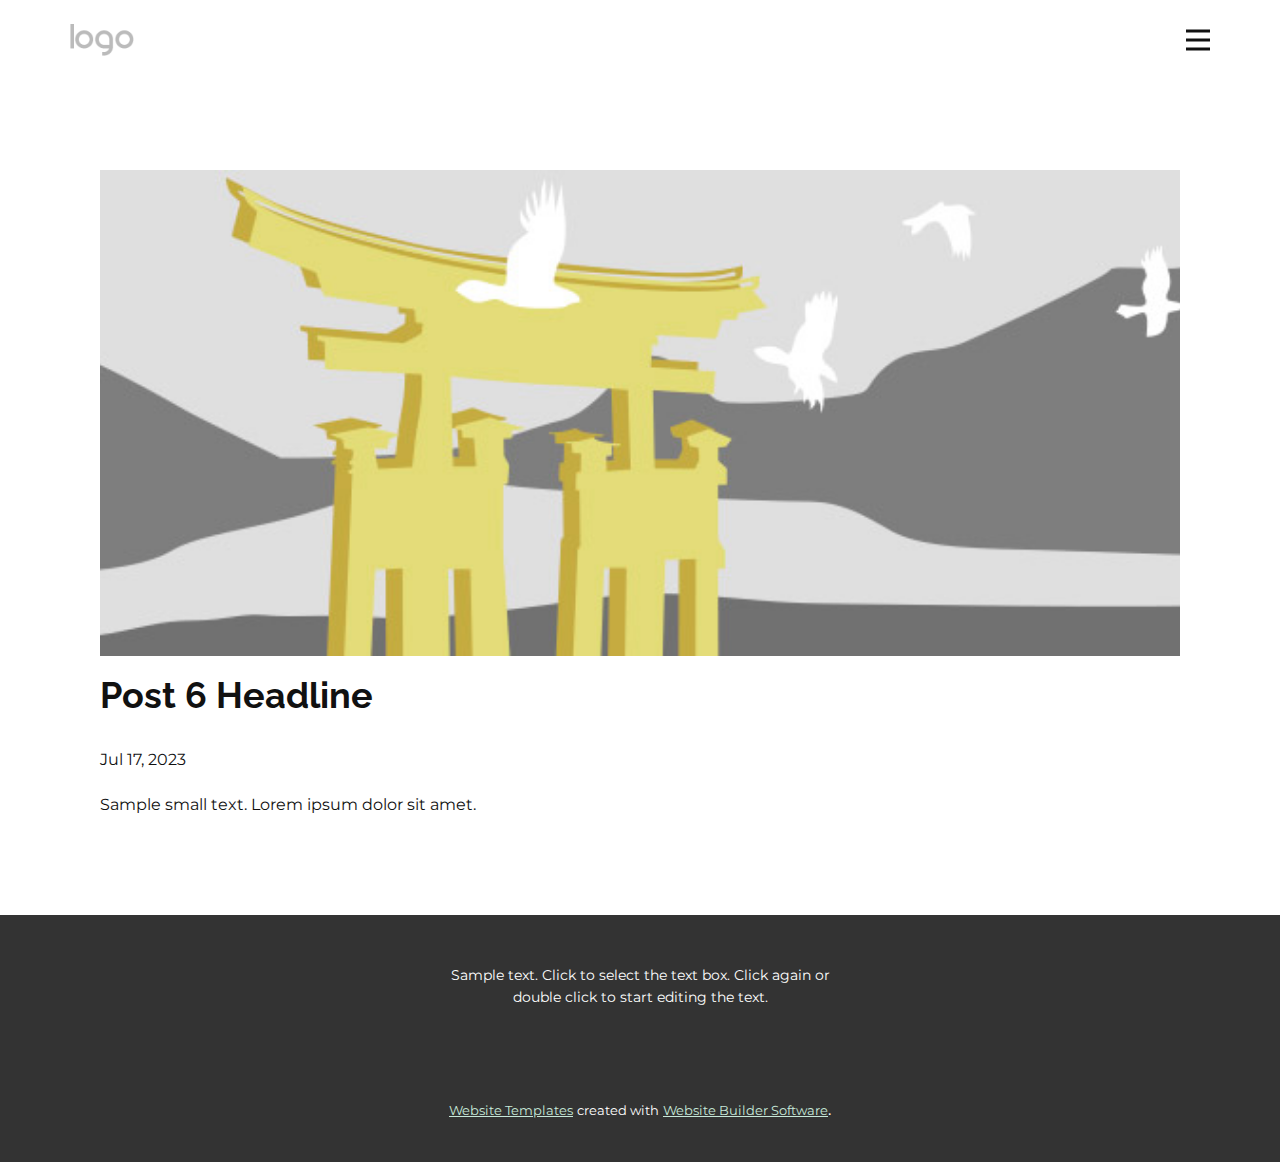
<file: Site3/blog/post-5.html>
<!DOCTYPE html>
<html style="font-size: 16px;" lang="en"><head>
    <meta name="viewport" content="width=device-width, initial-scale=1.0">
    <meta charset="utf-8">
    <meta name="keywords" content="Post 1 Headline">
    <meta name="description" content="">
    <title>Post 6 Headline</title>
    <link rel="stylesheet" href="../nicepage.css" media="screen">
<link rel="stylesheet" href="../Post-Template.css" media="screen">
    <script class="u-script" type="text/javascript" src="../jquery.js" defer=""></script>
    <script class="u-script" type="text/javascript" src="../nicepage.js" defer=""></script>
    <meta name="generator" content="Nicepage 5.13.1, nicepage.com">
    <link id="u-theme-google-font" rel="stylesheet" href="https://fonts.googleapis.com/css?family=Raleway:100,100i,200,200i,300,300i,400,400i,500,500i,600,600i,700,700i,800,800i,900,900i|Montserrat:100,100i,200,200i,300,300i,400,400i,500,500i,600,600i,700,700i,800,800i,900,900i">
    
    
    <script type="application/ld+json">{
		"@context": "http://schema.org",
		"@type": "Organization",
		"name": "",
		"logo": "images/b78c1c47-c604-4ca8-9934-e25928046c8b.png"
}</script>
    <meta name="theme-color" content="#66a78a">
  <meta data-intl-tel-input-cdn-path="intlTelInput/"></head>
  <body class="u-body u-xl-mode" data-lang="en"><header class="u-clearfix u-header u-header" id="sec-643f"><div class="u-clearfix u-sheet u-valign-middle u-sheet-1">
        <a href="https://nicepage.com" class="u-image u-logo u-image-1">
          <img src="../images/b78c1c47-c604-4ca8-9934-e25928046c8b.png" class="u-logo-image u-logo-image-1">
        </a>
        <nav class="u-menu u-menu-hamburger u-offcanvas u-menu-1" data-responsive-from="XL">
          <div class="menu-collapse" style="font-size: 1rem; letter-spacing: 0px;">
            <a class="u-button-style u-custom-left-right-menu-spacing u-custom-padding-bottom u-custom-top-bottom-menu-spacing u-nav-link u-text-active-palette-1-base u-text-hover-palette-2-base" href="#">
              <svg class="u-svg-link" viewBox="0 0 24 24"><use xmlns:xlink="http://www.w3.org/1999/xlink" xlink:href="#menu-hamburger"></use></svg>
              <svg class="u-svg-content" version="1.1" id="menu-hamburger" viewBox="0 0 16 16" x="0px" y="0px" xmlns:xlink="http://www.w3.org/1999/xlink" xmlns="http://www.w3.org/2000/svg"><g><rect y="1" width="16" height="2"></rect><rect y="7" width="16" height="2"></rect><rect y="13" width="16" height="2"></rect>
</g></svg>
            </a>
          </div>
          <div class="u-nav-container">
            <ul class="u-nav u-unstyled u-nav-1"><li class="u-nav-item"><a class="u-button-style u-nav-link u-text-active-palette-1-base u-text-hover-palette-2-base" href="../Home.html" style="padding: 10px 20px;">Home</a>
</li><li class="u-nav-item"><a class="u-button-style u-nav-link u-text-active-palette-1-base u-text-hover-palette-2-base" href="../About.html" style="padding: 10px 20px;">About</a>
</li><li class="u-nav-item"><a class="u-button-style u-nav-link u-text-active-palette-1-base u-text-hover-palette-2-base" href="../Contact.html" style="padding: 10px 20px;">Contact</a>
</li><li class="u-nav-item"><a class="u-button-style u-nav-link u-text-active-palette-1-base u-text-hover-palette-2-base" href="../Page-1.html" style="padding: 10px 20px;">Page 1</a>
</li></ul>
          </div>
          <div class="u-nav-container-collapse">
            <div class="u-black u-container-style u-inner-container-layout u-opacity u-opacity-95 u-sidenav">
              <div class="u-inner-container-layout u-sidenav-overflow">
                <div class="u-menu-close"></div>
                <ul class="u-align-center u-nav u-popupmenu-items u-unstyled u-nav-2"><li class="u-nav-item"><a class="u-button-style u-nav-link" href="../Home.html">Home</a>
</li><li class="u-nav-item"><a class="u-button-style u-nav-link" href="../About.html">About</a>
</li><li class="u-nav-item"><a class="u-button-style u-nav-link" href="../Contact.html">Contact</a>
</li><li class="u-nav-item"><a class="u-button-style u-nav-link" href="../Page-1.html">Page 1</a>
</li></ul>
              </div>
            </div>
            <div class="u-black u-menu-overlay u-opacity u-opacity-70"></div>
          </div>
        </nav>
      </div></header>
    <section class="u-align-center u-clearfix u-section-1" id="sec-7452">
      <div class="u-clearfix u-sheet u-valign-middle-md u-valign-middle-sm u-valign-middle-xs u-sheet-1"><!--post_details--><!--post_details_options_json--><!--{"source":""}--><!--/post_details_options_json--><!--blog_post-->
        <div class="u-container-style u-expanded-width u-post-details u-post-details-1">
          <div class="u-container-layout u-valign-middle u-container-layout-1"><!--blog_post_image-->
            <img alt="" class="u-blog-control u-expanded-width u-image u-image-default u-image-1" src="../images/8ad73f3c.jpeg"><!--/blog_post_image--><!--blog_post_header-->
            <h2 class="u-blog-control u-text u-text-1">Post 6 Headline</h2><!--/blog_post_header--><!--blog_post_metadata-->
            <div class="u-blog-control u-metadata u-metadata-1"><!--blog_post_metadata_date-->
              <span class="u-meta-date u-meta-icon">Jul 17, 2023</span><!--/blog_post_metadata_date--><!--blog_post_metadata_category-->
              <!--/blog_post_metadata_category--><!--blog_post_metadata_comments-->
              <!--/blog_post_metadata_comments-->
            </div><!--/blog_post_metadata--><!--blog_post_content-->
            <div class="u-align-justify u-blog-control u-post-content u-text u-text-2 fr-view">
  Sample small text. Lorem ipsum dolor sit amet.
  </div><!--/blog_post_content-->
          </div>
        </div><!--/blog_post--><!--/post_details-->
      </div>
    </section>
    
    
    <footer class="u-align-center u-clearfix u-footer u-grey-80 u-footer" id="sec-a5d5"><div class="u-clearfix u-sheet u-sheet-1">
        <p class="u-small-text u-text u-text-variant u-text-1">Sample text. Click to select the text box. Click again or double click to start editing the text.</p>
      </div></footer>
    <section class="u-backlink u-clearfix u-grey-80">
      <a class="u-link" href="https://nicepage.com/website-templates" target="_blank">
        <span>Website Templates</span>
      </a>
      <p class="u-text">
        <span>created with</span>
      </p>
      <a class="u-link" href="" target="_blank">
        <span>Website Builder Software</span>
      </a>. 
    </section>
  
</body></html>
</file>
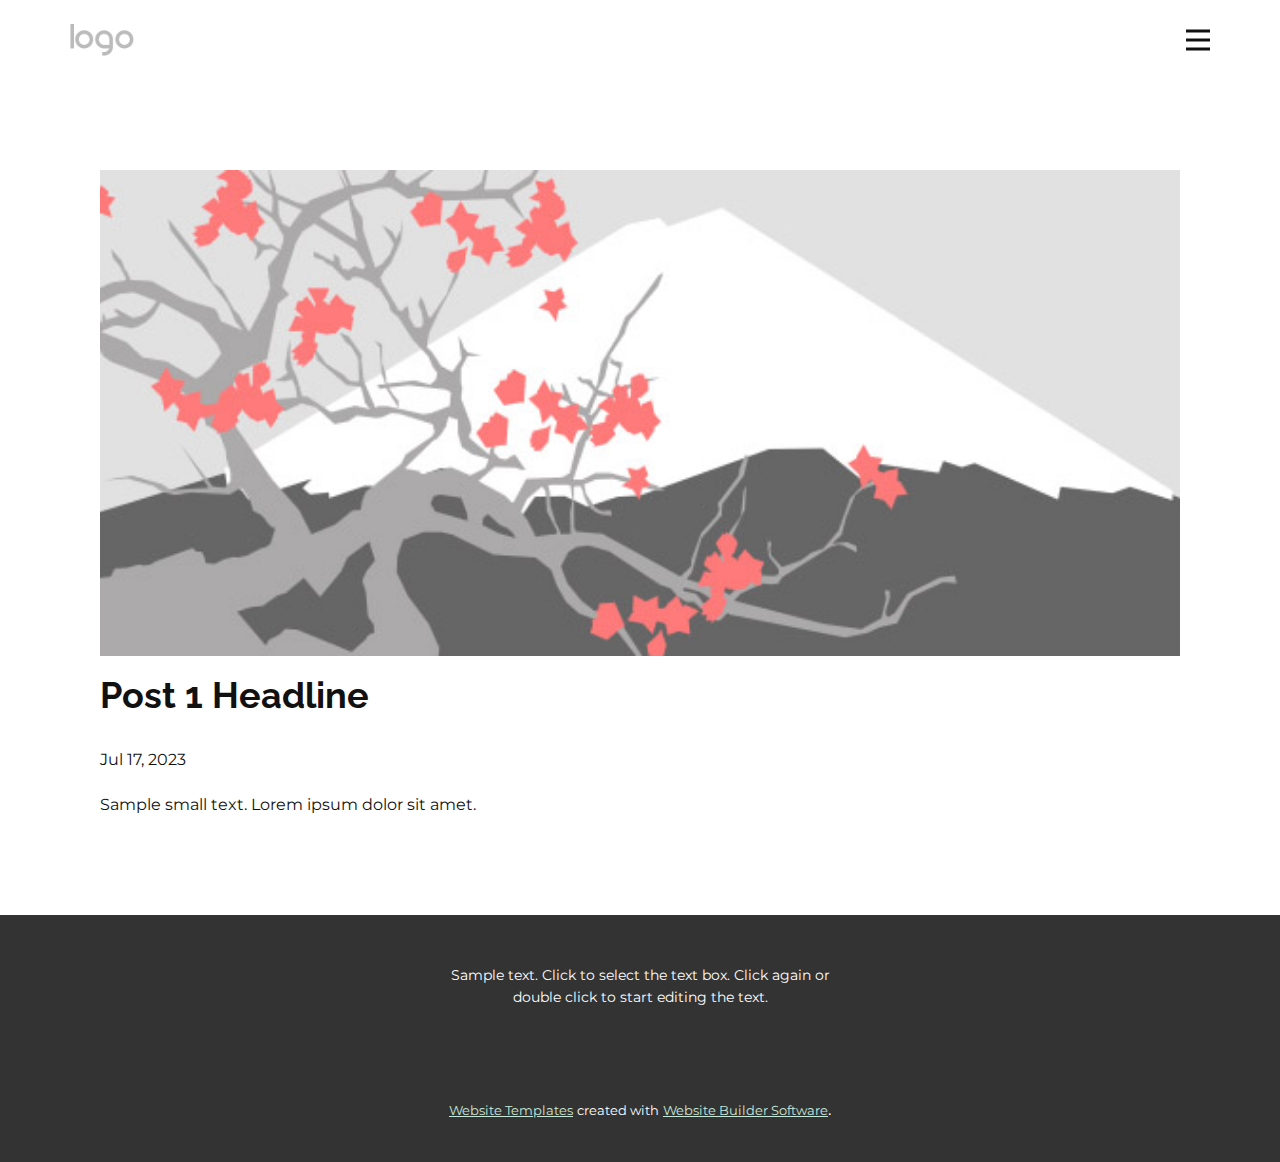
<file: Site3/blog/post.html>
<!DOCTYPE html>
<html style="font-size: 16px;" lang="en"><head>
    <meta name="viewport" content="width=device-width, initial-scale=1.0">
    <meta charset="utf-8">
    <meta name="keywords" content="Post 1 Headline">
    <meta name="description" content="">
    <title>Post 1 Headline</title>
    <link rel="stylesheet" href="../nicepage.css" media="screen">
<link rel="stylesheet" href="../Post-Template.css" media="screen">
    <script class="u-script" type="text/javascript" src="../jquery.js" defer=""></script>
    <script class="u-script" type="text/javascript" src="../nicepage.js" defer=""></script>
    <meta name="generator" content="Nicepage 5.13.1, nicepage.com">
    <link id="u-theme-google-font" rel="stylesheet" href="https://fonts.googleapis.com/css?family=Raleway:100,100i,200,200i,300,300i,400,400i,500,500i,600,600i,700,700i,800,800i,900,900i|Montserrat:100,100i,200,200i,300,300i,400,400i,500,500i,600,600i,700,700i,800,800i,900,900i">
    
    
    <script type="application/ld+json">{
		"@context": "http://schema.org",
		"@type": "Organization",
		"name": "",
		"logo": "images/b78c1c47-c604-4ca8-9934-e25928046c8b.png"
}</script>
    <meta name="theme-color" content="#66a78a">
  <meta data-intl-tel-input-cdn-path="intlTelInput/"></head>
  <body class="u-body u-xl-mode" data-lang="en"><header class="u-clearfix u-header u-header" id="sec-643f"><div class="u-clearfix u-sheet u-valign-middle u-sheet-1">
        <a href="https://nicepage.com" class="u-image u-logo u-image-1">
          <img src="../images/b78c1c47-c604-4ca8-9934-e25928046c8b.png" class="u-logo-image u-logo-image-1">
        </a>
        <nav class="u-menu u-menu-hamburger u-offcanvas u-menu-1" data-responsive-from="XL">
          <div class="menu-collapse" style="font-size: 1rem; letter-spacing: 0px;">
            <a class="u-button-style u-custom-left-right-menu-spacing u-custom-padding-bottom u-custom-top-bottom-menu-spacing u-nav-link u-text-active-palette-1-base u-text-hover-palette-2-base" href="#">
              <svg class="u-svg-link" viewBox="0 0 24 24"><use xmlns:xlink="http://www.w3.org/1999/xlink" xlink:href="#menu-hamburger"></use></svg>
              <svg class="u-svg-content" version="1.1" id="menu-hamburger" viewBox="0 0 16 16" x="0px" y="0px" xmlns:xlink="http://www.w3.org/1999/xlink" xmlns="http://www.w3.org/2000/svg"><g><rect y="1" width="16" height="2"></rect><rect y="7" width="16" height="2"></rect><rect y="13" width="16" height="2"></rect>
</g></svg>
            </a>
          </div>
          <div class="u-nav-container">
            <ul class="u-nav u-unstyled u-nav-1"><li class="u-nav-item"><a class="u-button-style u-nav-link u-text-active-palette-1-base u-text-hover-palette-2-base" href="../Home.html" style="padding: 10px 20px;">Home</a>
</li><li class="u-nav-item"><a class="u-button-style u-nav-link u-text-active-palette-1-base u-text-hover-palette-2-base" href="../About.html" style="padding: 10px 20px;">About</a>
</li><li class="u-nav-item"><a class="u-button-style u-nav-link u-text-active-palette-1-base u-text-hover-palette-2-base" href="../Contact.html" style="padding: 10px 20px;">Contact</a>
</li><li class="u-nav-item"><a class="u-button-style u-nav-link u-text-active-palette-1-base u-text-hover-palette-2-base" href="../Page-1.html" style="padding: 10px 20px;">Page 1</a>
</li></ul>
          </div>
          <div class="u-nav-container-collapse">
            <div class="u-black u-container-style u-inner-container-layout u-opacity u-opacity-95 u-sidenav">
              <div class="u-inner-container-layout u-sidenav-overflow">
                <div class="u-menu-close"></div>
                <ul class="u-align-center u-nav u-popupmenu-items u-unstyled u-nav-2"><li class="u-nav-item"><a class="u-button-style u-nav-link" href="../Home.html">Home</a>
</li><li class="u-nav-item"><a class="u-button-style u-nav-link" href="../About.html">About</a>
</li><li class="u-nav-item"><a class="u-button-style u-nav-link" href="../Contact.html">Contact</a>
</li><li class="u-nav-item"><a class="u-button-style u-nav-link" href="../Page-1.html">Page 1</a>
</li></ul>
              </div>
            </div>
            <div class="u-black u-menu-overlay u-opacity u-opacity-70"></div>
          </div>
        </nav>
      </div></header>
    <section class="u-align-center u-clearfix u-section-1" id="sec-7452">
      <div class="u-clearfix u-sheet u-valign-middle-md u-valign-middle-sm u-valign-middle-xs u-sheet-1"><!--post_details--><!--post_details_options_json--><!--{"source":""}--><!--/post_details_options_json--><!--blog_post-->
        <div class="u-container-style u-expanded-width u-post-details u-post-details-1">
          <div class="u-container-layout u-valign-middle u-container-layout-1"><!--blog_post_image-->
            <img alt="" class="u-blog-control u-expanded-width u-image u-image-default u-image-1" src="../images/0fd3416c.jpeg"><!--/blog_post_image--><!--blog_post_header-->
            <h2 class="u-blog-control u-text u-text-1">Post 1 Headline</h2><!--/blog_post_header--><!--blog_post_metadata-->
            <div class="u-blog-control u-metadata u-metadata-1"><!--blog_post_metadata_date-->
              <span class="u-meta-date u-meta-icon">Jul 17, 2023</span><!--/blog_post_metadata_date--><!--blog_post_metadata_category-->
              <!--/blog_post_metadata_category--><!--blog_post_metadata_comments-->
              <!--/blog_post_metadata_comments-->
            </div><!--/blog_post_metadata--><!--blog_post_content-->
            <div class="u-align-justify u-blog-control u-post-content u-text u-text-2 fr-view">
  Sample small text. Lorem ipsum dolor sit amet.
  </div><!--/blog_post_content-->
          </div>
        </div><!--/blog_post--><!--/post_details-->
      </div>
    </section>
    
    
    <footer class="u-align-center u-clearfix u-footer u-grey-80 u-footer" id="sec-a5d5"><div class="u-clearfix u-sheet u-sheet-1">
        <p class="u-small-text u-text u-text-variant u-text-1">Sample text. Click to select the text box. Click again or double click to start editing the text.</p>
      </div></footer>
    <section class="u-backlink u-clearfix u-grey-80">
      <a class="u-link" href="https://nicepage.com/website-templates" target="_blank">
        <span>Website Templates</span>
      </a>
      <p class="u-text">
        <span>created with</span>
      </p>
      <a class="u-link" href="" target="_blank">
        <span>Website Builder Software</span>
      </a>. 
    </section>
  
</body></html>
</file>
